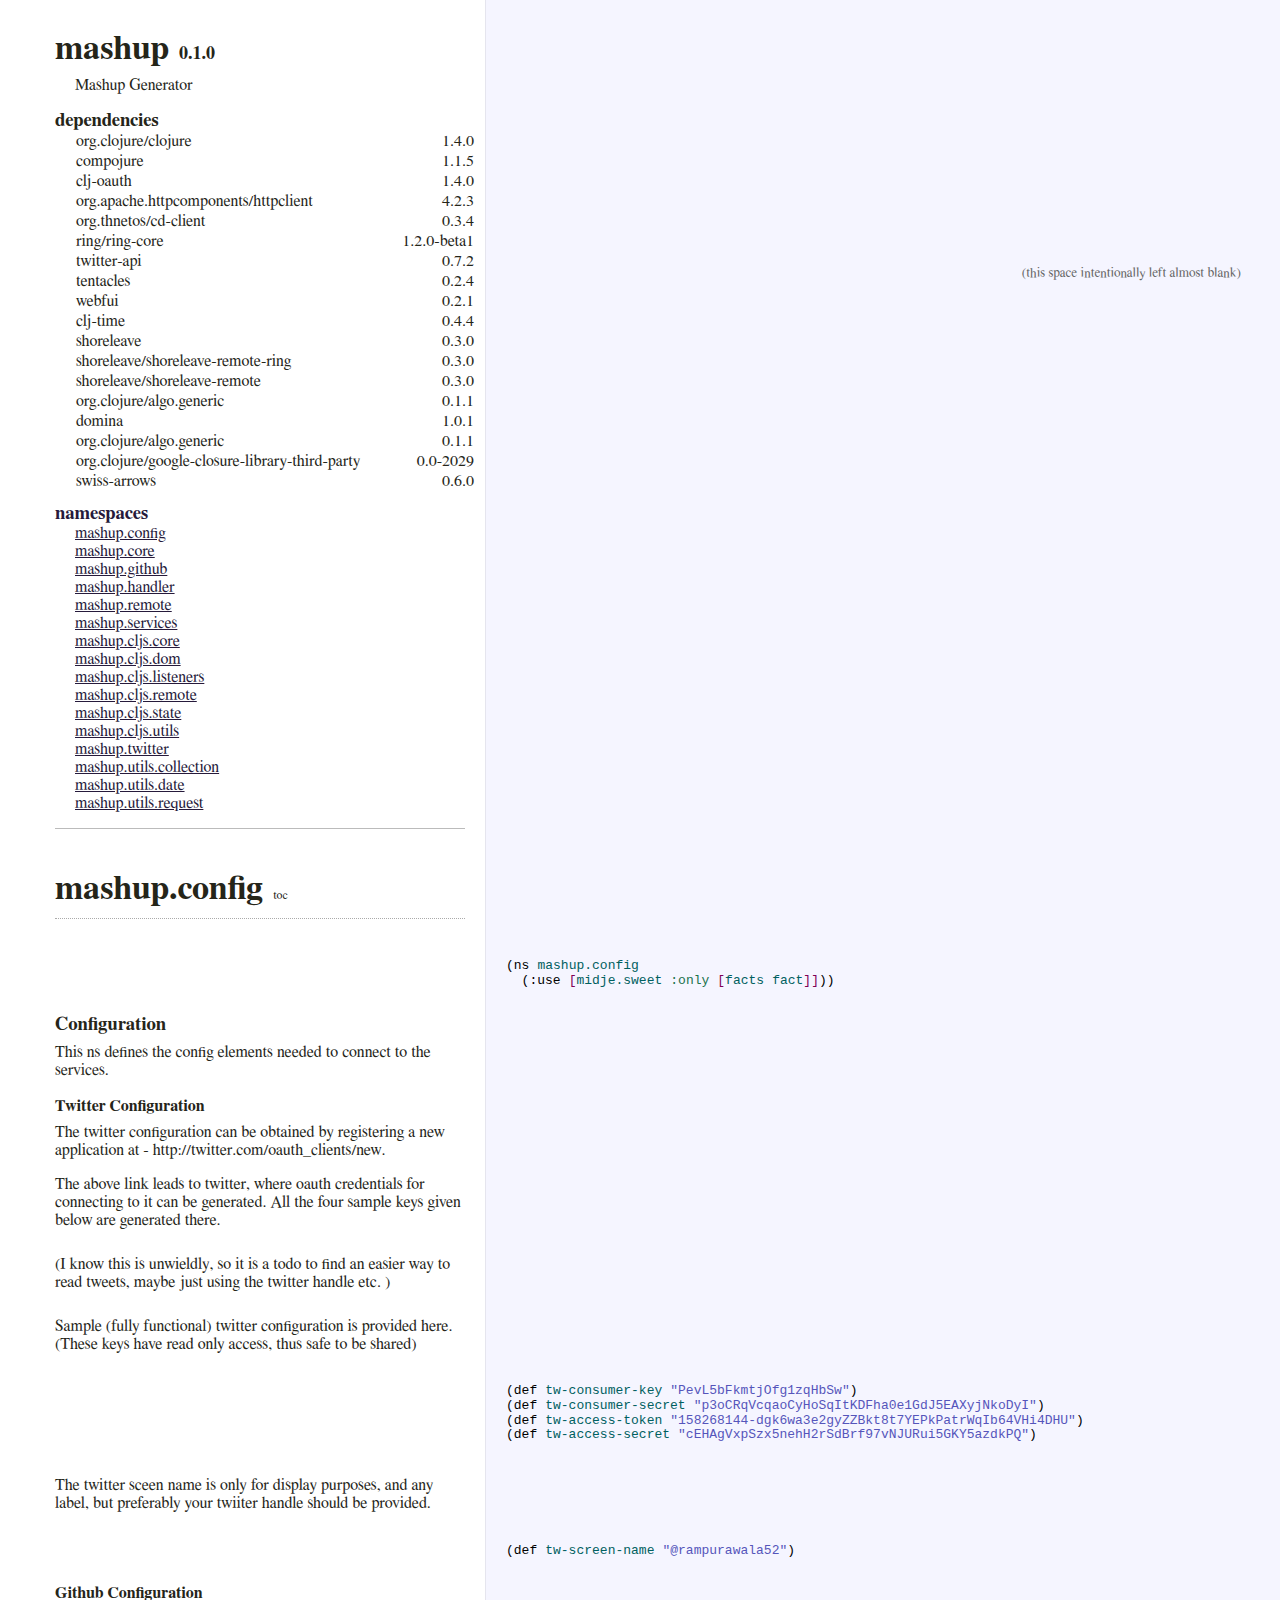
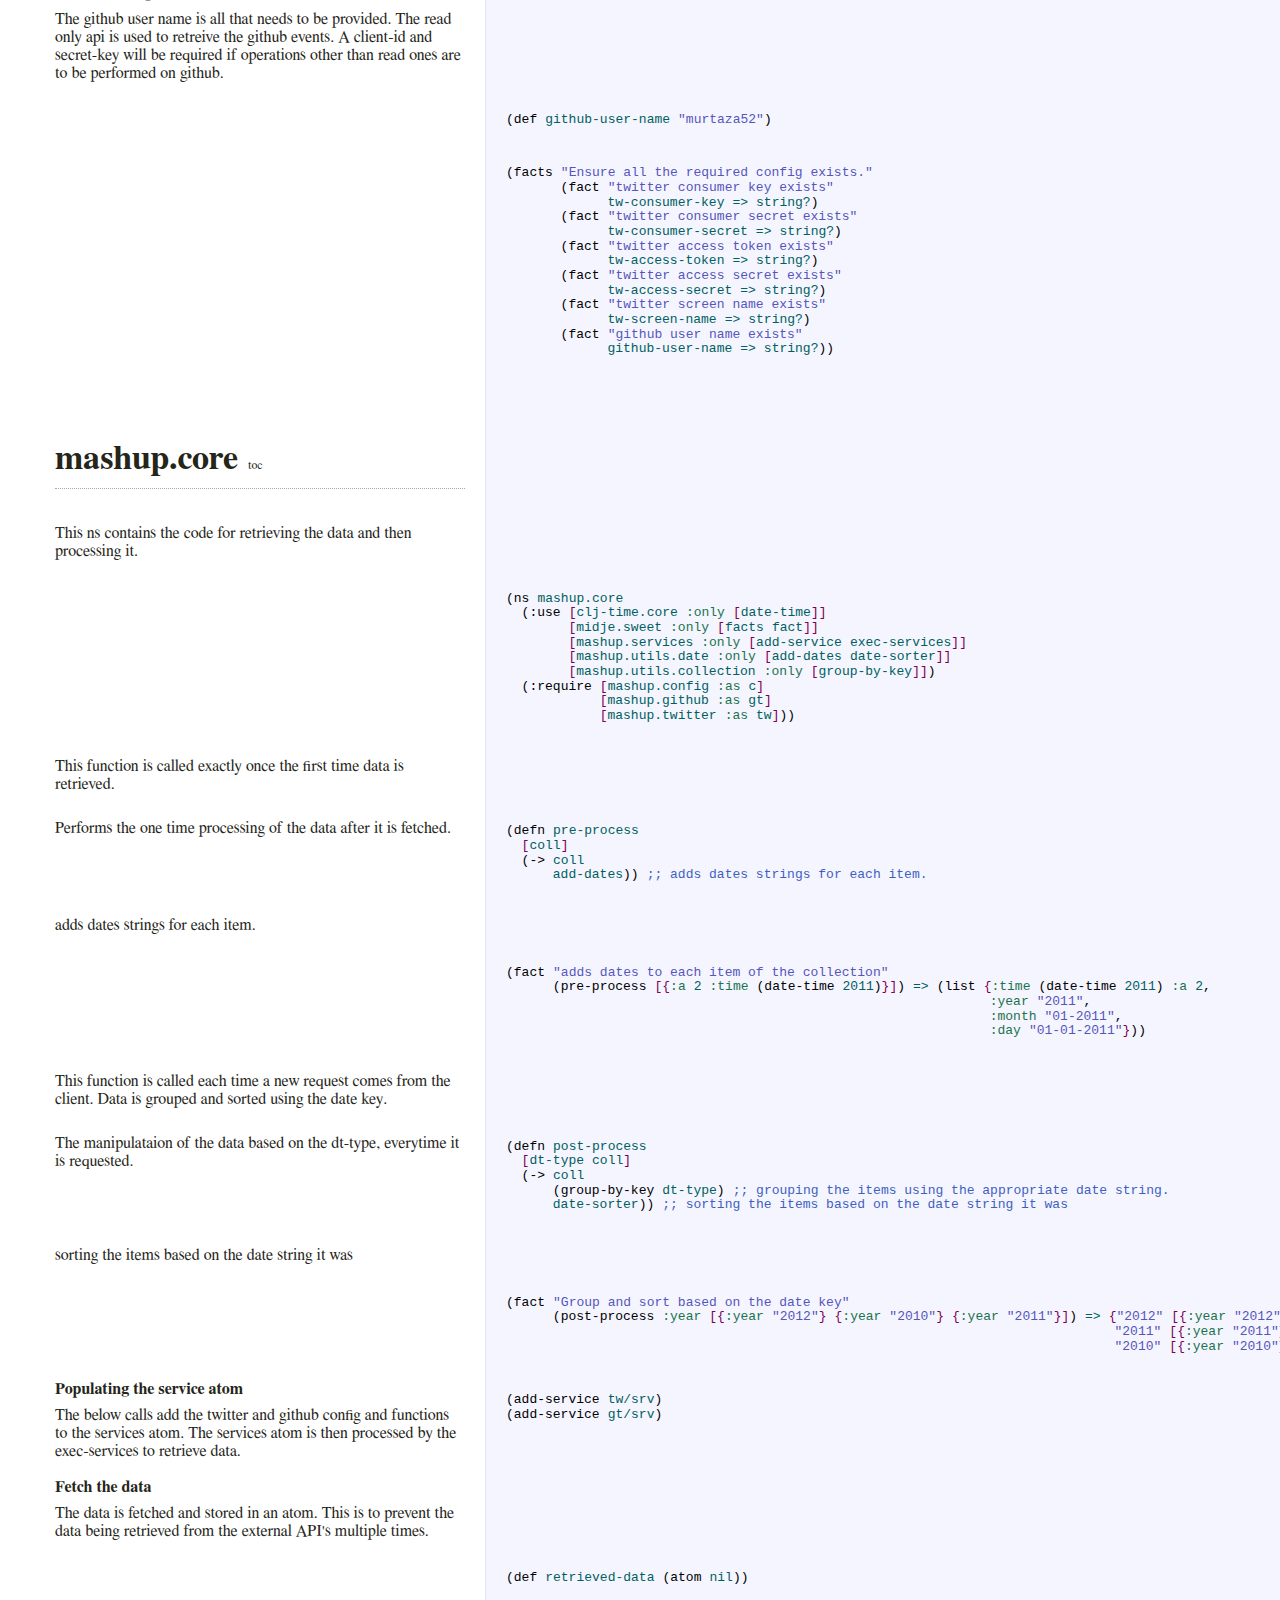
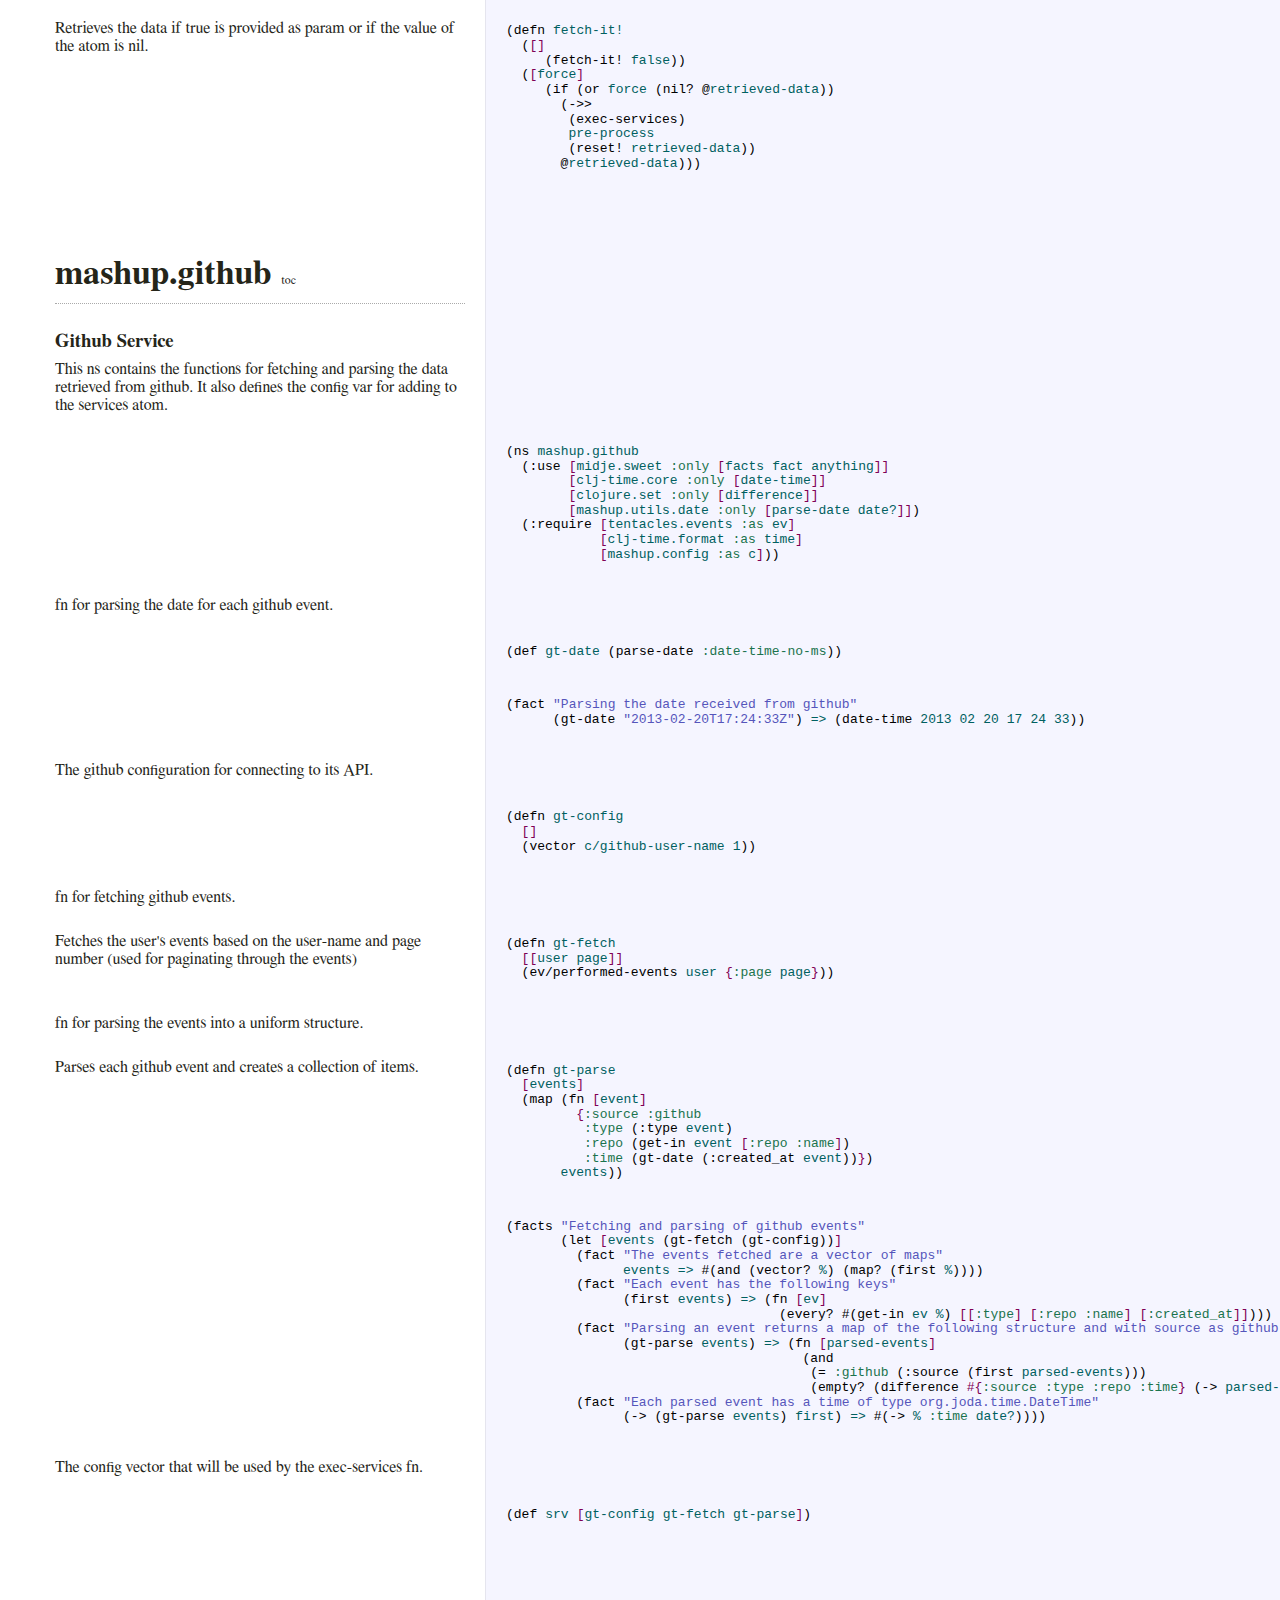
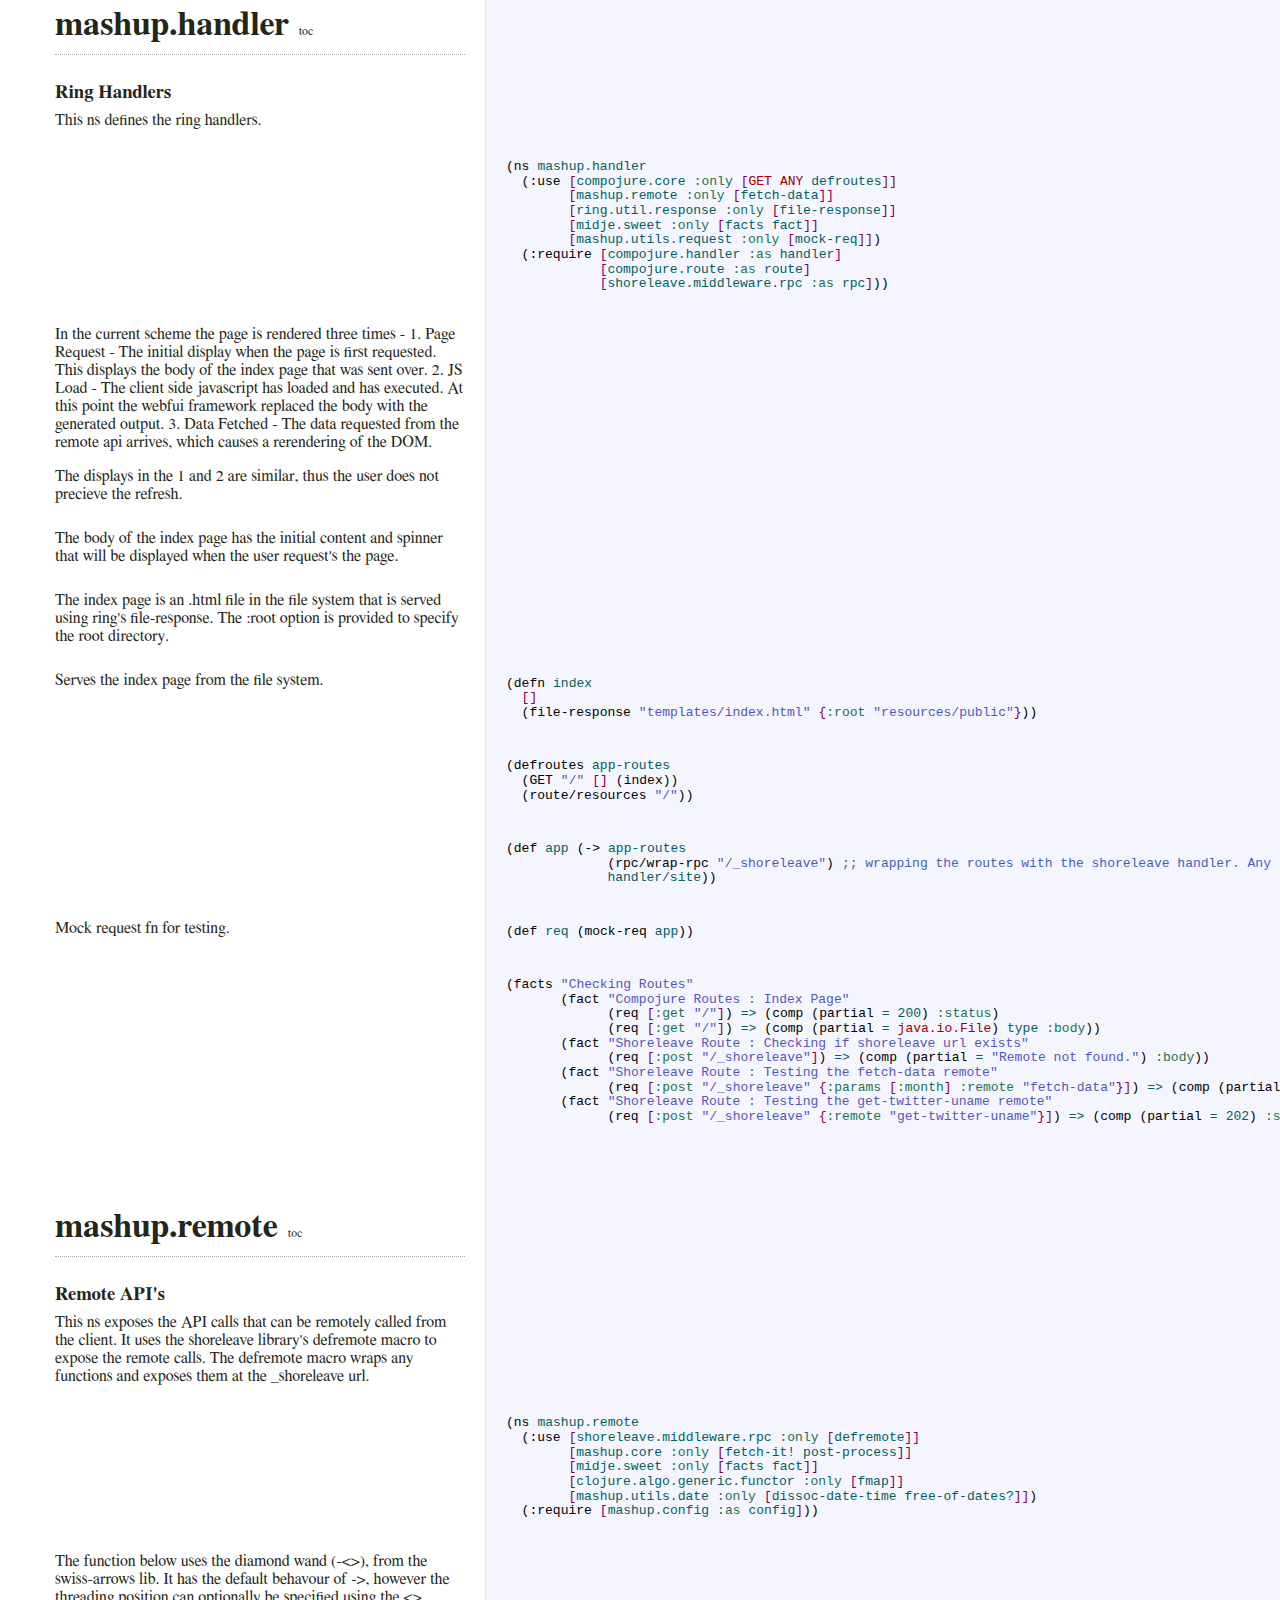
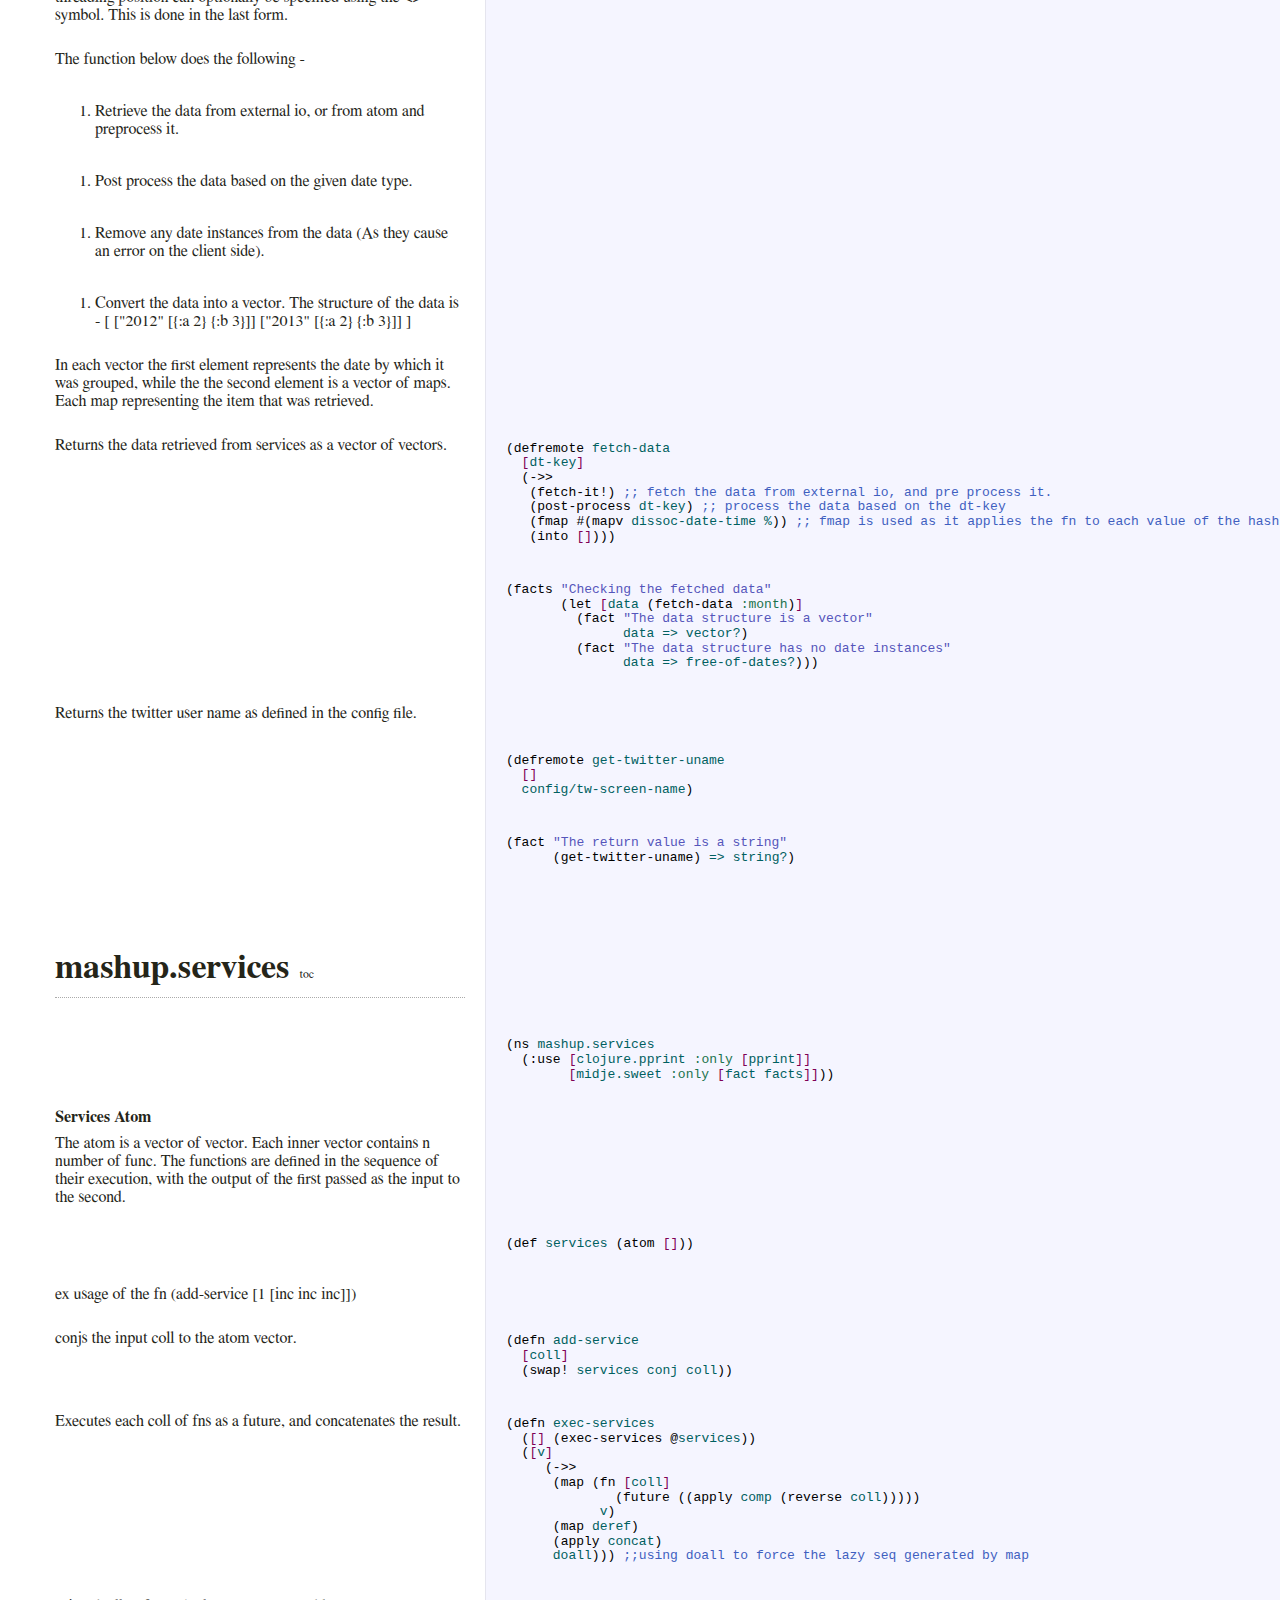
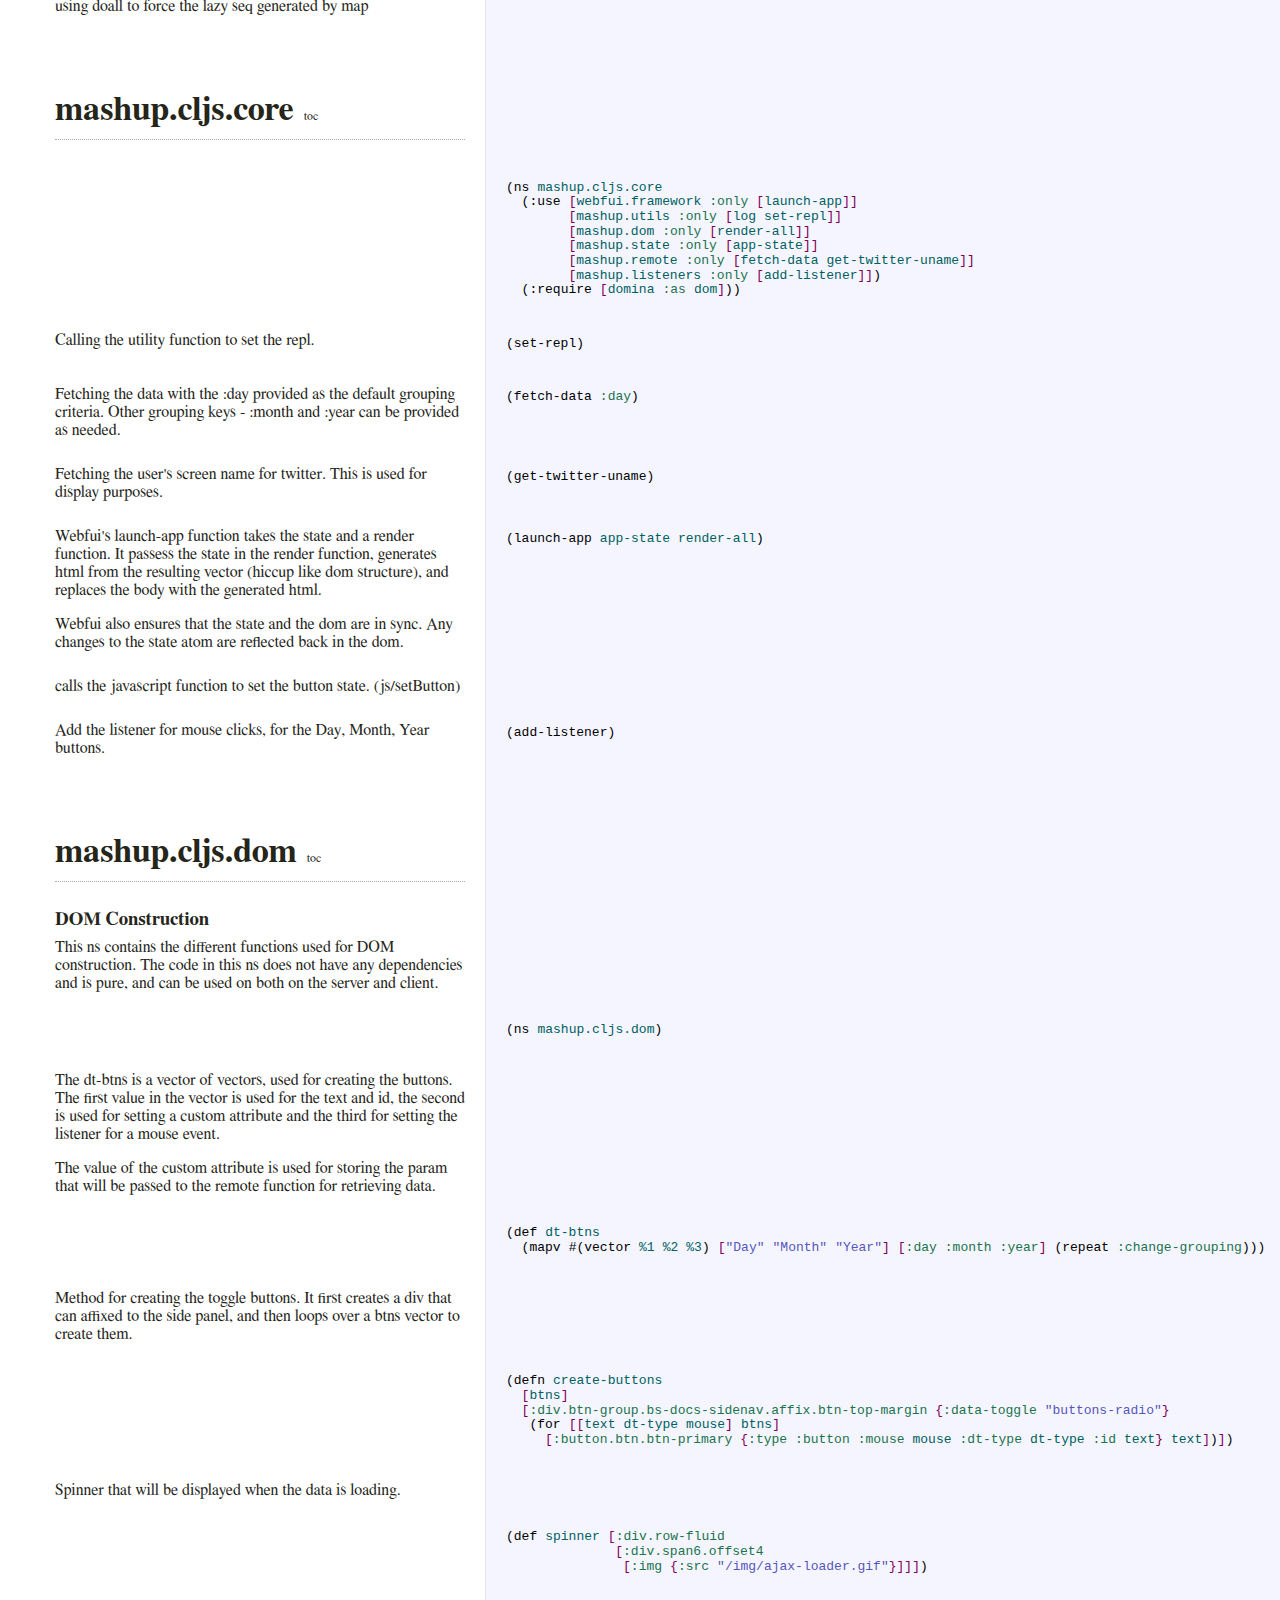
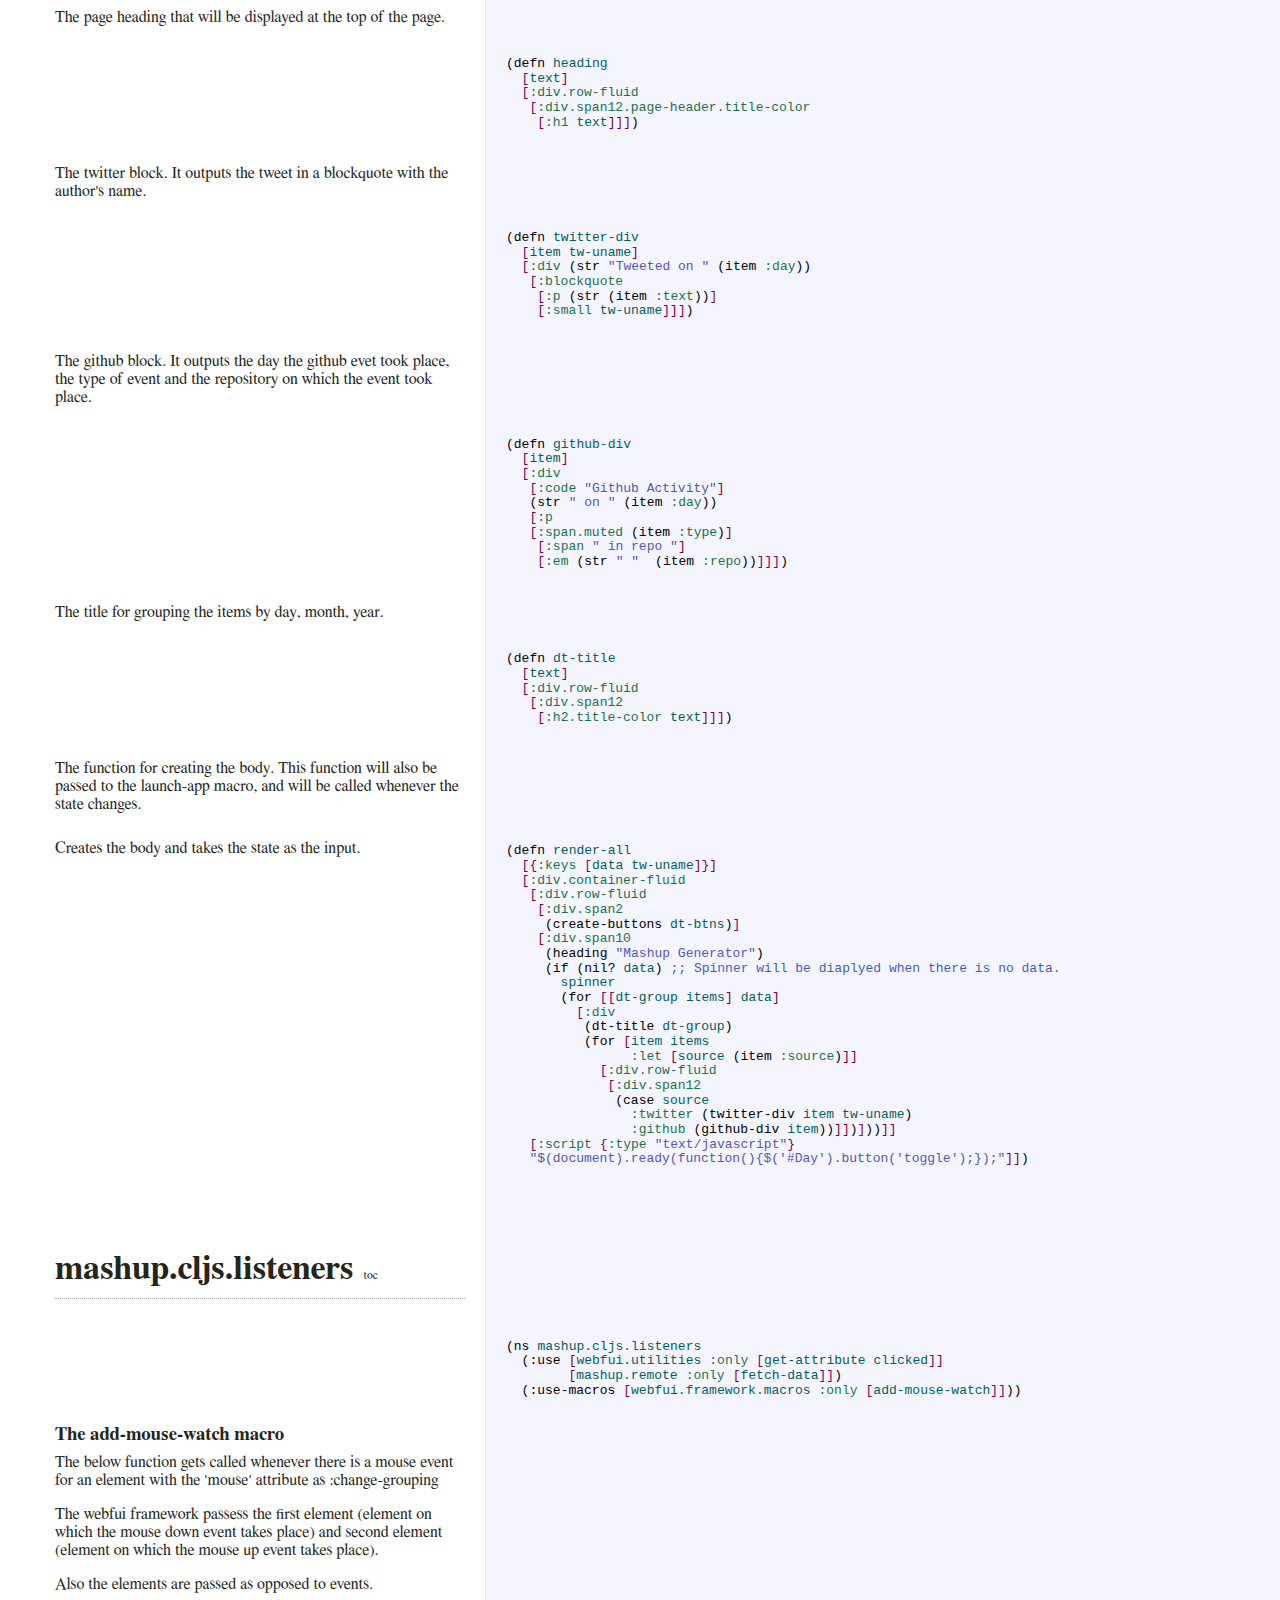
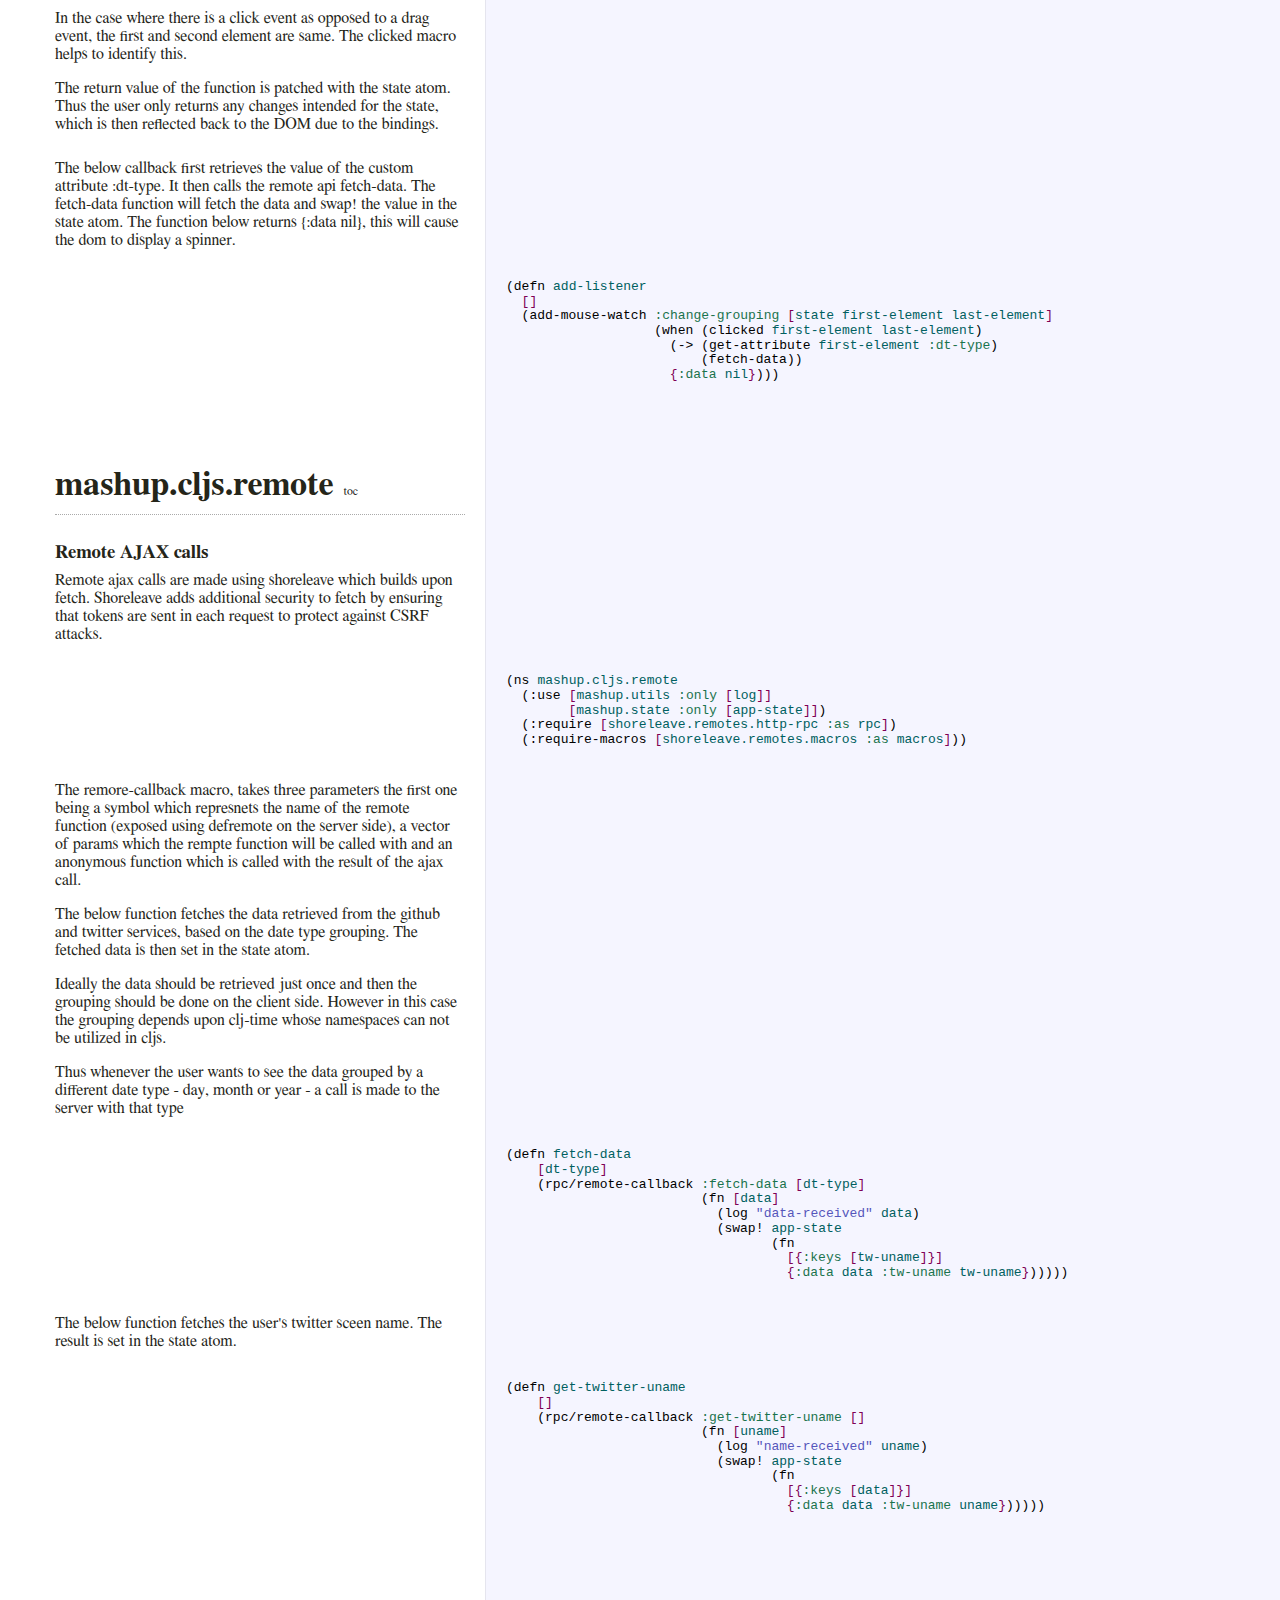
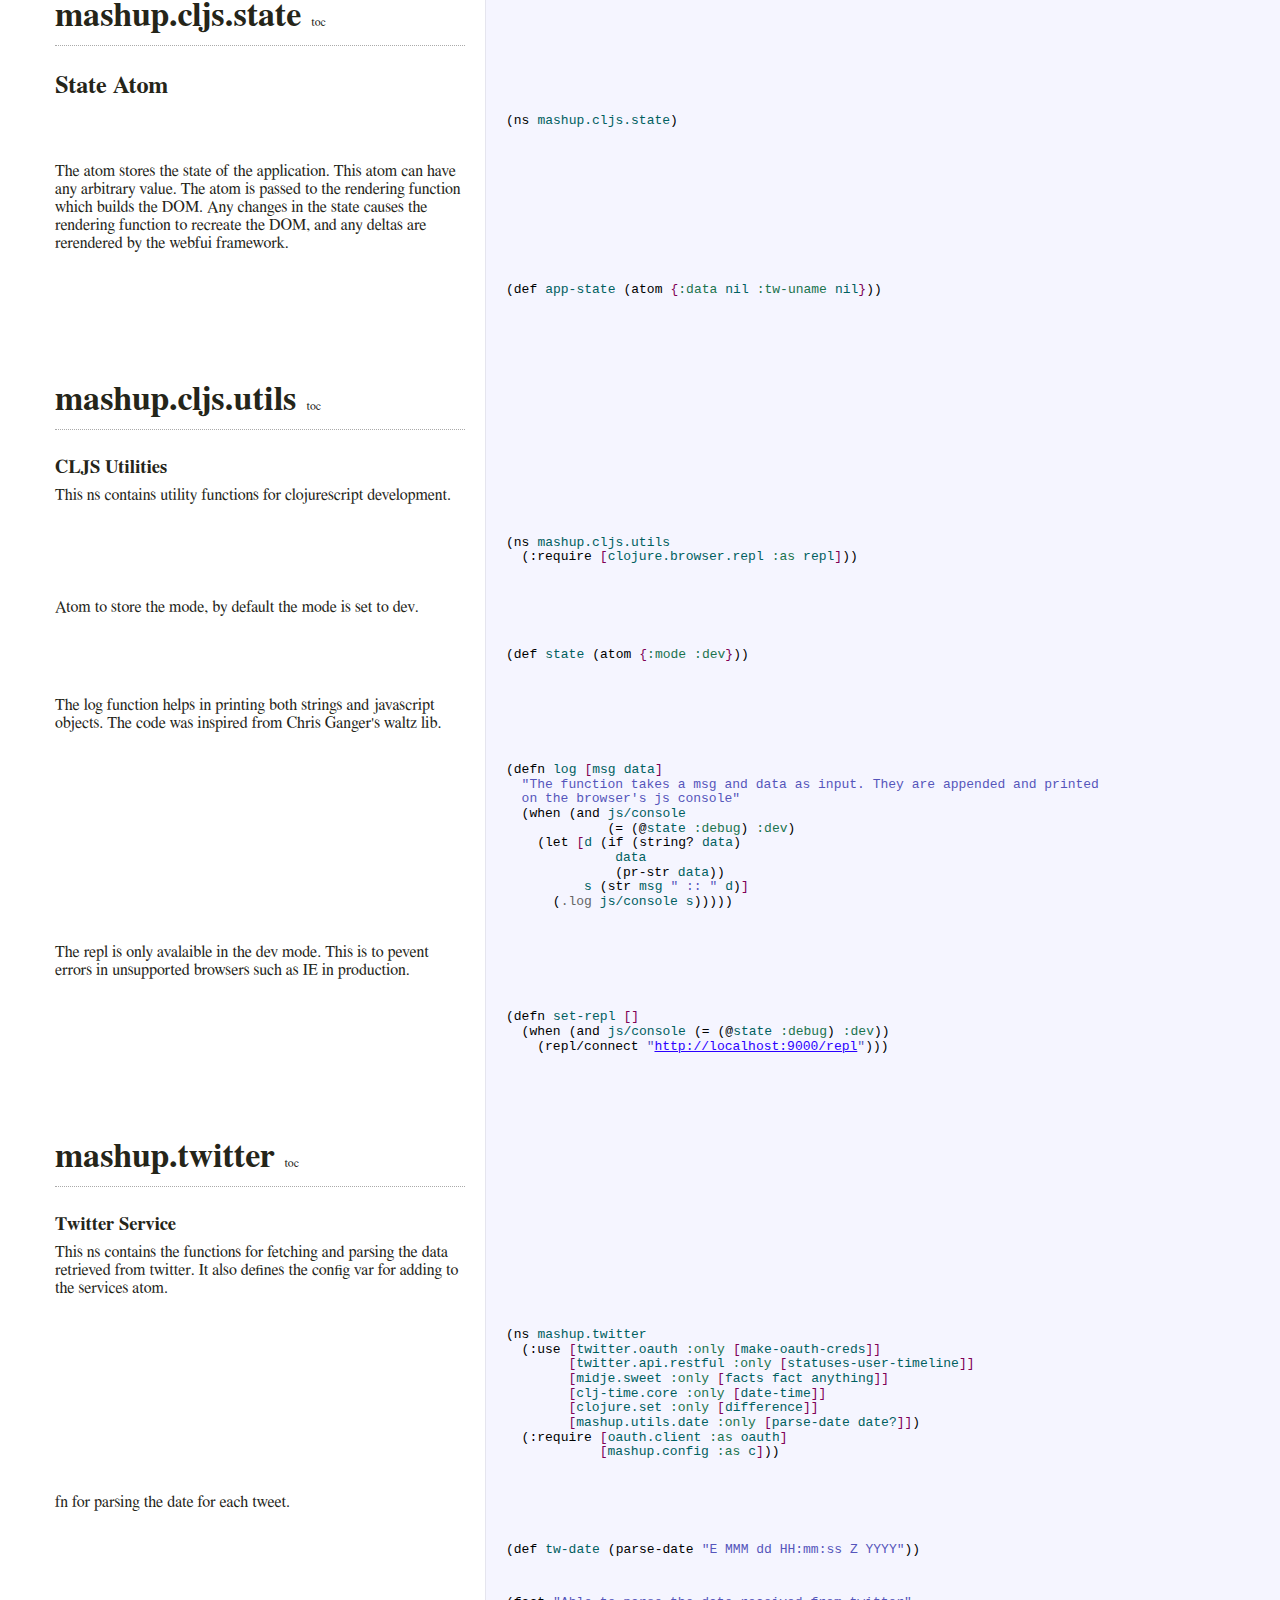
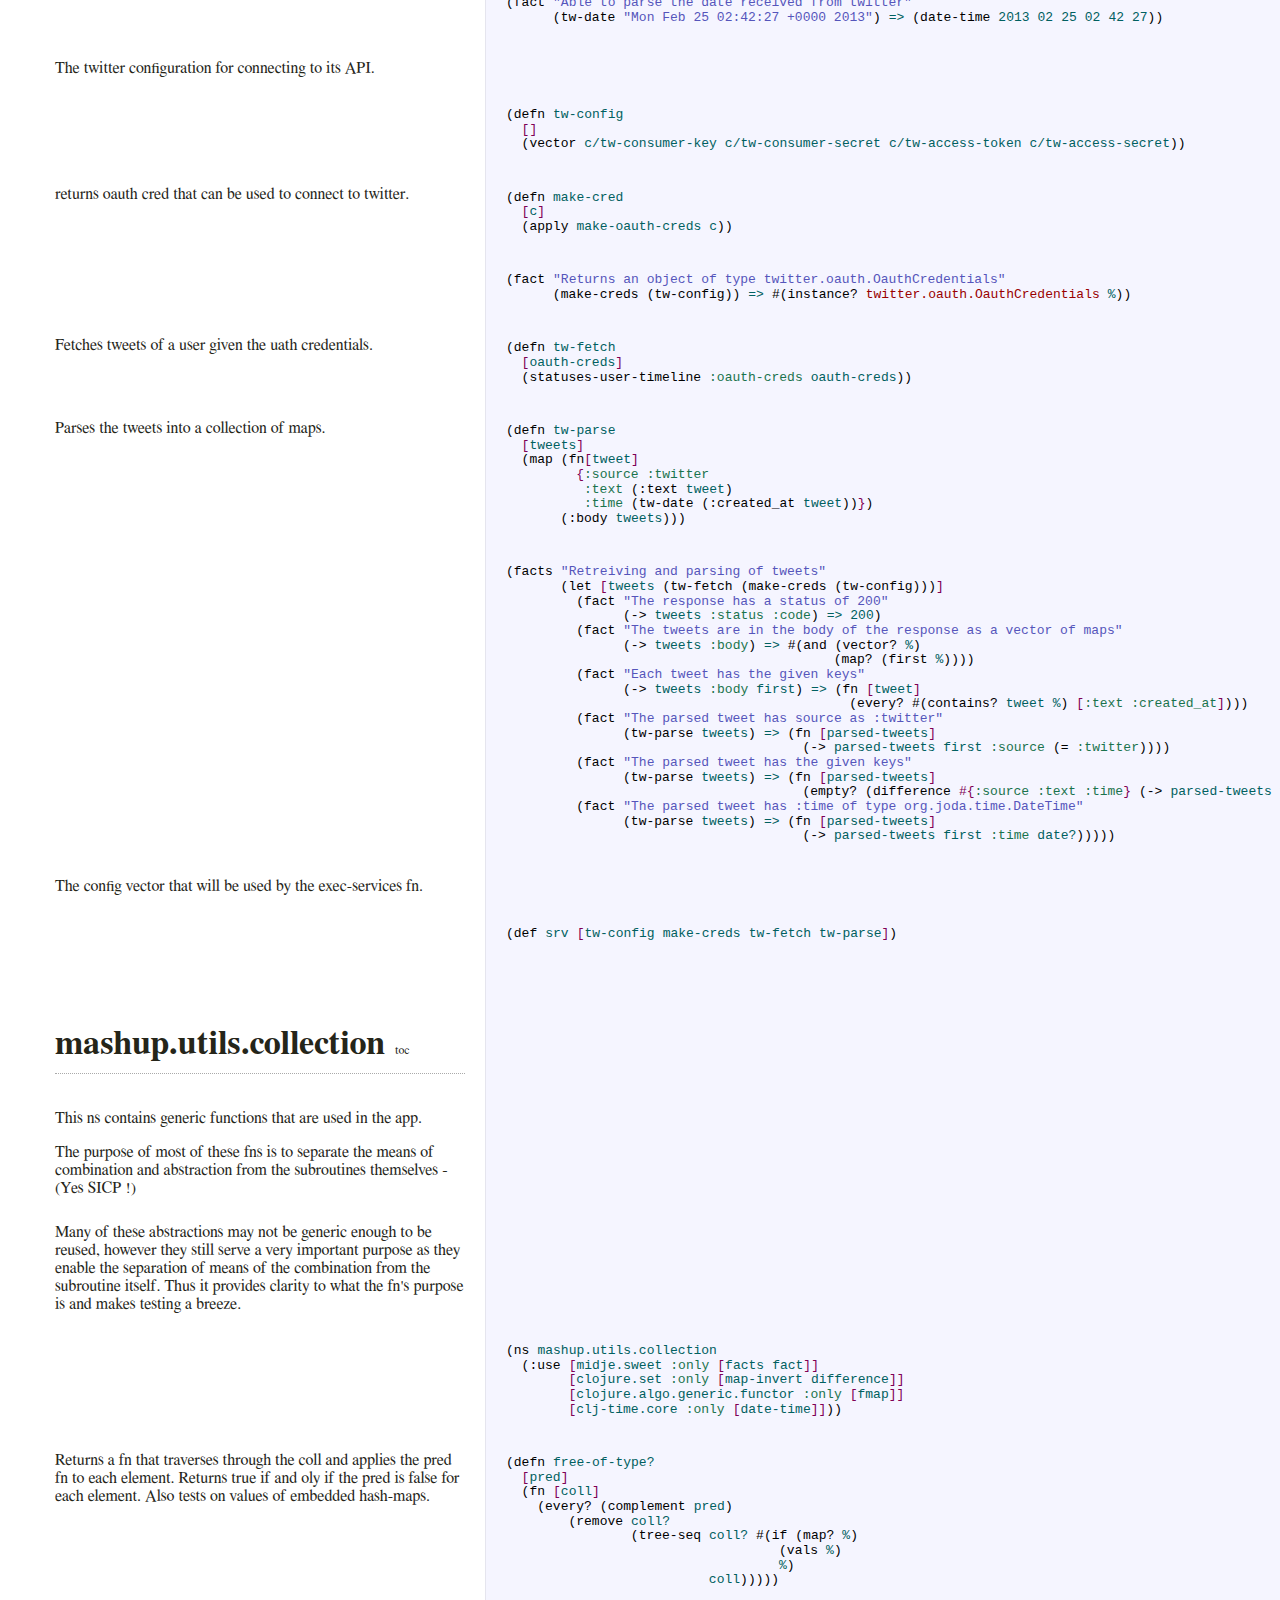
<file: index.html>
<!DOCTYPE html>
<html><head><meta charset="utf-8" content="text/html" http-equiv="Content-Type" /><meta content="Mashup Generator" name="description" /><style type="text/css">/**
 * SyntaxHighlighter
 * http://alexgorbatchev.com/SyntaxHighlighter
 *
 * SyntaxHighlighter is donationware. If you are using it, please donate.
 * http://alexgorbatchev.com/SyntaxHighlighter/donate.html
 *
 * @version
 * 3.0.83 (July 02 2010)
 * 
 * @copyright
 * Copyright (C) 2004-2010 Alex Gorbatchev.
 *
 * @license
 * Dual licensed under the MIT and GPL licenses.
 */
.syntaxhighlighter a,
.syntaxhighlighter div,
.syntaxhighlighter code,
.syntaxhighlighter table,
.syntaxhighlighter table td,
.syntaxhighlighter table tr,
.syntaxhighlighter table tbody,
.syntaxhighlighter table thead,
.syntaxhighlighter table caption,
.syntaxhighlighter textarea {
  -moz-border-radius: 0 0 0 0 !important;
  -webkit-border-radius: 0 0 0 0 !important;
  background: none !important;
  border: 0 !important;
  bottom: auto !important;
  float: none !important;
  height: auto !important;
  left: auto !important;
  line-height: 1.1em !important;
/*  margin: 0 !important; */
  outline: 0 !important;
  overflow: visible !important;
  padding: 0 !important;
  position: static !important;
  right: auto !important;
  text-align: left !important;
  top: auto !important;
  vertical-align: baseline !important;
  width: auto !important;
  box-sizing: content-box !important;
  font-family: "Consolas", "Bitstream Vera Sans Mono", "Courier New", Courier, monospace !important;
  font-weight: normal !important;
  font-style: normal !important;
  min-height: inherit !important;
  min-height: auto !important;
}

.syntaxhighlighter {
/*  width: 100% !important; */
  margin: 1em 0 1em 0 !important;
  position: relative !important;
  overflow: auto !important;
}
.syntaxhighlighter.source {
  overflow: hidden !important;
}
.syntaxhighlighter .bold {
  font-weight: bold !important;
}
.syntaxhighlighter .italic {
  font-style: italic !important;
}
.syntaxhighlighter .line {
  white-space: pre !important;
}
.syntaxhighlighter table {
/*    width: 100% !important;*/
}
.syntaxhighlighter table caption {
  text-align: left !important;
  padding: .5em 0 0.5em 1em !important;
}
.syntaxhighlighter table td.code {
  width: 100% !important;
}
.syntaxhighlighter table td.code .container {
  position: relative !important;
}
.syntaxhighlighter table td.code .container textarea {
  box-sizing: border-box !important;
  position: absolute !important;
  left: 0 !important;
  top: 0 !important;
  width: 100% !important;
  height: 100% !important;
  border: none !important;
  background: white !important;
  padding-left: 1em !important;
  overflow: hidden !important;
  white-space: pre !important;
}
.syntaxhighlighter table td.gutter .line {
  text-align: right !important;
  padding: 0 0.5em 0 1em !important;
}
.syntaxhighlighter table td.code .line {
  padding: 0 1em !important;
}
.syntaxhighlighter.nogutter td.code .container textarea, .syntaxhighlighter.nogutter td.code .line {
  padding-left: 0em !important;
}
.syntaxhighlighter.show {
  display: block !important;
}
.syntaxhighlighter.collapsed table {
  display: none !important;
}
.syntaxhighlighter.collapsed .toolbar {
    display: none;
/*  padding: 0.1em 0.8em 0em 0.8em !important;
  font-size: 1em !important;
  position: static !important;
  width: auto !important;
  height: auto !important;*/
}
.syntaxhighlighter.collapsed .toolbar span {
  display: inline !important;
  margin-right: 1em !important;
}
.syntaxhighlighter.collapsed .toolbar span a {
  padding: 0 !important;
  display: none !important;
}
.syntaxhighlighter.collapsed .toolbar span a.expandSource {
  display: inline !important;
}
.syntaxhighlighter .toolbar {
    display: none;
/*  position: absolute !important;
  right: 1px !important;
  top: 1px !important;
  width: 11px !important;
  height: 11px !important;
  font-size: 10px !important;
  z-index: 10 !important;*/
}
.syntaxhighlighter .toolbar span.title {
  display: inline !important;
}
.syntaxhighlighter .toolbar a {
  display: block !important;
  text-align: center !important;
  text-decoration: none !important;
  padding-top: 1px !important;
}
.syntaxhighlighter .toolbar a.expandSource {
  display: none !important;
}
.syntaxhighlighter.ie {
  font-size: .9em !important;
  padding: 1px 0 1px 0 !important;
}
.syntaxhighlighter.ie .toolbar {
  line-height: 8px !important;
}
.syntaxhighlighter.ie .toolbar a {
  padding-top: 0px !important;
}
.syntaxhighlighter.printing .line.alt1 .content,
.syntaxhighlighter.printing .line.alt2 .content,
.syntaxhighlighter.printing .line.highlighted .number,
.syntaxhighlighter.printing .line.highlighted.alt1 .content,
.syntaxhighlighter.printing .line.highlighted.alt2 .content {
  background: none !important;
}
.syntaxhighlighter.printing .line .number {
  color: #bbbbbb !important;
}
.syntaxhighlighter.printing .line .content {
  color: black !important;
}
.syntaxhighlighter.printing .toolbar {
  display: none !important;
}
.syntaxhighlighter.printing a {
  text-decoration: none !important;
}
.syntaxhighlighter.printing .plain, .syntaxhighlighter.printing .plain a {
  color: black !important;
}
.syntaxhighlighter.printing .comments, .syntaxhighlighter.printing .comments a {
  color: #008200 !important;
}
.syntaxhighlighter.printing .string, .syntaxhighlighter.printing .string a {
  color: blue !important;
}
.syntaxhighlighter.printing .keyword {
  color: #006699 !important;
  font-weight: bold !important;
}
.syntaxhighlighter.printing .preprocessor {
  color: gray !important;
}
.syntaxhighlighter.printing .variable {
  color: #aa7700 !important;
}
.syntaxhighlighter.printing .value {
  color: #009900 !important;
}
.syntaxhighlighter.printing .functions {
  color: #ff1493 !important;
}
.syntaxhighlighter.printing .constants {
  color: #0066cc !important;
}
.syntaxhighlighter.printing .script {
  font-weight: bold !important;
}
.syntaxhighlighter.printing .color1, .syntaxhighlighter.printing .color1 a {
  color: gray !important;
}
.syntaxhighlighter.printing .color2, .syntaxhighlighter.printing .color2 a {
  color: #ff1493 !important;
}
.syntaxhighlighter.printing .color3, .syntaxhighlighter.printing .color3 a {
  color: red !important;
}
.syntaxhighlighter.printing .break, .syntaxhighlighter.printing .break a {
  color: black !important;
}
</style><style type="text/css">.syntaxhighlighter{overflow:hidden !important;}</style><style type="text/css">/**
 * http://alexgorbatchev.com/SyntaxHighlighter/donate.html
 *
 * @version
 * 3.0.83 (July 02 2010)
 * 
 * @copyright
 * Copyright (C) 2004-2010 Alex Gorbatchev.
 *
 * @license
 * Dual licensed under the MIT and GPL licenses.
 */
.syntaxhighlighter {
  background-color: transparent !important;
}
.syntaxhighlighter .line.alt1 {
  background-color: transparent !important;
}
.syntaxhighlighter .line.alt2 {
  background-color: transparent !important;
}
.syntaxhighlighter .line.highlighted.alt1, .syntaxhighlighter .line.highlighted.alt2 {
  background-color: #c3defe !important;
}
.syntaxhighlighter .line.highlighted.number {
  color: white !important;
}
.syntaxhighlighter table caption {
  color: black !important;
}
.syntaxhighlighter .gutter {
  color: #787878 !important;
}
.syntaxhighlighter .gutter .line {
  border-right: 3px solid #d4d0c8 !important;
}
.syntaxhighlighter .gutter .line.highlighted {
  background-color: #d4d0c8 !important;
  color: white !important;
}
.syntaxhighlighter.printing .line .content {
  border: none !important;
}
.syntaxhighlighter.collapsed {
  overflow: visible !important;
}
.syntaxhighlighter.collapsed .toolbar {
  color: #3f5fbf !important;
  background: white !important;
  border: 1px solid #d4d0c8 !important;
}
.syntaxhighlighter.collapsed .toolbar a {
  color: #3f5fbf !important;
}
.syntaxhighlighter.collapsed .toolbar a:hover {
  color: #aa7700 !important;
}
.syntaxhighlighter .toolbar {
  color: #a0a0a0 !important;
  background: #d4d0c8 !important;
  border: none !important;
}
.syntaxhighlighter .toolbar a {
  color: #a0a0a0 !important;
}
.syntaxhighlighter .toolbar a:hover {
  color: red !important;
}
.syntaxhighlighter .plain, .syntaxhighlighter .plain a {
  color: black !important;
}
.syntaxhighlighter .comments, .syntaxhighlighter .comments a {
  color: #3f5fbf !important;
}
.syntaxhighlighter .string, .syntaxhighlighter .string a {
  color: #2a00ff !important;
}
.syntaxhighlighter .keyword {
  color: #7f0055 !important;
}
.syntaxhighlighter .preprocessor {
  color: #646464 !important;
}
.syntaxhighlighter .variable {
  color: #aa7700 !important;
}
.syntaxhighlighter .value {
  color: #009900 !important;
}
.syntaxhighlighter .functions {
  color: #ff1493 !important;
}
.syntaxhighlighter .constants {
  color: #0066cc !important;
}
.syntaxhighlighter .script {
  font-weight: bold !important;
  color: #7f0055 !important;
  background-color: none !important;
}
.syntaxhighlighter .color1, .syntaxhighlighter .color1 a {
  color: gray !important;
}
.syntaxhighlighter .color2, .syntaxhighlighter .color2 a {
  color: #ff1493 !important;
}
.syntaxhighlighter .color3, .syntaxhighlighter .color3 a {
  color: red !important;
}

.syntaxhighlighter .xml .keyword {
  color: #3f7f7f !important;
  font-weight: normal !important;
}
.syntaxhighlighter .xml .color1, .syntaxhighlighter .xml .color1 a {
  color: #7f007f !important;
}
.syntaxhighlighter .xml .string {
  font-style: italic !important;
  color: #2a00ff !important;
}

.clojure.syntaxhighlighter .invalid { 
   background-color: #FAA !important;
}

.clojure.syntaxhighlighter .quoted {      
    font-style: italic !important;
}

.syntaxhighlighter .clojure.variable,
.syntaxhighlighter .clojure.symbol,
.syntaxhighlighter .clojure.value
{
    color: #006060 !important;
}

.syntaxhighlighter .clojure.string {
    color: #55B !important;
}

.syntaxhighlighter .clojure.functions {
    color: black !important;
}

.syntaxhighlighter .clojure.color1 {
    color: #666 !important;
}

.syntaxhighlighter .clojure.color3 {
    color: #900 !important;
}

.syntaxhighlighter .clojure.constants {
    color: #1A734D !important;
}

</style><style type="text/css">html{margin:0;padding:0;}h1{margin:0;padding:0;}h2{margin:0;padding:0;}h3{margin:0;padding:0;}h4{margin:0;padding:0;}a{color:#261A3B;}a:visited{color:#261A3B;}</style><style type="text/css">.header{margin-top:30px;}h1.project-name{display:inline;font-size:34px;}h2.project-version{display:inline;margin-left:10px;margin-top:0;font-size:18px;}.toc-link{margin-left:10px;color:#252519;font-size:12px;text-decoration:none;}.toc-link:hover{color:#5050A6;}.toc h1{margin:0;font-size:34px;}.docs-header{margin-bottom:25px;padding-bottom:10px;border-bottom:dotted #aaa 1px;}.toc h1{font-size:24px;}.toc{margin-bottom:40px;border-bottom:solid #bbb 1px;}.toc ul{padding-left:0px;margin-left:20px;margin-top:0;padding-top:0;}.toc li{padding-left:0;list-style-type:none;}.dependencies{}.dependencies table{border:none;width:99.99%;margin-left:20px;font-size:16px;}.dependencies td{padding-right:20px;;white-space:nowrap;}.dependencies .dotted{width:99%;}.dependencies .dotted hr{margin-bottom:-6px;noshade:noshade;border-top:none;color:transparent;border-left:none;border-bottom:dotted #bbb 1px;border-right:none;background-color:transparent;height:0;}.dependencies .dep-version{text-align:right;}.plugins ul{padding-left:0px;margin-left:20px;margin-top:0;padding-top:0;}.plugins li{padding-left:0;list-style-type:none;}.header p{margin-left:20px;}</style><style type="text/css">#floating-toc{position:fixed;text-align:right;overflow:hidden;top:10px;right:20px;height:20px;}#floating-toc li{margin:0;padding:0;list-style-type:none;}</style><style type="text/css">body{margin:0;padding:0;color:#252519;font-size:16px;background-color:#F5F5FF;font-family:'Palatino Linotype', 'Book Antiqua', Palatino, FreeSerif, serif;;}h1{margin-top:0;font-size:20px;}a.anchor{color:#252519;text-decoration:none;}a.anchor:hover{color:#5050A6;}table{margin-bottom:10px;border-bottom:solid #ddd 1px;;border-spacing:0;}code{display:inline;}p{margin-top:8px;}tr{margin:0px;padding:0px;}td.docs{border:none;margin:0px;padding-left:55px;width:410px;padding-right:20px;vertical-align:top;max-width:410px;background-color:#FFF;}td.docs pre{font-size:12px;overflow:hidden;}td.codes{border:none;margin:0px;padding-left:20px;width:55%;border-left:solid #E5E5EE 1px;font-size:10pt;vertical-align:top;overflow:hidden;background-color:#F5F5FF;}td.spacer{padding-bottom:40px;}pre code{display:block;padding:4px;}code{border:solid #DEDEDE 1px;padding-left:3px;padding-right:3px;font-size:14px;background-color:ghostWhite;}.syntaxhighlighter code{font-size:13px;}.footer{text-align:center;}</style><script type="text/javascript">/*!
 * jQuery JavaScript Library v1.4.4
 * http://jquery.com/
 *
 * Copyright 2010, John Resig
 * Dual licensed under the MIT or GPL Version 2 licenses.
 * http://jquery.org/license
 *
 * Includes Sizzle.js
 * http://sizzlejs.com/
 * Copyright 2010, The Dojo Foundation
 * Released under the MIT, BSD, and GPL Licenses.
 *
 * Date: Thu Nov 11 19:04:53 2010 -0500
 */
(function(E,B){function ka(a,b,d){if(d===B&&a.nodeType===1){d=a.getAttribute("data-"+b);if(typeof d==="string"){try{d=d==="true"?true:d==="false"?false:d==="null"?null:!c.isNaN(d)?parseFloat(d):Ja.test(d)?c.parseJSON(d):d}catch(e){}c.data(a,b,d)}else d=B}return d}function U(){return false}function ca(){return true}function la(a,b,d){d[0].type=a;return c.event.handle.apply(b,d)}function Ka(a){var b,d,e,f,h,l,k,o,x,r,A,C=[];f=[];h=c.data(this,this.nodeType?"events":"__events__");if(typeof h==="function")h=
h.events;if(!(a.liveFired===this||!h||!h.live||a.button&&a.type==="click")){if(a.namespace)A=RegExp("(^|\\.)"+a.namespace.split(".").join("\\.(?:.*\\.)?")+"(\\.|$)");a.liveFired=this;var J=h.live.slice(0);for(k=0;k<J.length;k++){h=J[k];h.origType.replace(X,"")===a.type?f.push(h.selector):J.splice(k--,1)}f=c(a.target).closest(f,a.currentTarget);o=0;for(x=f.length;o<x;o++){r=f[o];for(k=0;k<J.length;k++){h=J[k];if(r.selector===h.selector&&(!A||A.test(h.namespace))){l=r.elem;e=null;if(h.preType==="mouseenter"||
h.preType==="mouseleave"){a.type=h.preType;e=c(a.relatedTarget).closest(h.selector)[0]}if(!e||e!==l)C.push({elem:l,handleObj:h,level:r.level})}}}o=0;for(x=C.length;o<x;o++){f=C[o];if(d&&f.level>d)break;a.currentTarget=f.elem;a.data=f.handleObj.data;a.handleObj=f.handleObj;A=f.handleObj.origHandler.apply(f.elem,arguments);if(A===false||a.isPropagationStopped()){d=f.level;if(A===false)b=false;if(a.isImmediatePropagationStopped())break}}return b}}function Y(a,b){return(a&&a!=="*"?a+".":"")+b.replace(La,
"`").replace(Ma,"&")}function ma(a,b,d){if(c.isFunction(b))return c.grep(a,function(f,h){return!!b.call(f,h,f)===d});else if(b.nodeType)return c.grep(a,function(f){return f===b===d});else if(typeof b==="string"){var e=c.grep(a,function(f){return f.nodeType===1});if(Na.test(b))return c.filter(b,e,!d);else b=c.filter(b,e)}return c.grep(a,function(f){return c.inArray(f,b)>=0===d})}function na(a,b){var d=0;b.each(function(){if(this.nodeName===(a[d]&&a[d].nodeName)){var e=c.data(a[d++]),f=c.data(this,
e);if(e=e&&e.events){delete f.handle;f.events={};for(var h in e)for(var l in e[h])c.event.add(this,h,e[h][l],e[h][l].data)}}})}function Oa(a,b){b.src?c.ajax({url:b.src,async:false,dataType:"script"}):c.globalEval(b.text||b.textContent||b.innerHTML||"");b.parentNode&&b.parentNode.removeChild(b)}function oa(a,b,d){var e=b==="width"?a.offsetWidth:a.offsetHeight;if(d==="border")return e;c.each(b==="width"?Pa:Qa,function(){d||(e-=parseFloat(c.css(a,"padding"+this))||0);if(d==="margin")e+=parseFloat(c.css(a,
"margin"+this))||0;else e-=parseFloat(c.css(a,"border"+this+"Width"))||0});return e}function da(a,b,d,e){if(c.isArray(b)&&b.length)c.each(b,function(f,h){d||Ra.test(a)?e(a,h):da(a+"["+(typeof h==="object"||c.isArray(h)?f:"")+"]",h,d,e)});else if(!d&&b!=null&&typeof b==="object")c.isEmptyObject(b)?e(a,""):c.each(b,function(f,h){da(a+"["+f+"]",h,d,e)});else e(a,b)}function S(a,b){var d={};c.each(pa.concat.apply([],pa.slice(0,b)),function(){d[this]=a});return d}function qa(a){if(!ea[a]){var b=c("<"+
a+">").appendTo("body"),d=b.css("display");b.remove();if(d==="none"||d==="")d="block";ea[a]=d}return ea[a]}function fa(a){return c.isWindow(a)?a:a.nodeType===9?a.defaultView||a.parentWindow:false}var t=E.document,c=function(){function a(){if(!b.isReady){try{t.documentElement.doScroll("left")}catch(j){setTimeout(a,1);return}b.ready()}}var b=function(j,s){return new b.fn.init(j,s)},d=E.jQuery,e=E.$,f,h=/^(?:[^<]*(<[\w\W]+>)[^>]*$|#([\w\-]+)$)/,l=/\S/,k=/^\s+/,o=/\s+$/,x=/\W/,r=/\d/,A=/^<(\w+)\s*\/?>(?:<\/\1>)?$/,
C=/^[\],:{}\s]*$/,J=/\\(?:["\\\/bfnrt]|u[0-9a-fA-F]{4})/g,w=/"[^"\\\n\r]*"|true|false|null|-?\d+(?:\.\d*)?(?:[eE][+\-]?\d+)?/g,I=/(?:^|:|,)(?:\s*\[)+/g,L=/(webkit)[ \/]([\w.]+)/,g=/(opera)(?:.*version)?[ \/]([\w.]+)/,i=/(msie) ([\w.]+)/,n=/(mozilla)(?:.*? rv:([\w.]+))?/,m=navigator.userAgent,p=false,q=[],u,y=Object.prototype.toString,F=Object.prototype.hasOwnProperty,M=Array.prototype.push,N=Array.prototype.slice,O=String.prototype.trim,D=Array.prototype.indexOf,R={};b.fn=b.prototype={init:function(j,
s){var v,z,H;if(!j)return this;if(j.nodeType){this.context=this[0]=j;this.length=1;return this}if(j==="body"&&!s&&t.body){this.context=t;this[0]=t.body;this.selector="body";this.length=1;return this}if(typeof j==="string")if((v=h.exec(j))&&(v[1]||!s))if(v[1]){H=s?s.ownerDocument||s:t;if(z=A.exec(j))if(b.isPlainObject(s)){j=[t.createElement(z[1])];b.fn.attr.call(j,s,true)}else j=[H.createElement(z[1])];else{z=b.buildFragment([v[1]],[H]);j=(z.cacheable?z.fragment.cloneNode(true):z.fragment).childNodes}return b.merge(this,
j)}else{if((z=t.getElementById(v[2]))&&z.parentNode){if(z.id!==v[2])return f.find(j);this.length=1;this[0]=z}this.context=t;this.selector=j;return this}else if(!s&&!x.test(j)){this.selector=j;this.context=t;j=t.getElementsByTagName(j);return b.merge(this,j)}else return!s||s.jquery?(s||f).find(j):b(s).find(j);else if(b.isFunction(j))return f.ready(j);if(j.selector!==B){this.selector=j.selector;this.context=j.context}return b.makeArray(j,this)},selector:"",jquery:"1.4.4",length:0,size:function(){return this.length},
toArray:function(){return N.call(this,0)},get:function(j){return j==null?this.toArray():j<0?this.slice(j)[0]:this[j]},pushStack:function(j,s,v){var z=b();b.isArray(j)?M.apply(z,j):b.merge(z,j);z.prevObject=this;z.context=this.context;if(s==="find")z.selector=this.selector+(this.selector?" ":"")+v;else if(s)z.selector=this.selector+"."+s+"("+v+")";return z},each:function(j,s){return b.each(this,j,s)},ready:function(j){b.bindReady();if(b.isReady)j.call(t,b);else q&&q.push(j);return this},eq:function(j){return j===
-1?this.slice(j):this.slice(j,+j+1)},first:function(){return this.eq(0)},last:function(){return this.eq(-1)},slice:function(){return this.pushStack(N.apply(this,arguments),"slice",N.call(arguments).join(","))},map:function(j){return this.pushStack(b.map(this,function(s,v){return j.call(s,v,s)}))},end:function(){return this.prevObject||b(null)},push:M,sort:[].sort,splice:[].splice};b.fn.init.prototype=b.fn;b.extend=b.fn.extend=function(){var j,s,v,z,H,G=arguments[0]||{},K=1,Q=arguments.length,ga=false;
if(typeof G==="boolean"){ga=G;G=arguments[1]||{};K=2}if(typeof G!=="object"&&!b.isFunction(G))G={};if(Q===K){G=this;--K}for(;K<Q;K++)if((j=arguments[K])!=null)for(s in j){v=G[s];z=j[s];if(G!==z)if(ga&&z&&(b.isPlainObject(z)||(H=b.isArray(z)))){if(H){H=false;v=v&&b.isArray(v)?v:[]}else v=v&&b.isPlainObject(v)?v:{};G[s]=b.extend(ga,v,z)}else if(z!==B)G[s]=z}return G};b.extend({noConflict:function(j){E.$=e;if(j)E.jQuery=d;return b},isReady:false,readyWait:1,ready:function(j){j===true&&b.readyWait--;
if(!b.readyWait||j!==true&&!b.isReady){if(!t.body)return setTimeout(b.ready,1);b.isReady=true;if(!(j!==true&&--b.readyWait>0))if(q){var s=0,v=q;for(q=null;j=v[s++];)j.call(t,b);b.fn.trigger&&b(t).trigger("ready").unbind("ready")}}},bindReady:function(){if(!p){p=true;if(t.readyState==="complete")return setTimeout(b.ready,1);if(t.addEventListener){t.addEventListener("DOMContentLoaded",u,false);E.addEventListener("load",b.ready,false)}else if(t.attachEvent){t.attachEvent("onreadystatechange",u);E.attachEvent("onload",
b.ready);var j=false;try{j=E.frameElement==null}catch(s){}t.documentElement.doScroll&&j&&a()}}},isFunction:function(j){return b.type(j)==="function"},isArray:Array.isArray||function(j){return b.type(j)==="array"},isWindow:function(j){return j&&typeof j==="object"&&"setInterval"in j},isNaN:function(j){return j==null||!r.test(j)||isNaN(j)},type:function(j){return j==null?String(j):R[y.call(j)]||"object"},isPlainObject:function(j){if(!j||b.type(j)!=="object"||j.nodeType||b.isWindow(j))return false;if(j.constructor&&
!F.call(j,"constructor")&&!F.call(j.constructor.prototype,"isPrototypeOf"))return false;for(var s in j);return s===B||F.call(j,s)},isEmptyObject:function(j){for(var s in j)return false;return true},error:function(j){throw j;},parseJSON:function(j){if(typeof j!=="string"||!j)return null;j=b.trim(j);if(C.test(j.replace(J,"@").replace(w,"]").replace(I,"")))return E.JSON&&E.JSON.parse?E.JSON.parse(j):(new Function("return "+j))();else b.error("Invalid JSON: "+j)},noop:function(){},globalEval:function(j){if(j&&
l.test(j)){var s=t.getElementsByTagName("head")[0]||t.documentElement,v=t.createElement("script");v.type="text/javascript";if(b.support.scriptEval)v.appendChild(t.createTextNode(j));else v.text=j;s.insertBefore(v,s.firstChild);s.removeChild(v)}},nodeName:function(j,s){return j.nodeName&&j.nodeName.toUpperCase()===s.toUpperCase()},each:function(j,s,v){var z,H=0,G=j.length,K=G===B||b.isFunction(j);if(v)if(K)for(z in j){if(s.apply(j[z],v)===false)break}else for(;H<G;){if(s.apply(j[H++],v)===false)break}else if(K)for(z in j){if(s.call(j[z],
z,j[z])===false)break}else for(v=j[0];H<G&&s.call(v,H,v)!==false;v=j[++H]);return j},trim:O?function(j){return j==null?"":O.call(j)}:function(j){return j==null?"":j.toString().replace(k,"").replace(o,"")},makeArray:function(j,s){var v=s||[];if(j!=null){var z=b.type(j);j.length==null||z==="string"||z==="function"||z==="regexp"||b.isWindow(j)?M.call(v,j):b.merge(v,j)}return v},inArray:function(j,s){if(s.indexOf)return s.indexOf(j);for(var v=0,z=s.length;v<z;v++)if(s[v]===j)return v;return-1},merge:function(j,
s){var v=j.length,z=0;if(typeof s.length==="number")for(var H=s.length;z<H;z++)j[v++]=s[z];else for(;s[z]!==B;)j[v++]=s[z++];j.length=v;return j},grep:function(j,s,v){var z=[],H;v=!!v;for(var G=0,K=j.length;G<K;G++){H=!!s(j[G],G);v!==H&&z.push(j[G])}return z},map:function(j,s,v){for(var z=[],H,G=0,K=j.length;G<K;G++){H=s(j[G],G,v);if(H!=null)z[z.length]=H}return z.concat.apply([],z)},guid:1,proxy:function(j,s,v){if(arguments.length===2)if(typeof s==="string"){v=j;j=v[s];s=B}else if(s&&!b.isFunction(s)){v=
s;s=B}if(!s&&j)s=function(){return j.apply(v||this,arguments)};if(j)s.guid=j.guid=j.guid||s.guid||b.guid++;return s},access:function(j,s,v,z,H,G){var K=j.length;if(typeof s==="object"){for(var Q in s)b.access(j,Q,s[Q],z,H,v);return j}if(v!==B){z=!G&&z&&b.isFunction(v);for(Q=0;Q<K;Q++)H(j[Q],s,z?v.call(j[Q],Q,H(j[Q],s)):v,G);return j}return K?H(j[0],s):B},now:function(){return(new Date).getTime()},uaMatch:function(j){j=j.toLowerCase();j=L.exec(j)||g.exec(j)||i.exec(j)||j.indexOf("compatible")<0&&n.exec(j)||
[];return{browser:j[1]||"",version:j[2]||"0"}},browser:{}});b.each("Boolean Number String Function Array Date RegExp Object".split(" "),function(j,s){R["[object "+s+"]"]=s.toLowerCase()});m=b.uaMatch(m);if(m.browser){b.browser[m.browser]=true;b.browser.version=m.version}if(b.browser.webkit)b.browser.safari=true;if(D)b.inArray=function(j,s){return D.call(s,j)};if(!/\s/.test("\u00a0")){k=/^[\s\xA0]+/;o=/[\s\xA0]+$/}f=b(t);if(t.addEventListener)u=function(){t.removeEventListener("DOMContentLoaded",u,
false);b.ready()};else if(t.attachEvent)u=function(){if(t.readyState==="complete"){t.detachEvent("onreadystatechange",u);b.ready()}};return E.jQuery=E.$=b}();(function(){c.support={};var a=t.documentElement,b=t.createElement("script"),d=t.createElement("div"),e="script"+c.now();d.style.display="none";d.innerHTML="   <link/><table></table><a href='/a' style='color:red;float:left;opacity:.55;'>a</a><input type='checkbox'/>";var f=d.getElementsByTagName("*"),h=d.getElementsByTagName("a")[0],l=t.createElement("select"),
k=l.appendChild(t.createElement("option"));if(!(!f||!f.length||!h)){c.support={leadingWhitespace:d.firstChild.nodeType===3,tbody:!d.getElementsByTagName("tbody").length,htmlSerialize:!!d.getElementsByTagName("link").length,style:/red/.test(h.getAttribute("style")),hrefNormalized:h.getAttribute("href")==="/a",opacity:/^0.55$/.test(h.style.opacity),cssFloat:!!h.style.cssFloat,checkOn:d.getElementsByTagName("input")[0].value==="on",optSelected:k.selected,deleteExpando:true,optDisabled:false,checkClone:false,
scriptEval:false,noCloneEvent:true,boxModel:null,inlineBlockNeedsLayout:false,shrinkWrapBlocks:false,reliableHiddenOffsets:true};l.disabled=true;c.support.optDisabled=!k.disabled;b.type="text/javascript";try{b.appendChild(t.createTextNode("window."+e+"=1;"))}catch(o){}a.insertBefore(b,a.firstChild);if(E[e]){c.support.scriptEval=true;delete E[e]}try{delete b.test}catch(x){c.support.deleteExpando=false}a.removeChild(b);if(d.attachEvent&&d.fireEvent){d.attachEvent("onclick",function r(){c.support.noCloneEvent=
false;d.detachEvent("onclick",r)});d.cloneNode(true).fireEvent("onclick")}d=t.createElement("div");d.innerHTML="<input type='radio' name='radiotest' checked='checked'/>";a=t.createDocumentFragment();a.appendChild(d.firstChild);c.support.checkClone=a.cloneNode(true).cloneNode(true).lastChild.checked;c(function(){var r=t.createElement("div");r.style.width=r.style.paddingLeft="1px";t.body.appendChild(r);c.boxModel=c.support.boxModel=r.offsetWidth===2;if("zoom"in r.style){r.style.display="inline";r.style.zoom=
1;c.support.inlineBlockNeedsLayout=r.offsetWidth===2;r.style.display="";r.innerHTML="<div style='width:4px;'></div>";c.support.shrinkWrapBlocks=r.offsetWidth!==2}r.innerHTML="<table><tr><td style='padding:0;display:none'></td><td>t</td></tr></table>";var A=r.getElementsByTagName("td");c.support.reliableHiddenOffsets=A[0].offsetHeight===0;A[0].style.display="";A[1].style.display="none";c.support.reliableHiddenOffsets=c.support.reliableHiddenOffsets&&A[0].offsetHeight===0;r.innerHTML="";t.body.removeChild(r).style.display=
"none"});a=function(r){var A=t.createElement("div");r="on"+r;var C=r in A;if(!C){A.setAttribute(r,"return;");C=typeof A[r]==="function"}return C};c.support.submitBubbles=a("submit");c.support.changeBubbles=a("change");a=b=d=f=h=null}})();var ra={},Ja=/^(?:\{.*\}|\[.*\])$/;c.extend({cache:{},uuid:0,expando:"jQuery"+c.now(),noData:{embed:true,object:"clsid:D27CDB6E-AE6D-11cf-96B8-444553540000",applet:true},data:function(a,b,d){if(c.acceptData(a)){a=a==E?ra:a;var e=a.nodeType,f=e?a[c.expando]:null,h=
c.cache;if(!(e&&!f&&typeof b==="string"&&d===B)){if(e)f||(a[c.expando]=f=++c.uuid);else h=a;if(typeof b==="object")if(e)h[f]=c.extend(h[f],b);else c.extend(h,b);else if(e&&!h[f])h[f]={};a=e?h[f]:h;if(d!==B)a[b]=d;return typeof b==="string"?a[b]:a}}},removeData:function(a,b){if(c.acceptData(a)){a=a==E?ra:a;var d=a.nodeType,e=d?a[c.expando]:a,f=c.cache,h=d?f[e]:e;if(b){if(h){delete h[b];d&&c.isEmptyObject(h)&&c.removeData(a)}}else if(d&&c.support.deleteExpando)delete a[c.expando];else if(a.removeAttribute)a.removeAttribute(c.expando);
else if(d)delete f[e];else for(var l in a)delete a[l]}},acceptData:function(a){if(a.nodeName){var b=c.noData[a.nodeName.toLowerCase()];if(b)return!(b===true||a.getAttribute("classid")!==b)}return true}});c.fn.extend({data:function(a,b){var d=null;if(typeof a==="undefined"){if(this.length){var e=this[0].attributes,f;d=c.data(this[0]);for(var h=0,l=e.length;h<l;h++){f=e[h].name;if(f.indexOf("data-")===0){f=f.substr(5);ka(this[0],f,d[f])}}}return d}else if(typeof a==="object")return this.each(function(){c.data(this,
a)});var k=a.split(".");k[1]=k[1]?"."+k[1]:"";if(b===B){d=this.triggerHandler("getData"+k[1]+"!",[k[0]]);if(d===B&&this.length){d=c.data(this[0],a);d=ka(this[0],a,d)}return d===B&&k[1]?this.data(k[0]):d}else return this.each(function(){var o=c(this),x=[k[0],b];o.triggerHandler("setData"+k[1]+"!",x);c.data(this,a,b);o.triggerHandler("changeData"+k[1]+"!",x)})},removeData:function(a){return this.each(function(){c.removeData(this,a)})}});c.extend({queue:function(a,b,d){if(a){b=(b||"fx")+"queue";var e=
c.data(a,b);if(!d)return e||[];if(!e||c.isArray(d))e=c.data(a,b,c.makeArray(d));else e.push(d);return e}},dequeue:function(a,b){b=b||"fx";var d=c.queue(a,b),e=d.shift();if(e==="inprogress")e=d.shift();if(e){b==="fx"&&d.unshift("inprogress");e.call(a,function(){c.dequeue(a,b)})}}});c.fn.extend({queue:function(a,b){if(typeof a!=="string"){b=a;a="fx"}if(b===B)return c.queue(this[0],a);return this.each(function(){var d=c.queue(this,a,b);a==="fx"&&d[0]!=="inprogress"&&c.dequeue(this,a)})},dequeue:function(a){return this.each(function(){c.dequeue(this,
a)})},delay:function(a,b){a=c.fx?c.fx.speeds[a]||a:a;b=b||"fx";return this.queue(b,function(){var d=this;setTimeout(function(){c.dequeue(d,b)},a)})},clearQueue:function(a){return this.queue(a||"fx",[])}});var sa=/[\n\t]/g,ha=/\s+/,Sa=/\r/g,Ta=/^(?:href|src|style)$/,Ua=/^(?:button|input)$/i,Va=/^(?:button|input|object|select|textarea)$/i,Wa=/^a(?:rea)?$/i,ta=/^(?:radio|checkbox)$/i;c.props={"for":"htmlFor","class":"className",readonly:"readOnly",maxlength:"maxLength",cellspacing:"cellSpacing",rowspan:"rowSpan",
colspan:"colSpan",tabindex:"tabIndex",usemap:"useMap",frameborder:"frameBorder"};c.fn.extend({attr:function(a,b){return c.access(this,a,b,true,c.attr)},removeAttr:function(a){return this.each(function(){c.attr(this,a,"");this.nodeType===1&&this.removeAttribute(a)})},addClass:function(a){if(c.isFunction(a))return this.each(function(x){var r=c(this);r.addClass(a.call(this,x,r.attr("class")))});if(a&&typeof a==="string")for(var b=(a||"").split(ha),d=0,e=this.length;d<e;d++){var f=this[d];if(f.nodeType===
1)if(f.className){for(var h=" "+f.className+" ",l=f.className,k=0,o=b.length;k<o;k++)if(h.indexOf(" "+b[k]+" ")<0)l+=" "+b[k];f.className=c.trim(l)}else f.className=a}return this},removeClass:function(a){if(c.isFunction(a))return this.each(function(o){var x=c(this);x.removeClass(a.call(this,o,x.attr("class")))});if(a&&typeof a==="string"||a===B)for(var b=(a||"").split(ha),d=0,e=this.length;d<e;d++){var f=this[d];if(f.nodeType===1&&f.className)if(a){for(var h=(" "+f.className+" ").replace(sa," "),
l=0,k=b.length;l<k;l++)h=h.replace(" "+b[l]+" "," ");f.className=c.trim(h)}else f.className=""}return this},toggleClass:function(a,b){var d=typeof a,e=typeof b==="boolean";if(c.isFunction(a))return this.each(function(f){var h=c(this);h.toggleClass(a.call(this,f,h.attr("class"),b),b)});return this.each(function(){if(d==="string")for(var f,h=0,l=c(this),k=b,o=a.split(ha);f=o[h++];){k=e?k:!l.hasClass(f);l[k?"addClass":"removeClass"](f)}else if(d==="undefined"||d==="boolean"){this.className&&c.data(this,
"__className__",this.className);this.className=this.className||a===false?"":c.data(this,"__className__")||""}})},hasClass:function(a){a=" "+a+" ";for(var b=0,d=this.length;b<d;b++)if((" "+this[b].className+" ").replace(sa," ").indexOf(a)>-1)return true;return false},val:function(a){if(!arguments.length){var b=this[0];if(b){if(c.nodeName(b,"option")){var d=b.attributes.value;return!d||d.specified?b.value:b.text}if(c.nodeName(b,"select")){var e=b.selectedIndex;d=[];var f=b.options;b=b.type==="select-one";
if(e<0)return null;var h=b?e:0;for(e=b?e+1:f.length;h<e;h++){var l=f[h];if(l.selected&&(c.support.optDisabled?!l.disabled:l.getAttribute("disabled")===null)&&(!l.parentNode.disabled||!c.nodeName(l.parentNode,"optgroup"))){a=c(l).val();if(b)return a;d.push(a)}}return d}if(ta.test(b.type)&&!c.support.checkOn)return b.getAttribute("value")===null?"on":b.value;return(b.value||"").replace(Sa,"")}return B}var k=c.isFunction(a);return this.each(function(o){var x=c(this),r=a;if(this.nodeType===1){if(k)r=
a.call(this,o,x.val());if(r==null)r="";else if(typeof r==="number")r+="";else if(c.isArray(r))r=c.map(r,function(C){return C==null?"":C+""});if(c.isArray(r)&&ta.test(this.type))this.checked=c.inArray(x.val(),r)>=0;else if(c.nodeName(this,"select")){var A=c.makeArray(r);c("option",this).each(function(){this.selected=c.inArray(c(this).val(),A)>=0});if(!A.length)this.selectedIndex=-1}else this.value=r}})}});c.extend({attrFn:{val:true,css:true,html:true,text:true,data:true,width:true,height:true,offset:true},
attr:function(a,b,d,e){if(!a||a.nodeType===3||a.nodeType===8)return B;if(e&&b in c.attrFn)return c(a)[b](d);e=a.nodeType!==1||!c.isXMLDoc(a);var f=d!==B;b=e&&c.props[b]||b;var h=Ta.test(b);if((b in a||a[b]!==B)&&e&&!h){if(f){b==="type"&&Ua.test(a.nodeName)&&a.parentNode&&c.error("type property can't be changed");if(d===null)a.nodeType===1&&a.removeAttribute(b);else a[b]=d}if(c.nodeName(a,"form")&&a.getAttributeNode(b))return a.getAttributeNode(b).nodeValue;if(b==="tabIndex")return(b=a.getAttributeNode("tabIndex"))&&
b.specified?b.value:Va.test(a.nodeName)||Wa.test(a.nodeName)&&a.href?0:B;return a[b]}if(!c.support.style&&e&&b==="style"){if(f)a.style.cssText=""+d;return a.style.cssText}f&&a.setAttribute(b,""+d);if(!a.attributes[b]&&a.hasAttribute&&!a.hasAttribute(b))return B;a=!c.support.hrefNormalized&&e&&h?a.getAttribute(b,2):a.getAttribute(b);return a===null?B:a}});var X=/\.(.*)$/,ia=/^(?:textarea|input|select)$/i,La=/\./g,Ma=/ /g,Xa=/[^\w\s.|`]/g,Ya=function(a){return a.replace(Xa,"\\$&")},ua={focusin:0,focusout:0};
c.event={add:function(a,b,d,e){if(!(a.nodeType===3||a.nodeType===8)){if(c.isWindow(a)&&a!==E&&!a.frameElement)a=E;if(d===false)d=U;else if(!d)return;var f,h;if(d.handler){f=d;d=f.handler}if(!d.guid)d.guid=c.guid++;if(h=c.data(a)){var l=a.nodeType?"events":"__events__",k=h[l],o=h.handle;if(typeof k==="function"){o=k.handle;k=k.events}else if(!k){a.nodeType||(h[l]=h=function(){});h.events=k={}}if(!o)h.handle=o=function(){return typeof c!=="undefined"&&!c.event.triggered?c.event.handle.apply(o.elem,
arguments):B};o.elem=a;b=b.split(" ");for(var x=0,r;l=b[x++];){h=f?c.extend({},f):{handler:d,data:e};if(l.indexOf(".")>-1){r=l.split(".");l=r.shift();h.namespace=r.slice(0).sort().join(".")}else{r=[];h.namespace=""}h.type=l;if(!h.guid)h.guid=d.guid;var A=k[l],C=c.event.special[l]||{};if(!A){A=k[l]=[];if(!C.setup||C.setup.call(a,e,r,o)===false)if(a.addEventListener)a.addEventListener(l,o,false);else a.attachEvent&&a.attachEvent("on"+l,o)}if(C.add){C.add.call(a,h);if(!h.handler.guid)h.handler.guid=
d.guid}A.push(h);c.event.global[l]=true}a=null}}},global:{},remove:function(a,b,d,e){if(!(a.nodeType===3||a.nodeType===8)){if(d===false)d=U;var f,h,l=0,k,o,x,r,A,C,J=a.nodeType?"events":"__events__",w=c.data(a),I=w&&w[J];if(w&&I){if(typeof I==="function"){w=I;I=I.events}if(b&&b.type){d=b.handler;b=b.type}if(!b||typeof b==="string"&&b.charAt(0)==="."){b=b||"";for(f in I)c.event.remove(a,f+b)}else{for(b=b.split(" ");f=b[l++];){r=f;k=f.indexOf(".")<0;o=[];if(!k){o=f.split(".");f=o.shift();x=RegExp("(^|\\.)"+
c.map(o.slice(0).sort(),Ya).join("\\.(?:.*\\.)?")+"(\\.|$)")}if(A=I[f])if(d){r=c.event.special[f]||{};for(h=e||0;h<A.length;h++){C=A[h];if(d.guid===C.guid){if(k||x.test(C.namespace)){e==null&&A.splice(h--,1);r.remove&&r.remove.call(a,C)}if(e!=null)break}}if(A.length===0||e!=null&&A.length===1){if(!r.teardown||r.teardown.call(a,o)===false)c.removeEvent(a,f,w.handle);delete I[f]}}else for(h=0;h<A.length;h++){C=A[h];if(k||x.test(C.namespace)){c.event.remove(a,r,C.handler,h);A.splice(h--,1)}}}if(c.isEmptyObject(I)){if(b=
w.handle)b.elem=null;delete w.events;delete w.handle;if(typeof w==="function")c.removeData(a,J);else c.isEmptyObject(w)&&c.removeData(a)}}}}},trigger:function(a,b,d,e){var f=a.type||a;if(!e){a=typeof a==="object"?a[c.expando]?a:c.extend(c.Event(f),a):c.Event(f);if(f.indexOf("!")>=0){a.type=f=f.slice(0,-1);a.exclusive=true}if(!d){a.stopPropagation();c.event.global[f]&&c.each(c.cache,function(){this.events&&this.events[f]&&c.event.trigger(a,b,this.handle.elem)})}if(!d||d.nodeType===3||d.nodeType===
8)return B;a.result=B;a.target=d;b=c.makeArray(b);b.unshift(a)}a.currentTarget=d;(e=d.nodeType?c.data(d,"handle"):(c.data(d,"__events__")||{}).handle)&&e.apply(d,b);e=d.parentNode||d.ownerDocument;try{if(!(d&&d.nodeName&&c.noData[d.nodeName.toLowerCase()]))if(d["on"+f]&&d["on"+f].apply(d,b)===false){a.result=false;a.preventDefault()}}catch(h){}if(!a.isPropagationStopped()&&e)c.event.trigger(a,b,e,true);else if(!a.isDefaultPrevented()){var l;e=a.target;var k=f.replace(X,""),o=c.nodeName(e,"a")&&k===
"click",x=c.event.special[k]||{};if((!x._default||x._default.call(d,a)===false)&&!o&&!(e&&e.nodeName&&c.noData[e.nodeName.toLowerCase()])){try{if(e[k]){if(l=e["on"+k])e["on"+k]=null;c.event.triggered=true;e[k]()}}catch(r){}if(l)e["on"+k]=l;c.event.triggered=false}}},handle:function(a){var b,d,e,f;d=[];var h=c.makeArray(arguments);a=h[0]=c.event.fix(a||E.event);a.currentTarget=this;b=a.type.indexOf(".")<0&&!a.exclusive;if(!b){e=a.type.split(".");a.type=e.shift();d=e.slice(0).sort();e=RegExp("(^|\\.)"+
d.join("\\.(?:.*\\.)?")+"(\\.|$)")}a.namespace=a.namespace||d.join(".");f=c.data(this,this.nodeType?"events":"__events__");if(typeof f==="function")f=f.events;d=(f||{})[a.type];if(f&&d){d=d.slice(0);f=0;for(var l=d.length;f<l;f++){var k=d[f];if(b||e.test(k.namespace)){a.handler=k.handler;a.data=k.data;a.handleObj=k;k=k.handler.apply(this,h);if(k!==B){a.result=k;if(k===false){a.preventDefault();a.stopPropagation()}}if(a.isImmediatePropagationStopped())break}}}return a.result},props:"altKey attrChange attrName bubbles button cancelable charCode clientX clientY ctrlKey currentTarget data detail eventPhase fromElement handler keyCode layerX layerY metaKey newValue offsetX offsetY pageX pageY prevValue relatedNode relatedTarget screenX screenY shiftKey srcElement target toElement view wheelDelta which".split(" "),
fix:function(a){if(a[c.expando])return a;var b=a;a=c.Event(b);for(var d=this.props.length,e;d;){e=this.props[--d];a[e]=b[e]}if(!a.target)a.target=a.srcElement||t;if(a.target.nodeType===3)a.target=a.target.parentNode;if(!a.relatedTarget&&a.fromElement)a.relatedTarget=a.fromElement===a.target?a.toElement:a.fromElement;if(a.pageX==null&&a.clientX!=null){b=t.documentElement;d=t.body;a.pageX=a.clientX+(b&&b.scrollLeft||d&&d.scrollLeft||0)-(b&&b.clientLeft||d&&d.clientLeft||0);a.pageY=a.clientY+(b&&b.scrollTop||
d&&d.scrollTop||0)-(b&&b.clientTop||d&&d.clientTop||0)}if(a.which==null&&(a.charCode!=null||a.keyCode!=null))a.which=a.charCode!=null?a.charCode:a.keyCode;if(!a.metaKey&&a.ctrlKey)a.metaKey=a.ctrlKey;if(!a.which&&a.button!==B)a.which=a.button&1?1:a.button&2?3:a.button&4?2:0;return a},guid:1E8,proxy:c.proxy,special:{ready:{setup:c.bindReady,teardown:c.noop},live:{add:function(a){c.event.add(this,Y(a.origType,a.selector),c.extend({},a,{handler:Ka,guid:a.handler.guid}))},remove:function(a){c.event.remove(this,
Y(a.origType,a.selector),a)}},beforeunload:{setup:function(a,b,d){if(c.isWindow(this))this.onbeforeunload=d},teardown:function(a,b){if(this.onbeforeunload===b)this.onbeforeunload=null}}}};c.removeEvent=t.removeEventListener?function(a,b,d){a.removeEventListener&&a.removeEventListener(b,d,false)}:function(a,b,d){a.detachEvent&&a.detachEvent("on"+b,d)};c.Event=function(a){if(!this.preventDefault)return new c.Event(a);if(a&&a.type){this.originalEvent=a;this.type=a.type}else this.type=a;this.timeStamp=
c.now();this[c.expando]=true};c.Event.prototype={preventDefault:function(){this.isDefaultPrevented=ca;var a=this.originalEvent;if(a)if(a.preventDefault)a.preventDefault();else a.returnValue=false},stopPropagation:function(){this.isPropagationStopped=ca;var a=this.originalEvent;if(a){a.stopPropagation&&a.stopPropagation();a.cancelBubble=true}},stopImmediatePropagation:function(){this.isImmediatePropagationStopped=ca;this.stopPropagation()},isDefaultPrevented:U,isPropagationStopped:U,isImmediatePropagationStopped:U};
var va=function(a){var b=a.relatedTarget;try{for(;b&&b!==this;)b=b.parentNode;if(b!==this){a.type=a.data;c.event.handle.apply(this,arguments)}}catch(d){}},wa=function(a){a.type=a.data;c.event.handle.apply(this,arguments)};c.each({mouseenter:"mouseover",mouseleave:"mouseout"},function(a,b){c.event.special[a]={setup:function(d){c.event.add(this,b,d&&d.selector?wa:va,a)},teardown:function(d){c.event.remove(this,b,d&&d.selector?wa:va)}}});if(!c.support.submitBubbles)c.event.special.submit={setup:function(){if(this.nodeName.toLowerCase()!==
"form"){c.event.add(this,"click.specialSubmit",function(a){var b=a.target,d=b.type;if((d==="submit"||d==="image")&&c(b).closest("form").length){a.liveFired=B;return la("submit",this,arguments)}});c.event.add(this,"keypress.specialSubmit",function(a){var b=a.target,d=b.type;if((d==="text"||d==="password")&&c(b).closest("form").length&&a.keyCode===13){a.liveFired=B;return la("submit",this,arguments)}})}else return false},teardown:function(){c.event.remove(this,".specialSubmit")}};if(!c.support.changeBubbles){var V,
xa=function(a){var b=a.type,d=a.value;if(b==="radio"||b==="checkbox")d=a.checked;else if(b==="select-multiple")d=a.selectedIndex>-1?c.map(a.options,function(e){return e.selected}).join("-"):"";else if(a.nodeName.toLowerCase()==="select")d=a.selectedIndex;return d},Z=function(a,b){var d=a.target,e,f;if(!(!ia.test(d.nodeName)||d.readOnly)){e=c.data(d,"_change_data");f=xa(d);if(a.type!=="focusout"||d.type!=="radio")c.data(d,"_change_data",f);if(!(e===B||f===e))if(e!=null||f){a.type="change";a.liveFired=
B;return c.event.trigger(a,b,d)}}};c.event.special.change={filters:{focusout:Z,beforedeactivate:Z,click:function(a){var b=a.target,d=b.type;if(d==="radio"||d==="checkbox"||b.nodeName.toLowerCase()==="select")return Z.call(this,a)},keydown:function(a){var b=a.target,d=b.type;if(a.keyCode===13&&b.nodeName.toLowerCase()!=="textarea"||a.keyCode===32&&(d==="checkbox"||d==="radio")||d==="select-multiple")return Z.call(this,a)},beforeactivate:function(a){a=a.target;c.data(a,"_change_data",xa(a))}},setup:function(){if(this.type===
"file")return false;for(var a in V)c.event.add(this,a+".specialChange",V[a]);return ia.test(this.nodeName)},teardown:function(){c.event.remove(this,".specialChange");return ia.test(this.nodeName)}};V=c.event.special.change.filters;V.focus=V.beforeactivate}t.addEventListener&&c.each({focus:"focusin",blur:"focusout"},function(a,b){function d(e){e=c.event.fix(e);e.type=b;return c.event.trigger(e,null,e.target)}c.event.special[b]={setup:function(){ua[b]++===0&&t.addEventListener(a,d,true)},teardown:function(){--ua[b]===
0&&t.removeEventListener(a,d,true)}}});c.each(["bind","one"],function(a,b){c.fn[b]=function(d,e,f){if(typeof d==="object"){for(var h in d)this[b](h,e,d[h],f);return this}if(c.isFunction(e)||e===false){f=e;e=B}var l=b==="one"?c.proxy(f,function(o){c(this).unbind(o,l);return f.apply(this,arguments)}):f;if(d==="unload"&&b!=="one")this.one(d,e,f);else{h=0;for(var k=this.length;h<k;h++)c.event.add(this[h],d,l,e)}return this}});c.fn.extend({unbind:function(a,b){if(typeof a==="object"&&!a.preventDefault)for(var d in a)this.unbind(d,
a[d]);else{d=0;for(var e=this.length;d<e;d++)c.event.remove(this[d],a,b)}return this},delegate:function(a,b,d,e){return this.live(b,d,e,a)},undelegate:function(a,b,d){return arguments.length===0?this.unbind("live"):this.die(b,null,d,a)},trigger:function(a,b){return this.each(function(){c.event.trigger(a,b,this)})},triggerHandler:function(a,b){if(this[0]){var d=c.Event(a);d.preventDefault();d.stopPropagation();c.event.trigger(d,b,this[0]);return d.result}},toggle:function(a){for(var b=arguments,d=
1;d<b.length;)c.proxy(a,b[d++]);return this.click(c.proxy(a,function(e){var f=(c.data(this,"lastToggle"+a.guid)||0)%d;c.data(this,"lastToggle"+a.guid,f+1);e.preventDefault();return b[f].apply(this,arguments)||false}))},hover:function(a,b){return this.mouseenter(a).mouseleave(b||a)}});var ya={focus:"focusin",blur:"focusout",mouseenter:"mouseover",mouseleave:"mouseout"};c.each(["live","die"],function(a,b){c.fn[b]=function(d,e,f,h){var l,k=0,o,x,r=h||this.selector;h=h?this:c(this.context);if(typeof d===
"object"&&!d.preventDefault){for(l in d)h[b](l,e,d[l],r);return this}if(c.isFunction(e)){f=e;e=B}for(d=(d||"").split(" ");(l=d[k++])!=null;){o=X.exec(l);x="";if(o){x=o[0];l=l.replace(X,"")}if(l==="hover")d.push("mouseenter"+x,"mouseleave"+x);else{o=l;if(l==="focus"||l==="blur"){d.push(ya[l]+x);l+=x}else l=(ya[l]||l)+x;if(b==="live"){x=0;for(var A=h.length;x<A;x++)c.event.add(h[x],"live."+Y(l,r),{data:e,selector:r,handler:f,origType:l,origHandler:f,preType:o})}else h.unbind("live."+Y(l,r),f)}}return this}});
c.each("blur focus focusin focusout load resize scroll unload click dblclick mousedown mouseup mousemove mouseover mouseout mouseenter mouseleave change select submit keydown keypress keyup error".split(" "),function(a,b){c.fn[b]=function(d,e){if(e==null){e=d;d=null}return arguments.length>0?this.bind(b,d,e):this.trigger(b)};if(c.attrFn)c.attrFn[b]=true});E.attachEvent&&!E.addEventListener&&c(E).bind("unload",function(){for(var a in c.cache)if(c.cache[a].handle)try{c.event.remove(c.cache[a].handle.elem)}catch(b){}});
(function(){function a(g,i,n,m,p,q){p=0;for(var u=m.length;p<u;p++){var y=m[p];if(y){var F=false;for(y=y[g];y;){if(y.sizcache===n){F=m[y.sizset];break}if(y.nodeType===1&&!q){y.sizcache=n;y.sizset=p}if(y.nodeName.toLowerCase()===i){F=y;break}y=y[g]}m[p]=F}}}function b(g,i,n,m,p,q){p=0;for(var u=m.length;p<u;p++){var y=m[p];if(y){var F=false;for(y=y[g];y;){if(y.sizcache===n){F=m[y.sizset];break}if(y.nodeType===1){if(!q){y.sizcache=n;y.sizset=p}if(typeof i!=="string"){if(y===i){F=true;break}}else if(k.filter(i,
[y]).length>0){F=y;break}}y=y[g]}m[p]=F}}}var d=/((?:\((?:\([^()]+\)|[^()]+)+\)|\[(?:\[[^\[\]]*\]|['"][^'"]*['"]|[^\[\]'"]+)+\]|\\.|[^ >+~,(\[\\]+)+|[>+~])(\s*,\s*)?((?:.|\r|\n)*)/g,e=0,f=Object.prototype.toString,h=false,l=true;[0,0].sort(function(){l=false;return 0});var k=function(g,i,n,m){n=n||[];var p=i=i||t;if(i.nodeType!==1&&i.nodeType!==9)return[];if(!g||typeof g!=="string")return n;var q,u,y,F,M,N=true,O=k.isXML(i),D=[],R=g;do{d.exec("");if(q=d.exec(R)){R=q[3];D.push(q[1]);if(q[2]){F=q[3];
break}}}while(q);if(D.length>1&&x.exec(g))if(D.length===2&&o.relative[D[0]])u=L(D[0]+D[1],i);else for(u=o.relative[D[0]]?[i]:k(D.shift(),i);D.length;){g=D.shift();if(o.relative[g])g+=D.shift();u=L(g,u)}else{if(!m&&D.length>1&&i.nodeType===9&&!O&&o.match.ID.test(D[0])&&!o.match.ID.test(D[D.length-1])){q=k.find(D.shift(),i,O);i=q.expr?k.filter(q.expr,q.set)[0]:q.set[0]}if(i){q=m?{expr:D.pop(),set:C(m)}:k.find(D.pop(),D.length===1&&(D[0]==="~"||D[0]==="+")&&i.parentNode?i.parentNode:i,O);u=q.expr?k.filter(q.expr,
q.set):q.set;if(D.length>0)y=C(u);else N=false;for(;D.length;){q=M=D.pop();if(o.relative[M])q=D.pop();else M="";if(q==null)q=i;o.relative[M](y,q,O)}}else y=[]}y||(y=u);y||k.error(M||g);if(f.call(y)==="[object Array]")if(N)if(i&&i.nodeType===1)for(g=0;y[g]!=null;g++){if(y[g]&&(y[g]===true||y[g].nodeType===1&&k.contains(i,y[g])))n.push(u[g])}else for(g=0;y[g]!=null;g++)y[g]&&y[g].nodeType===1&&n.push(u[g]);else n.push.apply(n,y);else C(y,n);if(F){k(F,p,n,m);k.uniqueSort(n)}return n};k.uniqueSort=function(g){if(w){h=
l;g.sort(w);if(h)for(var i=1;i<g.length;i++)g[i]===g[i-1]&&g.splice(i--,1)}return g};k.matches=function(g,i){return k(g,null,null,i)};k.matchesSelector=function(g,i){return k(i,null,null,[g]).length>0};k.find=function(g,i,n){var m;if(!g)return[];for(var p=0,q=o.order.length;p<q;p++){var u,y=o.order[p];if(u=o.leftMatch[y].exec(g)){var F=u[1];u.splice(1,1);if(F.substr(F.length-1)!=="\\"){u[1]=(u[1]||"").replace(/\\/g,"");m=o.find[y](u,i,n);if(m!=null){g=g.replace(o.match[y],"");break}}}}m||(m=i.getElementsByTagName("*"));
return{set:m,expr:g}};k.filter=function(g,i,n,m){for(var p,q,u=g,y=[],F=i,M=i&&i[0]&&k.isXML(i[0]);g&&i.length;){for(var N in o.filter)if((p=o.leftMatch[N].exec(g))!=null&&p[2]){var O,D,R=o.filter[N];D=p[1];q=false;p.splice(1,1);if(D.substr(D.length-1)!=="\\"){if(F===y)y=[];if(o.preFilter[N])if(p=o.preFilter[N](p,F,n,y,m,M)){if(p===true)continue}else q=O=true;if(p)for(var j=0;(D=F[j])!=null;j++)if(D){O=R(D,p,j,F);var s=m^!!O;if(n&&O!=null)if(s)q=true;else F[j]=false;else if(s){y.push(D);q=true}}if(O!==
B){n||(F=y);g=g.replace(o.match[N],"");if(!q)return[];break}}}if(g===u)if(q==null)k.error(g);else break;u=g}return F};k.error=function(g){throw"Syntax error, unrecognized expression: "+g;};var o=k.selectors={order:["ID","NAME","TAG"],match:{ID:/#((?:[\w\u00c0-\uFFFF\-]|\\.)+)/,CLASS:/\.((?:[\w\u00c0-\uFFFF\-]|\\.)+)/,NAME:/\[name=['"]*((?:[\w\u00c0-\uFFFF\-]|\\.)+)['"]*\]/,ATTR:/\[\s*((?:[\w\u00c0-\uFFFF\-]|\\.)+)\s*(?:(\S?=)\s*(['"]*)(.*?)\3|)\s*\]/,TAG:/^((?:[\w\u00c0-\uFFFF\*\-]|\\.)+)/,CHILD:/:(only|nth|last|first)-child(?:\((even|odd|[\dn+\-]*)\))?/,
POS:/:(nth|eq|gt|lt|first|last|even|odd)(?:\((\d*)\))?(?=[^\-]|$)/,PSEUDO:/:((?:[\w\u00c0-\uFFFF\-]|\\.)+)(?:\((['"]?)((?:\([^\)]+\)|[^\(\)]*)+)\2\))?/},leftMatch:{},attrMap:{"class":"className","for":"htmlFor"},attrHandle:{href:function(g){return g.getAttribute("href")}},relative:{"+":function(g,i){var n=typeof i==="string",m=n&&!/\W/.test(i);n=n&&!m;if(m)i=i.toLowerCase();m=0;for(var p=g.length,q;m<p;m++)if(q=g[m]){for(;(q=q.previousSibling)&&q.nodeType!==1;);g[m]=n||q&&q.nodeName.toLowerCase()===
i?q||false:q===i}n&&k.filter(i,g,true)},">":function(g,i){var n,m=typeof i==="string",p=0,q=g.length;if(m&&!/\W/.test(i))for(i=i.toLowerCase();p<q;p++){if(n=g[p]){n=n.parentNode;g[p]=n.nodeName.toLowerCase()===i?n:false}}else{for(;p<q;p++)if(n=g[p])g[p]=m?n.parentNode:n.parentNode===i;m&&k.filter(i,g,true)}},"":function(g,i,n){var m,p=e++,q=b;if(typeof i==="string"&&!/\W/.test(i)){m=i=i.toLowerCase();q=a}q("parentNode",i,p,g,m,n)},"~":function(g,i,n){var m,p=e++,q=b;if(typeof i==="string"&&!/\W/.test(i)){m=
i=i.toLowerCase();q=a}q("previousSibling",i,p,g,m,n)}},find:{ID:function(g,i,n){if(typeof i.getElementById!=="undefined"&&!n)return(g=i.getElementById(g[1]))&&g.parentNode?[g]:[]},NAME:function(g,i){if(typeof i.getElementsByName!=="undefined"){for(var n=[],m=i.getElementsByName(g[1]),p=0,q=m.length;p<q;p++)m[p].getAttribute("name")===g[1]&&n.push(m[p]);return n.length===0?null:n}},TAG:function(g,i){return i.getElementsByTagName(g[1])}},preFilter:{CLASS:function(g,i,n,m,p,q){g=" "+g[1].replace(/\\/g,
"")+" ";if(q)return g;q=0;for(var u;(u=i[q])!=null;q++)if(u)if(p^(u.className&&(" "+u.className+" ").replace(/[\t\n]/g," ").indexOf(g)>=0))n||m.push(u);else if(n)i[q]=false;return false},ID:function(g){return g[1].replace(/\\/g,"")},TAG:function(g){return g[1].toLowerCase()},CHILD:function(g){if(g[1]==="nth"){var i=/(-?)(\d*)n((?:\+|-)?\d*)/.exec(g[2]==="even"&&"2n"||g[2]==="odd"&&"2n+1"||!/\D/.test(g[2])&&"0n+"+g[2]||g[2]);g[2]=i[1]+(i[2]||1)-0;g[3]=i[3]-0}g[0]=e++;return g},ATTR:function(g,i,n,
m,p,q){i=g[1].replace(/\\/g,"");if(!q&&o.attrMap[i])g[1]=o.attrMap[i];if(g[2]==="~=")g[4]=" "+g[4]+" ";return g},PSEUDO:function(g,i,n,m,p){if(g[1]==="not")if((d.exec(g[3])||"").length>1||/^\w/.test(g[3]))g[3]=k(g[3],null,null,i);else{g=k.filter(g[3],i,n,true^p);n||m.push.apply(m,g);return false}else if(o.match.POS.test(g[0])||o.match.CHILD.test(g[0]))return true;return g},POS:function(g){g.unshift(true);return g}},filters:{enabled:function(g){return g.disabled===false&&g.type!=="hidden"},disabled:function(g){return g.disabled===
true},checked:function(g){return g.checked===true},selected:function(g){return g.selected===true},parent:function(g){return!!g.firstChild},empty:function(g){return!g.firstChild},has:function(g,i,n){return!!k(n[3],g).length},header:function(g){return/h\d/i.test(g.nodeName)},text:function(g){return"text"===g.type},radio:function(g){return"radio"===g.type},checkbox:function(g){return"checkbox"===g.type},file:function(g){return"file"===g.type},password:function(g){return"password"===g.type},submit:function(g){return"submit"===
g.type},image:function(g){return"image"===g.type},reset:function(g){return"reset"===g.type},button:function(g){return"button"===g.type||g.nodeName.toLowerCase()==="button"},input:function(g){return/input|select|textarea|button/i.test(g.nodeName)}},setFilters:{first:function(g,i){return i===0},last:function(g,i,n,m){return i===m.length-1},even:function(g,i){return i%2===0},odd:function(g,i){return i%2===1},lt:function(g,i,n){return i<n[3]-0},gt:function(g,i,n){return i>n[3]-0},nth:function(g,i,n){return n[3]-
0===i},eq:function(g,i,n){return n[3]-0===i}},filter:{PSEUDO:function(g,i,n,m){var p=i[1],q=o.filters[p];if(q)return q(g,n,i,m);else if(p==="contains")return(g.textContent||g.innerText||k.getText([g])||"").indexOf(i[3])>=0;else if(p==="not"){i=i[3];n=0;for(m=i.length;n<m;n++)if(i[n]===g)return false;return true}else k.error("Syntax error, unrecognized expression: "+p)},CHILD:function(g,i){var n=i[1],m=g;switch(n){case "only":case "first":for(;m=m.previousSibling;)if(m.nodeType===1)return false;if(n===
"first")return true;m=g;case "last":for(;m=m.nextSibling;)if(m.nodeType===1)return false;return true;case "nth":n=i[2];var p=i[3];if(n===1&&p===0)return true;var q=i[0],u=g.parentNode;if(u&&(u.sizcache!==q||!g.nodeIndex)){var y=0;for(m=u.firstChild;m;m=m.nextSibling)if(m.nodeType===1)m.nodeIndex=++y;u.sizcache=q}m=g.nodeIndex-p;return n===0?m===0:m%n===0&&m/n>=0}},ID:function(g,i){return g.nodeType===1&&g.getAttribute("id")===i},TAG:function(g,i){return i==="*"&&g.nodeType===1||g.nodeName.toLowerCase()===
i},CLASS:function(g,i){return(" "+(g.className||g.getAttribute("class"))+" ").indexOf(i)>-1},ATTR:function(g,i){var n=i[1];n=o.attrHandle[n]?o.attrHandle[n](g):g[n]!=null?g[n]:g.getAttribute(n);var m=n+"",p=i[2],q=i[4];return n==null?p==="!=":p==="="?m===q:p==="*="?m.indexOf(q)>=0:p==="~="?(" "+m+" ").indexOf(q)>=0:!q?m&&n!==false:p==="!="?m!==q:p==="^="?m.indexOf(q)===0:p==="$="?m.substr(m.length-q.length)===q:p==="|="?m===q||m.substr(0,q.length+1)===q+"-":false},POS:function(g,i,n,m){var p=o.setFilters[i[2]];
if(p)return p(g,n,i,m)}}},x=o.match.POS,r=function(g,i){return"\\"+(i-0+1)},A;for(A in o.match){o.match[A]=RegExp(o.match[A].source+/(?![^\[]*\])(?![^\(]*\))/.source);o.leftMatch[A]=RegExp(/(^(?:.|\r|\n)*?)/.source+o.match[A].source.replace(/\\(\d+)/g,r))}var C=function(g,i){g=Array.prototype.slice.call(g,0);if(i){i.push.apply(i,g);return i}return g};try{Array.prototype.slice.call(t.documentElement.childNodes,0)}catch(J){C=function(g,i){var n=0,m=i||[];if(f.call(g)==="[object Array]")Array.prototype.push.apply(m,
g);else if(typeof g.length==="number")for(var p=g.length;n<p;n++)m.push(g[n]);else for(;g[n];n++)m.push(g[n]);return m}}var w,I;if(t.documentElement.compareDocumentPosition)w=function(g,i){if(g===i){h=true;return 0}if(!g.compareDocumentPosition||!i.compareDocumentPosition)return g.compareDocumentPosition?-1:1;return g.compareDocumentPosition(i)&4?-1:1};else{w=function(g,i){var n,m,p=[],q=[];n=g.parentNode;m=i.parentNode;var u=n;if(g===i){h=true;return 0}else if(n===m)return I(g,i);else if(n){if(!m)return 1}else return-1;
for(;u;){p.unshift(u);u=u.parentNode}for(u=m;u;){q.unshift(u);u=u.parentNode}n=p.length;m=q.length;for(u=0;u<n&&u<m;u++)if(p[u]!==q[u])return I(p[u],q[u]);return u===n?I(g,q[u],-1):I(p[u],i,1)};I=function(g,i,n){if(g===i)return n;for(g=g.nextSibling;g;){if(g===i)return-1;g=g.nextSibling}return 1}}k.getText=function(g){for(var i="",n,m=0;g[m];m++){n=g[m];if(n.nodeType===3||n.nodeType===4)i+=n.nodeValue;else if(n.nodeType!==8)i+=k.getText(n.childNodes)}return i};(function(){var g=t.createElement("div"),
i="script"+(new Date).getTime(),n=t.documentElement;g.innerHTML="<a name='"+i+"'/>";n.insertBefore(g,n.firstChild);if(t.getElementById(i)){o.find.ID=function(m,p,q){if(typeof p.getElementById!=="undefined"&&!q)return(p=p.getElementById(m[1]))?p.id===m[1]||typeof p.getAttributeNode!=="undefined"&&p.getAttributeNode("id").nodeValue===m[1]?[p]:B:[]};o.filter.ID=function(m,p){var q=typeof m.getAttributeNode!=="undefined"&&m.getAttributeNode("id");return m.nodeType===1&&q&&q.nodeValue===p}}n.removeChild(g);
n=g=null})();(function(){var g=t.createElement("div");g.appendChild(t.createComment(""));if(g.getElementsByTagName("*").length>0)o.find.TAG=function(i,n){var m=n.getElementsByTagName(i[1]);if(i[1]==="*"){for(var p=[],q=0;m[q];q++)m[q].nodeType===1&&p.push(m[q]);m=p}return m};g.innerHTML="<a href='#'></a>";if(g.firstChild&&typeof g.firstChild.getAttribute!=="undefined"&&g.firstChild.getAttribute("href")!=="#")o.attrHandle.href=function(i){return i.getAttribute("href",2)};g=null})();t.querySelectorAll&&
function(){var g=k,i=t.createElement("div");i.innerHTML="<p class='TEST'></p>";if(!(i.querySelectorAll&&i.querySelectorAll(".TEST").length===0)){k=function(m,p,q,u){p=p||t;m=m.replace(/\=\s*([^'"\]]*)\s*\]/g,"='$1']");if(!u&&!k.isXML(p))if(p.nodeType===9)try{return C(p.querySelectorAll(m),q)}catch(y){}else if(p.nodeType===1&&p.nodeName.toLowerCase()!=="object"){var F=p.getAttribute("id"),M=F||"__sizzle__";F||p.setAttribute("id",M);try{return C(p.querySelectorAll("#"+M+" "+m),q)}catch(N){}finally{F||
p.removeAttribute("id")}}return g(m,p,q,u)};for(var n in g)k[n]=g[n];i=null}}();(function(){var g=t.documentElement,i=g.matchesSelector||g.mozMatchesSelector||g.webkitMatchesSelector||g.msMatchesSelector,n=false;try{i.call(t.documentElement,"[test!='']:sizzle")}catch(m){n=true}if(i)k.matchesSelector=function(p,q){q=q.replace(/\=\s*([^'"\]]*)\s*\]/g,"='$1']");if(!k.isXML(p))try{if(n||!o.match.PSEUDO.test(q)&&!/!=/.test(q))return i.call(p,q)}catch(u){}return k(q,null,null,[p]).length>0}})();(function(){var g=
t.createElement("div");g.innerHTML="<div class='test e'></div><div class='test'></div>";if(!(!g.getElementsByClassName||g.getElementsByClassName("e").length===0)){g.lastChild.className="e";if(g.getElementsByClassName("e").length!==1){o.order.splice(1,0,"CLASS");o.find.CLASS=function(i,n,m){if(typeof n.getElementsByClassName!=="undefined"&&!m)return n.getElementsByClassName(i[1])};g=null}}})();k.contains=t.documentElement.contains?function(g,i){return g!==i&&(g.contains?g.contains(i):true)}:t.documentElement.compareDocumentPosition?
function(g,i){return!!(g.compareDocumentPosition(i)&16)}:function(){return false};k.isXML=function(g){return(g=(g?g.ownerDocument||g:0).documentElement)?g.nodeName!=="HTML":false};var L=function(g,i){for(var n,m=[],p="",q=i.nodeType?[i]:i;n=o.match.PSEUDO.exec(g);){p+=n[0];g=g.replace(o.match.PSEUDO,"")}g=o.relative[g]?g+"*":g;n=0;for(var u=q.length;n<u;n++)k(g,q[n],m);return k.filter(p,m)};c.find=k;c.expr=k.selectors;c.expr[":"]=c.expr.filters;c.unique=k.uniqueSort;c.text=k.getText;c.isXMLDoc=k.isXML;
c.contains=k.contains})();var Za=/Until$/,$a=/^(?:parents|prevUntil|prevAll)/,ab=/,/,Na=/^.[^:#\[\.,]*$/,bb=Array.prototype.slice,cb=c.expr.match.POS;c.fn.extend({find:function(a){for(var b=this.pushStack("","find",a),d=0,e=0,f=this.length;e<f;e++){d=b.length;c.find(a,this[e],b);if(e>0)for(var h=d;h<b.length;h++)for(var l=0;l<d;l++)if(b[l]===b[h]){b.splice(h--,1);break}}return b},has:function(a){var b=c(a);return this.filter(function(){for(var d=0,e=b.length;d<e;d++)if(c.contains(this,b[d]))return true})},
not:function(a){return this.pushStack(ma(this,a,false),"not",a)},filter:function(a){return this.pushStack(ma(this,a,true),"filter",a)},is:function(a){return!!a&&c.filter(a,this).length>0},closest:function(a,b){var d=[],e,f,h=this[0];if(c.isArray(a)){var l,k={},o=1;if(h&&a.length){e=0;for(f=a.length;e<f;e++){l=a[e];k[l]||(k[l]=c.expr.match.POS.test(l)?c(l,b||this.context):l)}for(;h&&h.ownerDocument&&h!==b;){for(l in k){e=k[l];if(e.jquery?e.index(h)>-1:c(h).is(e))d.push({selector:l,elem:h,level:o})}h=
h.parentNode;o++}}return d}l=cb.test(a)?c(a,b||this.context):null;e=0;for(f=this.length;e<f;e++)for(h=this[e];h;)if(l?l.index(h)>-1:c.find.matchesSelector(h,a)){d.push(h);break}else{h=h.parentNode;if(!h||!h.ownerDocument||h===b)break}d=d.length>1?c.unique(d):d;return this.pushStack(d,"closest",a)},index:function(a){if(!a||typeof a==="string")return c.inArray(this[0],a?c(a):this.parent().children());return c.inArray(a.jquery?a[0]:a,this)},add:function(a,b){var d=typeof a==="string"?c(a,b||this.context):
c.makeArray(a),e=c.merge(this.get(),d);return this.pushStack(!d[0]||!d[0].parentNode||d[0].parentNode.nodeType===11||!e[0]||!e[0].parentNode||e[0].parentNode.nodeType===11?e:c.unique(e))},andSelf:function(){return this.add(this.prevObject)}});c.each({parent:function(a){return(a=a.parentNode)&&a.nodeType!==11?a:null},parents:function(a){return c.dir(a,"parentNode")},parentsUntil:function(a,b,d){return c.dir(a,"parentNode",d)},next:function(a){return c.nth(a,2,"nextSibling")},prev:function(a){return c.nth(a,
2,"previousSibling")},nextAll:function(a){return c.dir(a,"nextSibling")},prevAll:function(a){return c.dir(a,"previousSibling")},nextUntil:function(a,b,d){return c.dir(a,"nextSibling",d)},prevUntil:function(a,b,d){return c.dir(a,"previousSibling",d)},siblings:function(a){return c.sibling(a.parentNode.firstChild,a)},children:function(a){return c.sibling(a.firstChild)},contents:function(a){return c.nodeName(a,"iframe")?a.contentDocument||a.contentWindow.document:c.makeArray(a.childNodes)}},function(a,
b){c.fn[a]=function(d,e){var f=c.map(this,b,d);Za.test(a)||(e=d);if(e&&typeof e==="string")f=c.filter(e,f);f=this.length>1?c.unique(f):f;if((this.length>1||ab.test(e))&&$a.test(a))f=f.reverse();return this.pushStack(f,a,bb.call(arguments).join(","))}});c.extend({filter:function(a,b,d){if(d)a=":not("+a+")";return b.length===1?c.find.matchesSelector(b[0],a)?[b[0]]:[]:c.find.matches(a,b)},dir:function(a,b,d){var e=[];for(a=a[b];a&&a.nodeType!==9&&(d===B||a.nodeType!==1||!c(a).is(d));){a.nodeType===1&&
e.push(a);a=a[b]}return e},nth:function(a,b,d){b=b||1;for(var e=0;a;a=a[d])if(a.nodeType===1&&++e===b)break;return a},sibling:function(a,b){for(var d=[];a;a=a.nextSibling)a.nodeType===1&&a!==b&&d.push(a);return d}});var za=/ jQuery\d+="(?:\d+|null)"/g,$=/^\s+/,Aa=/<(?!area|br|col|embed|hr|img|input|link|meta|param)(([\w:]+)[^>]*)\/>/ig,Ba=/<([\w:]+)/,db=/<tbody/i,eb=/<|&#?\w+;/,Ca=/<(?:script|object|embed|option|style)/i,Da=/checked\s*(?:[^=]|=\s*.checked.)/i,fb=/\=([^="'>\s]+\/)>/g,P={option:[1,
"<select multiple='multiple'>","</select>"],legend:[1,"<fieldset>","</fieldset>"],thead:[1,"<table>","</table>"],tr:[2,"<table><tbody>","</tbody></table>"],td:[3,"<table><tbody><tr>","</tr></tbody></table>"],col:[2,"<table><tbody></tbody><colgroup>","</colgroup></table>"],area:[1,"<map>","</map>"],_default:[0,"",""]};P.optgroup=P.option;P.tbody=P.tfoot=P.colgroup=P.caption=P.thead;P.th=P.td;if(!c.support.htmlSerialize)P._default=[1,"div<div>","</div>"];c.fn.extend({text:function(a){if(c.isFunction(a))return this.each(function(b){var d=
c(this);d.text(a.call(this,b,d.text()))});if(typeof a!=="object"&&a!==B)return this.empty().append((this[0]&&this[0].ownerDocument||t).createTextNode(a));return c.text(this)},wrapAll:function(a){if(c.isFunction(a))return this.each(function(d){c(this).wrapAll(a.call(this,d))});if(this[0]){var b=c(a,this[0].ownerDocument).eq(0).clone(true);this[0].parentNode&&b.insertBefore(this[0]);b.map(function(){for(var d=this;d.firstChild&&d.firstChild.nodeType===1;)d=d.firstChild;return d}).append(this)}return this},
wrapInner:function(a){if(c.isFunction(a))return this.each(function(b){c(this).wrapInner(a.call(this,b))});return this.each(function(){var b=c(this),d=b.contents();d.length?d.wrapAll(a):b.append(a)})},wrap:function(a){return this.each(function(){c(this).wrapAll(a)})},unwrap:function(){return this.parent().each(function(){c.nodeName(this,"body")||c(this).replaceWith(this.childNodes)}).end()},append:function(){return this.domManip(arguments,true,function(a){this.nodeType===1&&this.appendChild(a)})},
prepend:function(){return this.domManip(arguments,true,function(a){this.nodeType===1&&this.insertBefore(a,this.firstChild)})},before:function(){if(this[0]&&this[0].parentNode)return this.domManip(arguments,false,function(b){this.parentNode.insertBefore(b,this)});else if(arguments.length){var a=c(arguments[0]);a.push.apply(a,this.toArray());return this.pushStack(a,"before",arguments)}},after:function(){if(this[0]&&this[0].parentNode)return this.domManip(arguments,false,function(b){this.parentNode.insertBefore(b,
this.nextSibling)});else if(arguments.length){var a=this.pushStack(this,"after",arguments);a.push.apply(a,c(arguments[0]).toArray());return a}},remove:function(a,b){for(var d=0,e;(e=this[d])!=null;d++)if(!a||c.filter(a,[e]).length){if(!b&&e.nodeType===1){c.cleanData(e.getElementsByTagName("*"));c.cleanData([e])}e.parentNode&&e.parentNode.removeChild(e)}return this},empty:function(){for(var a=0,b;(b=this[a])!=null;a++)for(b.nodeType===1&&c.cleanData(b.getElementsByTagName("*"));b.firstChild;)b.removeChild(b.firstChild);
return this},clone:function(a){var b=this.map(function(){if(!c.support.noCloneEvent&&!c.isXMLDoc(this)){var d=this.outerHTML,e=this.ownerDocument;if(!d){d=e.createElement("div");d.appendChild(this.cloneNode(true));d=d.innerHTML}return c.clean([d.replace(za,"").replace(fb,'="$1">').replace($,"")],e)[0]}else return this.cloneNode(true)});if(a===true){na(this,b);na(this.find("*"),b.find("*"))}return b},html:function(a){if(a===B)return this[0]&&this[0].nodeType===1?this[0].innerHTML.replace(za,""):null;
else if(typeof a==="string"&&!Ca.test(a)&&(c.support.leadingWhitespace||!$.test(a))&&!P[(Ba.exec(a)||["",""])[1].toLowerCase()]){a=a.replace(Aa,"<$1></$2>");try{for(var b=0,d=this.length;b<d;b++)if(this[b].nodeType===1){c.cleanData(this[b].getElementsByTagName("*"));this[b].innerHTML=a}}catch(e){this.empty().append(a)}}else c.isFunction(a)?this.each(function(f){var h=c(this);h.html(a.call(this,f,h.html()))}):this.empty().append(a);return this},replaceWith:function(a){if(this[0]&&this[0].parentNode){if(c.isFunction(a))return this.each(function(b){var d=
c(this),e=d.html();d.replaceWith(a.call(this,b,e))});if(typeof a!=="string")a=c(a).detach();return this.each(function(){var b=this.nextSibling,d=this.parentNode;c(this).remove();b?c(b).before(a):c(d).append(a)})}else return this.pushStack(c(c.isFunction(a)?a():a),"replaceWith",a)},detach:function(a){return this.remove(a,true)},domManip:function(a,b,d){var e,f,h,l=a[0],k=[];if(!c.support.checkClone&&arguments.length===3&&typeof l==="string"&&Da.test(l))return this.each(function(){c(this).domManip(a,
b,d,true)});if(c.isFunction(l))return this.each(function(x){var r=c(this);a[0]=l.call(this,x,b?r.html():B);r.domManip(a,b,d)});if(this[0]){e=l&&l.parentNode;e=c.support.parentNode&&e&&e.nodeType===11&&e.childNodes.length===this.length?{fragment:e}:c.buildFragment(a,this,k);h=e.fragment;if(f=h.childNodes.length===1?h=h.firstChild:h.firstChild){b=b&&c.nodeName(f,"tr");f=0;for(var o=this.length;f<o;f++)d.call(b?c.nodeName(this[f],"table")?this[f].getElementsByTagName("tbody")[0]||this[f].appendChild(this[f].ownerDocument.createElement("tbody")):
this[f]:this[f],f>0||e.cacheable||this.length>1?h.cloneNode(true):h)}k.length&&c.each(k,Oa)}return this}});c.buildFragment=function(a,b,d){var e,f,h;b=b&&b[0]?b[0].ownerDocument||b[0]:t;if(a.length===1&&typeof a[0]==="string"&&a[0].length<512&&b===t&&!Ca.test(a[0])&&(c.support.checkClone||!Da.test(a[0]))){f=true;if(h=c.fragments[a[0]])if(h!==1)e=h}if(!e){e=b.createDocumentFragment();c.clean(a,b,e,d)}if(f)c.fragments[a[0]]=h?e:1;return{fragment:e,cacheable:f}};c.fragments={};c.each({appendTo:"append",
prependTo:"prepend",insertBefore:"before",insertAfter:"after",replaceAll:"replaceWith"},function(a,b){c.fn[a]=function(d){var e=[];d=c(d);var f=this.length===1&&this[0].parentNode;if(f&&f.nodeType===11&&f.childNodes.length===1&&d.length===1){d[b](this[0]);return this}else{f=0;for(var h=d.length;f<h;f++){var l=(f>0?this.clone(true):this).get();c(d[f])[b](l);e=e.concat(l)}return this.pushStack(e,a,d.selector)}}});c.extend({clean:function(a,b,d,e){b=b||t;if(typeof b.createElement==="undefined")b=b.ownerDocument||
b[0]&&b[0].ownerDocument||t;for(var f=[],h=0,l;(l=a[h])!=null;h++){if(typeof l==="number")l+="";if(l){if(typeof l==="string"&&!eb.test(l))l=b.createTextNode(l);else if(typeof l==="string"){l=l.replace(Aa,"<$1></$2>");var k=(Ba.exec(l)||["",""])[1].toLowerCase(),o=P[k]||P._default,x=o[0],r=b.createElement("div");for(r.innerHTML=o[1]+l+o[2];x--;)r=r.lastChild;if(!c.support.tbody){x=db.test(l);k=k==="table"&&!x?r.firstChild&&r.firstChild.childNodes:o[1]==="<table>"&&!x?r.childNodes:[];for(o=k.length-
1;o>=0;--o)c.nodeName(k[o],"tbody")&&!k[o].childNodes.length&&k[o].parentNode.removeChild(k[o])}!c.support.leadingWhitespace&&$.test(l)&&r.insertBefore(b.createTextNode($.exec(l)[0]),r.firstChild);l=r.childNodes}if(l.nodeType)f.push(l);else f=c.merge(f,l)}}if(d)for(h=0;f[h];h++)if(e&&c.nodeName(f[h],"script")&&(!f[h].type||f[h].type.toLowerCase()==="text/javascript"))e.push(f[h].parentNode?f[h].parentNode.removeChild(f[h]):f[h]);else{f[h].nodeType===1&&f.splice.apply(f,[h+1,0].concat(c.makeArray(f[h].getElementsByTagName("script"))));
d.appendChild(f[h])}return f},cleanData:function(a){for(var b,d,e=c.cache,f=c.event.special,h=c.support.deleteExpando,l=0,k;(k=a[l])!=null;l++)if(!(k.nodeName&&c.noData[k.nodeName.toLowerCase()]))if(d=k[c.expando]){if((b=e[d])&&b.events)for(var o in b.events)f[o]?c.event.remove(k,o):c.removeEvent(k,o,b.handle);if(h)delete k[c.expando];else k.removeAttribute&&k.removeAttribute(c.expando);delete e[d]}}});var Ea=/alpha\([^)]*\)/i,gb=/opacity=([^)]*)/,hb=/-([a-z])/ig,ib=/([A-Z])/g,Fa=/^-?\d+(?:px)?$/i,
jb=/^-?\d/,kb={position:"absolute",visibility:"hidden",display:"block"},Pa=["Left","Right"],Qa=["Top","Bottom"],W,Ga,aa,lb=function(a,b){return b.toUpperCase()};c.fn.css=function(a,b){if(arguments.length===2&&b===B)return this;return c.access(this,a,b,true,function(d,e,f){return f!==B?c.style(d,e,f):c.css(d,e)})};c.extend({cssHooks:{opacity:{get:function(a,b){if(b){var d=W(a,"opacity","opacity");return d===""?"1":d}else return a.style.opacity}}},cssNumber:{zIndex:true,fontWeight:true,opacity:true,
zoom:true,lineHeight:true},cssProps:{"float":c.support.cssFloat?"cssFloat":"styleFloat"},style:function(a,b,d,e){if(!(!a||a.nodeType===3||a.nodeType===8||!a.style)){var f,h=c.camelCase(b),l=a.style,k=c.cssHooks[h];b=c.cssProps[h]||h;if(d!==B){if(!(typeof d==="number"&&isNaN(d)||d==null)){if(typeof d==="number"&&!c.cssNumber[h])d+="px";if(!k||!("set"in k)||(d=k.set(a,d))!==B)try{l[b]=d}catch(o){}}}else{if(k&&"get"in k&&(f=k.get(a,false,e))!==B)return f;return l[b]}}},css:function(a,b,d){var e,f=c.camelCase(b),
h=c.cssHooks[f];b=c.cssProps[f]||f;if(h&&"get"in h&&(e=h.get(a,true,d))!==B)return e;else if(W)return W(a,b,f)},swap:function(a,b,d){var e={},f;for(f in b){e[f]=a.style[f];a.style[f]=b[f]}d.call(a);for(f in b)a.style[f]=e[f]},camelCase:function(a){return a.replace(hb,lb)}});c.curCSS=c.css;c.each(["height","width"],function(a,b){c.cssHooks[b]={get:function(d,e,f){var h;if(e){if(d.offsetWidth!==0)h=oa(d,b,f);else c.swap(d,kb,function(){h=oa(d,b,f)});if(h<=0){h=W(d,b,b);if(h==="0px"&&aa)h=aa(d,b,b);
if(h!=null)return h===""||h==="auto"?"0px":h}if(h<0||h==null){h=d.style[b];return h===""||h==="auto"?"0px":h}return typeof h==="string"?h:h+"px"}},set:function(d,e){if(Fa.test(e)){e=parseFloat(e);if(e>=0)return e+"px"}else return e}}});if(!c.support.opacity)c.cssHooks.opacity={get:function(a,b){return gb.test((b&&a.currentStyle?a.currentStyle.filter:a.style.filter)||"")?parseFloat(RegExp.$1)/100+"":b?"1":""},set:function(a,b){var d=a.style;d.zoom=1;var e=c.isNaN(b)?"":"alpha(opacity="+b*100+")",f=
d.filter||"";d.filter=Ea.test(f)?f.replace(Ea,e):d.filter+" "+e}};if(t.defaultView&&t.defaultView.getComputedStyle)Ga=function(a,b,d){var e;d=d.replace(ib,"-$1").toLowerCase();if(!(b=a.ownerDocument.defaultView))return B;if(b=b.getComputedStyle(a,null)){e=b.getPropertyValue(d);if(e===""&&!c.contains(a.ownerDocument.documentElement,a))e=c.style(a,d)}return e};if(t.documentElement.currentStyle)aa=function(a,b){var d,e,f=a.currentStyle&&a.currentStyle[b],h=a.style;if(!Fa.test(f)&&jb.test(f)){d=h.left;
e=a.runtimeStyle.left;a.runtimeStyle.left=a.currentStyle.left;h.left=b==="fontSize"?"1em":f||0;f=h.pixelLeft+"px";h.left=d;a.runtimeStyle.left=e}return f===""?"auto":f};W=Ga||aa;if(c.expr&&c.expr.filters){c.expr.filters.hidden=function(a){var b=a.offsetHeight;return a.offsetWidth===0&&b===0||!c.support.reliableHiddenOffsets&&(a.style.display||c.css(a,"display"))==="none"};c.expr.filters.visible=function(a){return!c.expr.filters.hidden(a)}}var mb=c.now(),nb=/<script\b[^<]*(?:(?!<\/script>)<[^<]*)*<\/script>/gi,
ob=/^(?:select|textarea)/i,pb=/^(?:color|date|datetime|email|hidden|month|number|password|range|search|tel|text|time|url|week)$/i,qb=/^(?:GET|HEAD)$/,Ra=/\[\]$/,T=/\=\?(&|$)/,ja=/\?/,rb=/([?&])_=[^&]*/,sb=/^(\w+:)?\/\/([^\/?#]+)/,tb=/%20/g,ub=/#.*$/,Ha=c.fn.load;c.fn.extend({load:function(a,b,d){if(typeof a!=="string"&&Ha)return Ha.apply(this,arguments);else if(!this.length)return this;var e=a.indexOf(" ");if(e>=0){var f=a.slice(e,a.length);a=a.slice(0,e)}e="GET";if(b)if(c.isFunction(b)){d=b;b=null}else if(typeof b===
"object"){b=c.param(b,c.ajaxSettings.traditional);e="POST"}var h=this;c.ajax({url:a,type:e,dataType:"html",data:b,complete:function(l,k){if(k==="success"||k==="notmodified")h.html(f?c("<div>").append(l.responseText.replace(nb,"")).find(f):l.responseText);d&&h.each(d,[l.responseText,k,l])}});return this},serialize:function(){return c.param(this.serializeArray())},serializeArray:function(){return this.map(function(){return this.elements?c.makeArray(this.elements):this}).filter(function(){return this.name&&
!this.disabled&&(this.checked||ob.test(this.nodeName)||pb.test(this.type))}).map(function(a,b){var d=c(this).val();return d==null?null:c.isArray(d)?c.map(d,function(e){return{name:b.name,value:e}}):{name:b.name,value:d}}).get()}});c.each("ajaxStart ajaxStop ajaxComplete ajaxError ajaxSuccess ajaxSend".split(" "),function(a,b){c.fn[b]=function(d){return this.bind(b,d)}});c.extend({get:function(a,b,d,e){if(c.isFunction(b)){e=e||d;d=b;b=null}return c.ajax({type:"GET",url:a,data:b,success:d,dataType:e})},
getScript:function(a,b){return c.get(a,null,b,"script")},getJSON:function(a,b,d){return c.get(a,b,d,"json")},post:function(a,b,d,e){if(c.isFunction(b)){e=e||d;d=b;b={}}return c.ajax({type:"POST",url:a,data:b,success:d,dataType:e})},ajaxSetup:function(a){c.extend(c.ajaxSettings,a)},ajaxSettings:{url:location.href,global:true,type:"GET",contentType:"application/x-www-form-urlencoded",processData:true,async:true,xhr:function(){return new E.XMLHttpRequest},accepts:{xml:"application/xml, text/xml",html:"text/html",
script:"text/javascript, application/javascript",json:"application/json, text/javascript",text:"text/plain",_default:"*/*"}},ajax:function(a){var b=c.extend(true,{},c.ajaxSettings,a),d,e,f,h=b.type.toUpperCase(),l=qb.test(h);b.url=b.url.replace(ub,"");b.context=a&&a.context!=null?a.context:b;if(b.data&&b.processData&&typeof b.data!=="string")b.data=c.param(b.data,b.traditional);if(b.dataType==="jsonp"){if(h==="GET")T.test(b.url)||(b.url+=(ja.test(b.url)?"&":"?")+(b.jsonp||"callback")+"=?");else if(!b.data||
!T.test(b.data))b.data=(b.data?b.data+"&":"")+(b.jsonp||"callback")+"=?";b.dataType="json"}if(b.dataType==="json"&&(b.data&&T.test(b.data)||T.test(b.url))){d=b.jsonpCallback||"jsonp"+mb++;if(b.data)b.data=(b.data+"").replace(T,"="+d+"$1");b.url=b.url.replace(T,"="+d+"$1");b.dataType="script";var k=E[d];E[d]=function(m){if(c.isFunction(k))k(m);else{E[d]=B;try{delete E[d]}catch(p){}}f=m;c.handleSuccess(b,w,e,f);c.handleComplete(b,w,e,f);r&&r.removeChild(A)}}if(b.dataType==="script"&&b.cache===null)b.cache=
false;if(b.cache===false&&l){var o=c.now(),x=b.url.replace(rb,"$1_="+o);b.url=x+(x===b.url?(ja.test(b.url)?"&":"?")+"_="+o:"")}if(b.data&&l)b.url+=(ja.test(b.url)?"&":"?")+b.data;b.global&&c.active++===0&&c.event.trigger("ajaxStart");o=(o=sb.exec(b.url))&&(o[1]&&o[1].toLowerCase()!==location.protocol||o[2].toLowerCase()!==location.host);if(b.dataType==="script"&&h==="GET"&&o){var r=t.getElementsByTagName("head")[0]||t.documentElement,A=t.createElement("script");if(b.scriptCharset)A.charset=b.scriptCharset;
A.src=b.url;if(!d){var C=false;A.onload=A.onreadystatechange=function(){if(!C&&(!this.readyState||this.readyState==="loaded"||this.readyState==="complete")){C=true;c.handleSuccess(b,w,e,f);c.handleComplete(b,w,e,f);A.onload=A.onreadystatechange=null;r&&A.parentNode&&r.removeChild(A)}}}r.insertBefore(A,r.firstChild);return B}var J=false,w=b.xhr();if(w){b.username?w.open(h,b.url,b.async,b.username,b.password):w.open(h,b.url,b.async);try{if(b.data!=null&&!l||a&&a.contentType)w.setRequestHeader("Content-Type",
b.contentType);if(b.ifModified){c.lastModified[b.url]&&w.setRequestHeader("If-Modified-Since",c.lastModified[b.url]);c.etag[b.url]&&w.setRequestHeader("If-None-Match",c.etag[b.url])}o||w.setRequestHeader("X-Requested-With","XMLHttpRequest");w.setRequestHeader("Accept",b.dataType&&b.accepts[b.dataType]?b.accepts[b.dataType]+", */*; q=0.01":b.accepts._default)}catch(I){}if(b.beforeSend&&b.beforeSend.call(b.context,w,b)===false){b.global&&c.active--===1&&c.event.trigger("ajaxStop");w.abort();return false}b.global&&
c.triggerGlobal(b,"ajaxSend",[w,b]);var L=w.onreadystatechange=function(m){if(!w||w.readyState===0||m==="abort"){J||c.handleComplete(b,w,e,f);J=true;if(w)w.onreadystatechange=c.noop}else if(!J&&w&&(w.readyState===4||m==="timeout")){J=true;w.onreadystatechange=c.noop;e=m==="timeout"?"timeout":!c.httpSuccess(w)?"error":b.ifModified&&c.httpNotModified(w,b.url)?"notmodified":"success";var p;if(e==="success")try{f=c.httpData(w,b.dataType,b)}catch(q){e="parsererror";p=q}if(e==="success"||e==="notmodified")d||
c.handleSuccess(b,w,e,f);else c.handleError(b,w,e,p);d||c.handleComplete(b,w,e,f);m==="timeout"&&w.abort();if(b.async)w=null}};try{var g=w.abort;w.abort=function(){w&&Function.prototype.call.call(g,w);L("abort")}}catch(i){}b.async&&b.timeout>0&&setTimeout(function(){w&&!J&&L("timeout")},b.timeout);try{w.send(l||b.data==null?null:b.data)}catch(n){c.handleError(b,w,null,n);c.handleComplete(b,w,e,f)}b.async||L();return w}},param:function(a,b){var d=[],e=function(h,l){l=c.isFunction(l)?l():l;d[d.length]=
encodeURIComponent(h)+"="+encodeURIComponent(l)};if(b===B)b=c.ajaxSettings.traditional;if(c.isArray(a)||a.jquery)c.each(a,function(){e(this.name,this.value)});else for(var f in a)da(f,a[f],b,e);return d.join("&").replace(tb,"+")}});c.extend({active:0,lastModified:{},etag:{},handleError:function(a,b,d,e){a.error&&a.error.call(a.context,b,d,e);a.global&&c.triggerGlobal(a,"ajaxError",[b,a,e])},handleSuccess:function(a,b,d,e){a.success&&a.success.call(a.context,e,d,b);a.global&&c.triggerGlobal(a,"ajaxSuccess",
[b,a])},handleComplete:function(a,b,d){a.complete&&a.complete.call(a.context,b,d);a.global&&c.triggerGlobal(a,"ajaxComplete",[b,a]);a.global&&c.active--===1&&c.event.trigger("ajaxStop")},triggerGlobal:function(a,b,d){(a.context&&a.context.url==null?c(a.context):c.event).trigger(b,d)},httpSuccess:function(a){try{return!a.status&&location.protocol==="file:"||a.status>=200&&a.status<300||a.status===304||a.status===1223}catch(b){}return false},httpNotModified:function(a,b){var d=a.getResponseHeader("Last-Modified"),
e=a.getResponseHeader("Etag");if(d)c.lastModified[b]=d;if(e)c.etag[b]=e;return a.status===304},httpData:function(a,b,d){var e=a.getResponseHeader("content-type")||"",f=b==="xml"||!b&&e.indexOf("xml")>=0;a=f?a.responseXML:a.responseText;f&&a.documentElement.nodeName==="parsererror"&&c.error("parsererror");if(d&&d.dataFilter)a=d.dataFilter(a,b);if(typeof a==="string")if(b==="json"||!b&&e.indexOf("json")>=0)a=c.parseJSON(a);else if(b==="script"||!b&&e.indexOf("javascript")>=0)c.globalEval(a);return a}});
if(E.ActiveXObject)c.ajaxSettings.xhr=function(){if(E.location.protocol!=="file:")try{return new E.XMLHttpRequest}catch(a){}try{return new E.ActiveXObject("Microsoft.XMLHTTP")}catch(b){}};c.support.ajax=!!c.ajaxSettings.xhr();var ea={},vb=/^(?:toggle|show|hide)$/,wb=/^([+\-]=)?([\d+.\-]+)(.*)$/,ba,pa=[["height","marginTop","marginBottom","paddingTop","paddingBottom"],["width","marginLeft","marginRight","paddingLeft","paddingRight"],["opacity"]];c.fn.extend({show:function(a,b,d){if(a||a===0)return this.animate(S("show",
3),a,b,d);else{d=0;for(var e=this.length;d<e;d++){a=this[d];b=a.style.display;if(!c.data(a,"olddisplay")&&b==="none")b=a.style.display="";b===""&&c.css(a,"display")==="none"&&c.data(a,"olddisplay",qa(a.nodeName))}for(d=0;d<e;d++){a=this[d];b=a.style.display;if(b===""||b==="none")a.style.display=c.data(a,"olddisplay")||""}return this}},hide:function(a,b,d){if(a||a===0)return this.animate(S("hide",3),a,b,d);else{a=0;for(b=this.length;a<b;a++){d=c.css(this[a],"display");d!=="none"&&c.data(this[a],"olddisplay",
d)}for(a=0;a<b;a++)this[a].style.display="none";return this}},_toggle:c.fn.toggle,toggle:function(a,b,d){var e=typeof a==="boolean";if(c.isFunction(a)&&c.isFunction(b))this._toggle.apply(this,arguments);else a==null||e?this.each(function(){var f=e?a:c(this).is(":hidden");c(this)[f?"show":"hide"]()}):this.animate(S("toggle",3),a,b,d);return this},fadeTo:function(a,b,d,e){return this.filter(":hidden").css("opacity",0).show().end().animate({opacity:b},a,d,e)},animate:function(a,b,d,e){var f=c.speed(b,
d,e);if(c.isEmptyObject(a))return this.each(f.complete);return this[f.queue===false?"each":"queue"](function(){var h=c.extend({},f),l,k=this.nodeType===1,o=k&&c(this).is(":hidden"),x=this;for(l in a){var r=c.camelCase(l);if(l!==r){a[r]=a[l];delete a[l];l=r}if(a[l]==="hide"&&o||a[l]==="show"&&!o)return h.complete.call(this);if(k&&(l==="height"||l==="width")){h.overflow=[this.style.overflow,this.style.overflowX,this.style.overflowY];if(c.css(this,"display")==="inline"&&c.css(this,"float")==="none")if(c.support.inlineBlockNeedsLayout)if(qa(this.nodeName)===
"inline")this.style.display="inline-block";else{this.style.display="inline";this.style.zoom=1}else this.style.display="inline-block"}if(c.isArray(a[l])){(h.specialEasing=h.specialEasing||{})[l]=a[l][1];a[l]=a[l][0]}}if(h.overflow!=null)this.style.overflow="hidden";h.curAnim=c.extend({},a);c.each(a,function(A,C){var J=new c.fx(x,h,A);if(vb.test(C))J[C==="toggle"?o?"show":"hide":C](a);else{var w=wb.exec(C),I=J.cur()||0;if(w){var L=parseFloat(w[2]),g=w[3]||"px";if(g!=="px"){c.style(x,A,(L||1)+g);I=(L||
1)/J.cur()*I;c.style(x,A,I+g)}if(w[1])L=(w[1]==="-="?-1:1)*L+I;J.custom(I,L,g)}else J.custom(I,C,"")}});return true})},stop:function(a,b){var d=c.timers;a&&this.queue([]);this.each(function(){for(var e=d.length-1;e>=0;e--)if(d[e].elem===this){b&&d[e](true);d.splice(e,1)}});b||this.dequeue();return this}});c.each({slideDown:S("show",1),slideUp:S("hide",1),slideToggle:S("toggle",1),fadeIn:{opacity:"show"},fadeOut:{opacity:"hide"},fadeToggle:{opacity:"toggle"}},function(a,b){c.fn[a]=function(d,e,f){return this.animate(b,
d,e,f)}});c.extend({speed:function(a,b,d){var e=a&&typeof a==="object"?c.extend({},a):{complete:d||!d&&b||c.isFunction(a)&&a,duration:a,easing:d&&b||b&&!c.isFunction(b)&&b};e.duration=c.fx.off?0:typeof e.duration==="number"?e.duration:e.duration in c.fx.speeds?c.fx.speeds[e.duration]:c.fx.speeds._default;e.old=e.complete;e.complete=function(){e.queue!==false&&c(this).dequeue();c.isFunction(e.old)&&e.old.call(this)};return e},easing:{linear:function(a,b,d,e){return d+e*a},swing:function(a,b,d,e){return(-Math.cos(a*
Math.PI)/2+0.5)*e+d}},timers:[],fx:function(a,b,d){this.options=b;this.elem=a;this.prop=d;if(!b.orig)b.orig={}}});c.fx.prototype={update:function(){this.options.step&&this.options.step.call(this.elem,this.now,this);(c.fx.step[this.prop]||c.fx.step._default)(this)},cur:function(){if(this.elem[this.prop]!=null&&(!this.elem.style||this.elem.style[this.prop]==null))return this.elem[this.prop];var a=parseFloat(c.css(this.elem,this.prop));return a&&a>-1E4?a:0},custom:function(a,b,d){function e(l){return f.step(l)}
var f=this,h=c.fx;this.startTime=c.now();this.start=a;this.end=b;this.unit=d||this.unit||"px";this.now=this.start;this.pos=this.state=0;e.elem=this.elem;if(e()&&c.timers.push(e)&&!ba)ba=setInterval(h.tick,h.interval)},show:function(){this.options.orig[this.prop]=c.style(this.elem,this.prop);this.options.show=true;this.custom(this.prop==="width"||this.prop==="height"?1:0,this.cur());c(this.elem).show()},hide:function(){this.options.orig[this.prop]=c.style(this.elem,this.prop);this.options.hide=true;
this.custom(this.cur(),0)},step:function(a){var b=c.now(),d=true;if(a||b>=this.options.duration+this.startTime){this.now=this.end;this.pos=this.state=1;this.update();this.options.curAnim[this.prop]=true;for(var e in this.options.curAnim)if(this.options.curAnim[e]!==true)d=false;if(d){if(this.options.overflow!=null&&!c.support.shrinkWrapBlocks){var f=this.elem,h=this.options;c.each(["","X","Y"],function(k,o){f.style["overflow"+o]=h.overflow[k]})}this.options.hide&&c(this.elem).hide();if(this.options.hide||
this.options.show)for(var l in this.options.curAnim)c.style(this.elem,l,this.options.orig[l]);this.options.complete.call(this.elem)}return false}else{a=b-this.startTime;this.state=a/this.options.duration;b=this.options.easing||(c.easing.swing?"swing":"linear");this.pos=c.easing[this.options.specialEasing&&this.options.specialEasing[this.prop]||b](this.state,a,0,1,this.options.duration);this.now=this.start+(this.end-this.start)*this.pos;this.update()}return true}};c.extend(c.fx,{tick:function(){for(var a=
c.timers,b=0;b<a.length;b++)a[b]()||a.splice(b--,1);a.length||c.fx.stop()},interval:13,stop:function(){clearInterval(ba);ba=null},speeds:{slow:600,fast:200,_default:400},step:{opacity:function(a){c.style(a.elem,"opacity",a.now)},_default:function(a){if(a.elem.style&&a.elem.style[a.prop]!=null)a.elem.style[a.prop]=(a.prop==="width"||a.prop==="height"?Math.max(0,a.now):a.now)+a.unit;else a.elem[a.prop]=a.now}}});if(c.expr&&c.expr.filters)c.expr.filters.animated=function(a){return c.grep(c.timers,function(b){return a===
b.elem}).length};var xb=/^t(?:able|d|h)$/i,Ia=/^(?:body|html)$/i;c.fn.offset="getBoundingClientRect"in t.documentElement?function(a){var b=this[0],d;if(a)return this.each(function(l){c.offset.setOffset(this,a,l)});if(!b||!b.ownerDocument)return null;if(b===b.ownerDocument.body)return c.offset.bodyOffset(b);try{d=b.getBoundingClientRect()}catch(e){}var f=b.ownerDocument,h=f.documentElement;if(!d||!c.contains(h,b))return d||{top:0,left:0};b=f.body;f=fa(f);return{top:d.top+(f.pageYOffset||c.support.boxModel&&
h.scrollTop||b.scrollTop)-(h.clientTop||b.clientTop||0),left:d.left+(f.pageXOffset||c.support.boxModel&&h.scrollLeft||b.scrollLeft)-(h.clientLeft||b.clientLeft||0)}}:function(a){var b=this[0];if(a)return this.each(function(x){c.offset.setOffset(this,a,x)});if(!b||!b.ownerDocument)return null;if(b===b.ownerDocument.body)return c.offset.bodyOffset(b);c.offset.initialize();var d,e=b.offsetParent,f=b.ownerDocument,h=f.documentElement,l=f.body;d=(f=f.defaultView)?f.getComputedStyle(b,null):b.currentStyle;
for(var k=b.offsetTop,o=b.offsetLeft;(b=b.parentNode)&&b!==l&&b!==h;){if(c.offset.supportsFixedPosition&&d.position==="fixed")break;d=f?f.getComputedStyle(b,null):b.currentStyle;k-=b.scrollTop;o-=b.scrollLeft;if(b===e){k+=b.offsetTop;o+=b.offsetLeft;if(c.offset.doesNotAddBorder&&!(c.offset.doesAddBorderForTableAndCells&&xb.test(b.nodeName))){k+=parseFloat(d.borderTopWidth)||0;o+=parseFloat(d.borderLeftWidth)||0}e=b.offsetParent}if(c.offset.subtractsBorderForOverflowNotVisible&&d.overflow!=="visible"){k+=
parseFloat(d.borderTopWidth)||0;o+=parseFloat(d.borderLeftWidth)||0}d=d}if(d.position==="relative"||d.position==="static"){k+=l.offsetTop;o+=l.offsetLeft}if(c.offset.supportsFixedPosition&&d.position==="fixed"){k+=Math.max(h.scrollTop,l.scrollTop);o+=Math.max(h.scrollLeft,l.scrollLeft)}return{top:k,left:o}};c.offset={initialize:function(){var a=t.body,b=t.createElement("div"),d,e,f,h=parseFloat(c.css(a,"marginTop"))||0;c.extend(b.style,{position:"absolute",top:0,left:0,margin:0,border:0,width:"1px",
height:"1px",visibility:"hidden"});b.innerHTML="<div style='position:absolute;top:0;left:0;margin:0;border:5px solid #000;padding:0;width:1px;height:1px;'><div></div></div><table style='position:absolute;top:0;left:0;margin:0;border:5px solid #000;padding:0;width:1px;height:1px;' cellpadding='0' cellspacing='0'><tr><td></td></tr></table>";a.insertBefore(b,a.firstChild);d=b.firstChild;e=d.firstChild;f=d.nextSibling.firstChild.firstChild;this.doesNotAddBorder=e.offsetTop!==5;this.doesAddBorderForTableAndCells=
f.offsetTop===5;e.style.position="fixed";e.style.top="20px";this.supportsFixedPosition=e.offsetTop===20||e.offsetTop===15;e.style.position=e.style.top="";d.style.overflow="hidden";d.style.position="relative";this.subtractsBorderForOverflowNotVisible=e.offsetTop===-5;this.doesNotIncludeMarginInBodyOffset=a.offsetTop!==h;a.removeChild(b);c.offset.initialize=c.noop},bodyOffset:function(a){var b=a.offsetTop,d=a.offsetLeft;c.offset.initialize();if(c.offset.doesNotIncludeMarginInBodyOffset){b+=parseFloat(c.css(a,
"marginTop"))||0;d+=parseFloat(c.css(a,"marginLeft"))||0}return{top:b,left:d}},setOffset:function(a,b,d){var e=c.css(a,"position");if(e==="static")a.style.position="relative";var f=c(a),h=f.offset(),l=c.css(a,"top"),k=c.css(a,"left"),o=e==="absolute"&&c.inArray("auto",[l,k])>-1;e={};var x={};if(o)x=f.position();l=o?x.top:parseInt(l,10)||0;k=o?x.left:parseInt(k,10)||0;if(c.isFunction(b))b=b.call(a,d,h);if(b.top!=null)e.top=b.top-h.top+l;if(b.left!=null)e.left=b.left-h.left+k;"using"in b?b.using.call(a,
e):f.css(e)}};c.fn.extend({position:function(){if(!this[0])return null;var a=this[0],b=this.offsetParent(),d=this.offset(),e=Ia.test(b[0].nodeName)?{top:0,left:0}:b.offset();d.top-=parseFloat(c.css(a,"marginTop"))||0;d.left-=parseFloat(c.css(a,"marginLeft"))||0;e.top+=parseFloat(c.css(b[0],"borderTopWidth"))||0;e.left+=parseFloat(c.css(b[0],"borderLeftWidth"))||0;return{top:d.top-e.top,left:d.left-e.left}},offsetParent:function(){return this.map(function(){for(var a=this.offsetParent||t.body;a&&!Ia.test(a.nodeName)&&
c.css(a,"position")==="static";)a=a.offsetParent;return a})}});c.each(["Left","Top"],function(a,b){var d="scroll"+b;c.fn[d]=function(e){var f=this[0],h;if(!f)return null;if(e!==B)return this.each(function(){if(h=fa(this))h.scrollTo(!a?e:c(h).scrollLeft(),a?e:c(h).scrollTop());else this[d]=e});else return(h=fa(f))?"pageXOffset"in h?h[a?"pageYOffset":"pageXOffset"]:c.support.boxModel&&h.document.documentElement[d]||h.document.body[d]:f[d]}});c.each(["Height","Width"],function(a,b){var d=b.toLowerCase();
c.fn["inner"+b]=function(){return this[0]?parseFloat(c.css(this[0],d,"padding")):null};c.fn["outer"+b]=function(e){return this[0]?parseFloat(c.css(this[0],d,e?"margin":"border")):null};c.fn[d]=function(e){var f=this[0];if(!f)return e==null?null:this;if(c.isFunction(e))return this.each(function(l){var k=c(this);k[d](e.call(this,l,k[d]()))});if(c.isWindow(f))return f.document.compatMode==="CSS1Compat"&&f.document.documentElement["client"+b]||f.document.body["client"+b];else if(f.nodeType===9)return Math.max(f.documentElement["client"+
b],f.body["scroll"+b],f.documentElement["scroll"+b],f.body["offset"+b],f.documentElement["offset"+b]);else if(e===B){f=c.css(f,d);var h=parseFloat(f);return c.isNaN(h)?f:h}else return this.css(d,typeof e==="string"?e:e+"px")}})})(window);
</script><script type="text/javascript">//XRegExp 1.5.0 <xregexp.com> MIT License
var XRegExp;if(XRegExp){throw Error("can't load XRegExp twice in the same frame")}(function(){XRegExp=function(w,r){var q=[],u=XRegExp.OUTSIDE_CLASS,x=0,p,s,v,t,y;if(XRegExp.isRegExp(w)){if(r!==undefined){throw TypeError("can't supply flags when constructing one RegExp from another")}return j(w)}if(g){throw Error("can't call the XRegExp constructor within token definition functions")}r=r||"";p={hasNamedCapture:false,captureNames:[],hasFlag:function(z){return r.indexOf(z)>-1},setFlag:function(z){r+=z}};while(x<w.length){s=o(w,x,u,p);if(s){q.push(s.output);x+=(s.match[0].length||1)}else{if(v=m.exec.call(i[u],w.slice(x))){q.push(v[0]);x+=v[0].length}else{t=w.charAt(x);if(t==="["){u=XRegExp.INSIDE_CLASS}else{if(t==="]"){u=XRegExp.OUTSIDE_CLASS}}q.push(t);x++}}}y=RegExp(q.join(""),m.replace.call(r,h,""));y._xregexp={source:w,captureNames:p.hasNamedCapture?p.captureNames:null};return y};XRegExp.version="1.5.0";XRegExp.INSIDE_CLASS=1;XRegExp.OUTSIDE_CLASS=2;var c=/\$(?:(\d\d?|[$&`'])|{([$\w]+)})/g,h=/[^gimy]+|([\s\S])(?=[\s\S]*\1)/g,n=/^(?:[?*+]|{\d+(?:,\d*)?})\??/,g=false,k=[],m={exec:RegExp.prototype.exec,test:RegExp.prototype.test,match:String.prototype.match,replace:String.prototype.replace,split:String.prototype.split},a=m.exec.call(/()??/,"")[1]===undefined,e=function(){var p=/^/g;m.test.call(p,"");return !p.lastIndex}(),f=function(){var p=/x/g;m.replace.call("x",p,"");return !p.lastIndex}(),b=RegExp.prototype.sticky!==undefined,i={};i[XRegExp.INSIDE_CLASS]=/^(?:\\(?:[0-3][0-7]{0,2}|[4-7][0-7]?|x[\dA-Fa-f]{2}|u[\dA-Fa-f]{4}|c[A-Za-z]|[\s\S]))/;i[XRegExp.OUTSIDE_CLASS]=/^(?:\\(?:0(?:[0-3][0-7]{0,2}|[4-7][0-7]?)?|[1-9]\d*|x[\dA-Fa-f]{2}|u[\dA-Fa-f]{4}|c[A-Za-z]|[\s\S])|\(\?[:=!]|[?*+]\?|{\d+(?:,\d*)?}\??)/;XRegExp.addToken=function(s,r,q,p){k.push({pattern:j(s,"g"+(b?"y":"")),handler:r,scope:q||XRegExp.OUTSIDE_CLASS,trigger:p||null})};XRegExp.cache=function(r,p){var q=r+"/"+(p||"");return XRegExp.cache[q]||(XRegExp.cache[q]=XRegExp(r,p))};XRegExp.copyAsGlobal=function(p){return j(p,"g")};XRegExp.escape=function(p){return p.replace(/[-[\]{}()*+?.,\\^$|#\s]/g,"\\$&")};XRegExp.execAt=function(s,r,t,q){r=j(r,"g"+((q&&b)?"y":""));r.lastIndex=t=t||0;var p=r.exec(s);if(q){return(p&&p.index===t)?p:null}else{return p}};XRegExp.freezeTokens=function(){XRegExp.addToken=function(){throw Error("can't run addToken after freezeTokens")}};XRegExp.isRegExp=function(p){return Object.prototype.toString.call(p)==="[object RegExp]"};XRegExp.iterate=function(u,p,v,s){var t=j(p,"g"),r=-1,q;while(q=t.exec(u)){v.call(s,q,++r,u,t);if(t.lastIndex===q.index){t.lastIndex++}}if(p.global){p.lastIndex=0}};XRegExp.matchChain=function(q,p){return function r(s,x){var v=p[x].regex?p[x]:{regex:p[x]},u=j(v.regex,"g"),w=[],t;for(t=0;t<s.length;t++){XRegExp.iterate(s[t],u,function(y){w.push(v.backref?(y[v.backref]||""):y[0])})}return((x===p.length-1)||!w.length)?w:r(w,x+1)}([q],0)};RegExp.prototype.apply=function(q,p){return this.exec(p[0])};RegExp.prototype.call=function(p,q){return this.exec(q)};RegExp.prototype.exec=function(t){var r=m.exec.apply(this,arguments),q,p;if(r){if(!a&&r.length>1&&l(r,"")>-1){p=RegExp(this.source,m.replace.call(d(this),"g",""));m.replace.call(t.slice(r.index),p,function(){for(var u=1;u<arguments.length-2;u++){if(arguments[u]===undefined){r[u]=undefined}}})}if(this._xregexp&&this._xregexp.captureNames){for(var s=1;s<r.length;s++){q=this._xregexp.captureNames[s-1];if(q){r[q]=r[s]}}}if(!e&&this.global&&!r[0].length&&(this.lastIndex>r.index)){this.lastIndex--}}return r};if(!e){RegExp.prototype.test=function(q){var p=m.exec.call(this,q);if(p&&this.global&&!p[0].length&&(this.lastIndex>p.index)){this.lastIndex--}return !!p}}String.prototype.match=function(q){if(!XRegExp.isRegExp(q)){q=RegExp(q)}if(q.global){var p=m.match.apply(this,arguments);q.lastIndex=0;return p}return q.exec(this)};String.prototype.replace=function(r,s){var t=XRegExp.isRegExp(r),q,p,u;if(t&&typeof s.valueOf()==="string"&&s.indexOf("${")===-1&&f){return m.replace.apply(this,arguments)}if(!t){r=r+""}else{if(r._xregexp){q=r._xregexp.captureNames}}if(typeof s==="function"){p=m.replace.call(this,r,function(){if(q){arguments[0]=new String(arguments[0]);for(var v=0;v<q.length;v++){if(q[v]){arguments[0][q[v]]=arguments[v+1]}}}if(t&&r.global){r.lastIndex=arguments[arguments.length-2]+arguments[0].length}return s.apply(null,arguments)})}else{u=this+"";p=m.replace.call(u,r,function(){var v=arguments;return m.replace.call(s,c,function(x,w,A){if(w){switch(w){case"$":return"$";case"&":return v[0];case"`":return v[v.length-1].slice(0,v[v.length-2]);case"'":return v[v.length-1].slice(v[v.length-2]+v[0].length);default:var y="";w=+w;if(!w){return x}while(w>v.length-3){y=String.prototype.slice.call(w,-1)+y;w=Math.floor(w/10)}return(w?v[w]||"":"$")+y}}else{var z=+A;if(z<=v.length-3){return v[z]}z=q?l(q,A):-1;return z>-1?v[z+1]:x}})})}if(t&&r.global){r.lastIndex=0}return p};String.prototype.split=function(u,p){if(!XRegExp.isRegExp(u)){return m.split.apply(this,arguments)}var w=this+"",r=[],v=0,t,q;if(p===undefined||+p<0){p=Infinity}else{p=Math.floor(+p);if(!p){return[]}}u=XRegExp.copyAsGlobal(u);while(t=u.exec(w)){if(u.lastIndex>v){r.push(w.slice(v,t.index));if(t.length>1&&t.index<w.length){Array.prototype.push.apply(r,t.slice(1))}q=t[0].length;v=u.lastIndex;if(r.length>=p){break}}if(u.lastIndex===t.index){u.lastIndex++}}if(v===w.length){if(!m.test.call(u,"")||q){r.push("")}}else{r.push(w.slice(v))}return r.length>p?r.slice(0,p):r};function j(r,q){if(!XRegExp.isRegExp(r)){throw TypeError("type RegExp expected")}var p=r._xregexp;r=XRegExp(r.source,d(r)+(q||""));if(p){r._xregexp={source:p.source,captureNames:p.captureNames?p.captureNames.slice(0):null}}return r}function d(p){return(p.global?"g":"")+(p.ignoreCase?"i":"")+(p.multiline?"m":"")+(p.extended?"x":"")+(p.sticky?"y":"")}function o(v,u,w,p){var r=k.length,y,s,x;g=true;try{while(r--){x=k[r];if((w&x.scope)&&(!x.trigger||x.trigger.call(p))){x.pattern.lastIndex=u;s=x.pattern.exec(v);if(s&&s.index===u){y={output:x.handler.call(p,s,w),match:s};break}}}}catch(q){throw q}finally{g=false}return y}function l(s,q,r){if(Array.prototype.indexOf){return s.indexOf(q,r)}for(var p=r||0;p<s.length;p++){if(s[p]===q){return p}}return -1}XRegExp.addToken(/\(\?#[^)]*\)/,function(p){return m.test.call(n,p.input.slice(p.index+p[0].length))?"":"(?:)"});XRegExp.addToken(/\((?!\?)/,function(){this.captureNames.push(null);return"("});XRegExp.addToken(/\(\?<([$\w]+)>/,function(p){this.captureNames.push(p[1]);this.hasNamedCapture=true;return"("});XRegExp.addToken(/\\k<([\w$]+)>/,function(q){var p=l(this.captureNames,q[1]);return p>-1?"\\"+(p+1)+(isNaN(q.input.charAt(q.index+q[0].length))?"":"(?:)"):q[0]});XRegExp.addToken(/\[\^?]/,function(p){return p[0]==="[]"?"\\b\\B":"[\\s\\S]"});XRegExp.addToken(/^\(\?([imsx]+)\)/,function(p){this.setFlag(p[1]);return""});XRegExp.addToken(/(?:\s+|#.*)+/,function(p){return m.test.call(n,p.input.slice(p.index+p[0].length))?"":"(?:)"},XRegExp.OUTSIDE_CLASS,function(){return this.hasFlag("x")});XRegExp.addToken(/\./,function(){return"[\\s\\S]"},XRegExp.OUTSIDE_CLASS,function(){return this.hasFlag("s")})})();
</script><script type="text/javascript">/**
 * SyntaxHighlighter
 * http://alexgorbatchev.com/SyntaxHighlighter
 *
 * SyntaxHighlighter is donationware. If you are using it, please donate.
 * http://alexgorbatchev.com/SyntaxHighlighter/donate.html
 *
 * @version
 * 3.0.83 (July 02 2010)
 * 
 * @copyright
 * Copyright (C) 2004-2010 Alex Gorbatchev.
 *
 * @license
 * Dual licensed under the MIT and GPL licenses.
 */
//
// Begin anonymous function. This is used to contain local scope variables without polutting global scope.
//
var SyntaxHighlighter = function() { 

// CommonJS
if (typeof(require) != 'undefined' && typeof(XRegExp) == 'undefined')
{
	XRegExp = require('XRegExp').XRegExp;
}

// Shortcut object which will be assigned to the SyntaxHighlighter variable.
// This is a shorthand for local reference in order to avoid long namespace 
// references to SyntaxHighlighter.whatever...
var sh = {
	defaults : {
		/** Additional CSS class names to be added to highlighter elements. */
		'class-name' : '',
		
		/** First line number. */
		'first-line' : 1,
		
		/**
		 * Pads line numbers. Possible values are:
		 *
		 *   false - don't pad line numbers.
		 *   true  - automaticaly pad numbers with minimum required number of leading zeroes.
		 *   [int] - length up to which pad line numbers.
		 */
		'pad-line-numbers' : false,
		
		/** Lines to highlight. */
		'highlight' : null,
		
		/** Title to be displayed above the code block. */
		'title' : null,
		
		/** Enables or disables smart tabs. */
		'smart-tabs' : true,
		
		/** Gets or sets tab size. */
		'tab-size' : 4,
		
		/** Enables or disables gutter. */
		'gutter' : true,
		
		/** Enables or disables toolbar. */
		'toolbar' : true,
		
		/** Enables quick code copy and paste from double click. */
		'quick-code' : true,
		
		/** Forces code view to be collapsed. */
		'collapse' : false,
		
		/** Enables or disables automatic links. */
		'auto-links' : true,
		
		/** Gets or sets light mode. Equavalent to turning off gutter and toolbar. */
		'light' : false,
		
		'html-script' : false
	},
	
	config : {
		space : '&nbsp;',
		
		/** Enables use of <SCRIPT type="syntaxhighlighter" /> tags. */
		useScriptTags : true,
		
		/** Blogger mode flag. */
		bloggerMode : false,
		
		stripBrs : false,
		
		/** Name of the tag that SyntaxHighlighter will automatically look for. */
		tagName : 'pre',
		
		strings : {
			expandSource : 'expand source',
			help : '?',
			alert: 'SyntaxHighlighter\n\n',
			noBrush : 'Can\'t find brush for: ',
			brushNotHtmlScript : 'Brush wasn\'t configured for html-script option: ',
			
			// this is populated by the build script
			aboutDialog : '<!DOCTYPE html PUBLIC "-//W3C//DTD XHTML 1.0 Transitional//EN" "http://www.w3.org/TR/xhtml1/DTD/xhtml1-transitional.dtd"><html xmlns="http://www.w3.org/1999/xhtml"><head><meta http-equiv="Content-Type" content="text/html; charset=utf-8" /><title>About SyntaxHighlighter</title></head><body style="font-family:Geneva,Arial,Helvetica,sans-serif;background-color:#fff;color:#000;font-size:1em;text-align:center;"><div style="text-align:center;margin-top:1.5em;"><div style="font-size:xx-large;">SyntaxHighlighter</div><div style="font-size:.75em;margin-bottom:3em;"><div>version 3.0.83 (July 02 2010)</div><div><a href="http://alexgorbatchev.com/SyntaxHighlighter" target="_blank" style="color:#005896">http://alexgorbatchev.com/SyntaxHighlighter</a></div><div>JavaScript code syntax highlighter.</div><div>Copyright 2004-2010 Alex Gorbatchev.</div></div><div>If you like this script, please <a href="https://www.paypal.com/cgi-bin/webscr?cmd=_s-xclick&hosted_button_id=2930402" style="color:#005896">donate</a> to <br/>keep development active!</div></div></body></html>'
		}
	},
	
	/** Internal 'global' variables. */
	vars : {
		discoveredBrushes : null,
		highlighters : {}
	},
	
	/** This object is populated by user included external brush files. */
	brushes : {},

	/** Common regular expressions. */
	regexLib : {
		multiLineCComments			: /\/\*[\s\S]*?\*\//gm,
		singleLineCComments			: /\/\/.*$/gm,
		singleLinePerlComments		: /#.*$/gm,
		doubleQuotedString			: /"([^\\"\n]|\\.)*"/g,
		singleQuotedString			: /'([^\\'\n]|\\.)*'/g,
		multiLineDoubleQuotedString	: new XRegExp('"([^\\\\"]|\\\\.)*"', 'gs'),
		multiLineSingleQuotedString	: new XRegExp("'([^\\\\']|\\\\.)*'", 'gs'),
		xmlComments					: /(&lt;|<)!--[\s\S]*?--(&gt;|>)/gm,
		url							: /\w+:\/\/[\w-.\/?%&=:@;]*/g,
		
		/** <?= ?> tags. */
		phpScriptTags 				: { left: /(&lt;|<)\?=?/g, right: /\?(&gt;|>)/g },
		
		/** <%= %> tags. */
		aspScriptTags				: { left: /(&lt;|<)%=?/g, right: /%(&gt;|>)/g },
		
		scriptScriptTags			: { left: /(&lt;|<)\s*script.*?(&gt;|>)/gi, right: /(&lt;|<)\/\s*script\s*(&gt;|>)/gi }
	},

	toolbar: {
		/**
		 * Generates HTML markup for the toolbar.
		 * @param {Highlighter} highlighter Highlighter instance.
		 * @return {String} Returns HTML markup.
		 */
		getHtml: function(highlighter)
		{
			var html = '<div class="toolbar">',
				items = sh.toolbar.items,
				list = items.list
				;
			
			function defaultGetHtml(highlighter, name)
			{
				return sh.toolbar.getButtonHtml(highlighter, name, sh.config.strings[name]);
			};
			
			for (var i = 0; i < list.length; i++)
				html += (items[list[i]].getHtml || defaultGetHtml)(highlighter, list[i]);
			
			html += '</div>';
			
			return html;
		},
		
		/**
		 * Generates HTML markup for a regular button in the toolbar.
		 * @param {Highlighter} highlighter Highlighter instance.
		 * @param {String} commandName		Command name that would be executed.
		 * @param {String} label			Label text to display.
		 * @return {String}					Returns HTML markup.
		 */
		getButtonHtml: function(highlighter, commandName, label)
		{
			return '<span><a href="#" class="toolbar_item'
				+ ' command_' + commandName
				+ ' ' + commandName
				+ '">' + label + '</a></span>'
				;
		},
		
		/**
		 * Event handler for a toolbar anchor.
		 */
		handler: function(e)
		{
			var target = e.target,
				className = target.className || ''
				;

			function getValue(name)
			{
				var r = new RegExp(name + '_(\\w+)'),
					match = r.exec(className)
					;

				return match ? match[1] : null;
			};
			
			var highlighter = getHighlighterById(findParentElement(target, '.syntaxhighlighter').id),
				commandName = getValue('command')
				;
			
			// execute the toolbar command
			if (highlighter && commandName)
				sh.toolbar.items[commandName].execute(highlighter);

			// disable default A click behaviour
			e.preventDefault();
		},
		
		/** Collection of toolbar items. */
		items : {
			// Ordered lis of items in the toolbar. Can't expect `for (var n in items)` to be consistent.
			list: ['expandSource', 'help'],

			expandSource: {
				getHtml: function(highlighter)
				{
					if (highlighter.getParam('collapse') != true)
						return '';
						
					var title = highlighter.getParam('title');
					return sh.toolbar.getButtonHtml(highlighter, 'expandSource', title ? title : sh.config.strings.expandSource);
				},
			
				execute: function(highlighter)
				{
					var div = getHighlighterDivById(highlighter.id);
					removeClass(div, 'collapsed');
				}
			},

			/** Command to display the about dialog window. */
			help: {
				execute: function(highlighter)
				{	
					var wnd = popup('', '_blank', 500, 250, 'scrollbars=0'),
						doc = wnd.document
						;
					
					doc.write(sh.config.strings.aboutDialog);
					doc.close();
					wnd.focus();
				}
			}
		}
	},

	/**
	 * Finds all elements on the page which should be processes by SyntaxHighlighter.
	 *
	 * @param {Object} globalParams		Optional parameters which override element's 
	 * 									parameters. Only used if element is specified.
	 * 
	 * @param {Object} element	Optional element to highlight. If none is
	 * 							provided, all elements in the current document 
	 * 							are returned which qualify.
	 *
	 * @return {Array}	Returns list of <code>{ target: DOMElement, params: Object }</code> objects.
	 */
	findElements: function(globalParams, element)
	{
		var elements = element ? [element] : toArray(document.getElementsByTagName(sh.config.tagName)), 
			conf = sh.config,
			result = []
			;

		// support for <SCRIPT TYPE="syntaxhighlighter" /> feature
		if (conf.useScriptTags)
			elements = elements.concat(getSyntaxHighlighterScriptTags());

		if (elements.length === 0) 
			return result;
	
		for (var i = 0; i < elements.length; i++) 
		{
			var item = {
				target: elements[i], 
				// local params take precedence over globals
				params: merge(globalParams, parseParams(elements[i].className))
			};

			if (item.params['brush'] == null)
				continue;
				
			result.push(item);
		}
		
		return result;
	},

	/**
	 * Shorthand to highlight all elements on the page that are marked as 
	 * SyntaxHighlighter source code.
	 * 
	 * @param {Object} globalParams		Optional parameters which override element's 
	 * 									parameters. Only used if element is specified.
	 * 
	 * @param {Object} element	Optional element to highlight. If none is
	 * 							provided, all elements in the current document 
	 * 							are highlighted.
	 */ 
	highlight: function(globalParams, element)
	{
		var elements = this.findElements(globalParams, element),
			propertyName = 'innerHTML', 
			highlighter = null,
			conf = sh.config
			;

		if (elements.length === 0) 
			return;
	
		for (var i = 0; i < elements.length; i++) 
		{
			var element = elements[i],
				target = element.target,
				params = element.params,
				brushName = params.brush,
				code
				;

			if (brushName == null)
				continue;

			// Instantiate a brush
			if (params['html-script'] == 'true' || sh.defaults['html-script'] == true) 
			{
				highlighter = new sh.HtmlScript(brushName);
				brushName = 'htmlscript';
			}
			else
			{
				var brush = findBrush(brushName);
				
				if (brush)
					highlighter = new brush();
				else
					continue;
			}
			
			code = target[propertyName];
			
			// remove CDATA from <SCRIPT/> tags if it's present
			if (conf.useScriptTags)
				code = stripCData(code);
				
			// Inject title if the attribute is present
			if ((target.title || '') != '')
				params.title = target.title;
				
			params['brush'] = brushName;
			highlighter.init(params);
			element = highlighter.getDiv(code);
			
			// carry over ID
			if ((target.id || '') != '')
				element.id = target.id;
			
			target.parentNode.replaceChild(element, target);
		}
	},

	/**
	 * Main entry point for the SyntaxHighlighter.
	 * @param {Object} params Optional params to apply to all highlighted elements.
	 */
	all: function(params)
	{
		attachEvent(
			window,
			'load',
			function() { sh.highlight(params); }
		);
	}
}; // end of sh

sh['all']			= sh.all;
sh['highlight']		= sh.highlight;

/**
 * Checks if target DOM elements has specified CSS class.
 * @param {DOMElement} target Target DOM element to check.
 * @param {String} className Name of the CSS class to check for.
 * @return {Boolean} Returns true if class name is present, false otherwise.
 */
function hasClass(target, className)
{
	return target.className.indexOf(className) != -1;
};

/**
 * Adds CSS class name to the target DOM element.
 * @param {DOMElement} target Target DOM element.
 * @param {String} className New CSS class to add.
 */
function addClass(target, className)
{
	if (!hasClass(target, className))
		target.className += ' ' + className;
};

/**
 * Removes CSS class name from the target DOM element.
 * @param {DOMElement} target Target DOM element.
 * @param {String} className CSS class to remove.
 */
function removeClass(target, className)
{
	target.className = target.className.replace(className, '');
};

/**
 * Converts the source to array object. Mostly used for function arguments and 
 * lists returned by getElementsByTagName() which aren't Array objects.
 * @param {List} source Source list.
 * @return {Array} Returns array.
 */
function toArray(source)
{
	var result = [];
	
	for (var i = 0; i < source.length; i++) 
		result.push(source[i]);
		
	return result;
};

/**
 * Splits block of text into lines.
 * @param {String} block Block of text.
 * @return {Array} Returns array of lines.
 */
function splitLines(block)
{
	return block.split('\n');
}

/**
 * Generates HTML ID for the highlighter.
 * @param {String} highlighterId Highlighter ID.
 * @return {String} Returns HTML ID.
 */
function getHighlighterId(id)
{
	var prefix = 'highlighter_';
	return id.indexOf(prefix) == 0 ? id : prefix + id;
};

/**
 * Finds Highlighter instance by ID.
 * @param {String} highlighterId Highlighter ID.
 * @return {Highlighter} Returns instance of the highlighter.
 */
function getHighlighterById(id)
{
	return sh.vars.highlighters[getHighlighterId(id)];
};

/**
 * Finds highlighter's DIV container.
 * @param {String} highlighterId Highlighter ID.
 * @return {Element} Returns highlighter's DIV element.
 */
function getHighlighterDivById(id)
{
	return document.getElementById(getHighlighterId(id));
};

/**
 * Stores highlighter so that getHighlighterById() can do its thing. Each
 * highlighter must call this method to preserve itself.
 * @param {Highilghter} highlighter Highlighter instance.
 */
function storeHighlighter(highlighter)
{
	sh.vars.highlighters[getHighlighterId(highlighter.id)] = highlighter;
};

/**
 * Looks for a child or parent node which has specified classname.
 * Equivalent to jQuery's $(container).find(".className")
 * @param {Element} target Target element.
 * @param {String} search Class name or node name to look for.
 * @param {Boolean} reverse If set to true, will go up the node tree instead of down.
 * @return {Element} Returns found child or parent element on null.
 */
function findElement(target, search, reverse /* optional */)
{
	if (target == null)
		return null;
		
	var nodes			= reverse != true ? target.childNodes : [ target.parentNode ],
		propertyToFind	= { '#' : 'id', '.' : 'className' }[search.substr(0, 1)] || 'nodeName',
		expectedValue,
		found
		;

	expectedValue = propertyToFind != 'nodeName'
		? search.substr(1)
		: search.toUpperCase()
		;
		
	// main return of the found node
	if ((target[propertyToFind] || '').indexOf(expectedValue) != -1)
		return target;
	
	for (var i = 0; nodes && i < nodes.length && found == null; i++)
		found = findElement(nodes[i], search, reverse);
	
	return found;
};

/**
 * Looks for a parent node which has specified classname.
 * This is an alias to <code>findElement(container, className, true)</code>.
 * @param {Element} target Target element.
 * @param {String} className Class name to look for.
 * @return {Element} Returns found parent element on null.
 */
function findParentElement(target, className)
{
	return findElement(target, className, true);
};

/**
 * Finds an index of element in the array.
 * @ignore
 * @param {Object} searchElement
 * @param {Number} fromIndex
 * @return {Number} Returns index of element if found; -1 otherwise.
 */
function indexOf(array, searchElement, fromIndex)
{
	fromIndex = Math.max(fromIndex || 0, 0);

	for (var i = fromIndex; i < array.length; i++)
		if(array[i] == searchElement)
			return i;
	
	return -1;
};

/**
 * Generates a unique element ID.
 */
function guid(prefix)
{
	return (prefix || '') + Math.round(Math.random() * 1000000).toString();
};

/**
 * Merges two objects. Values from obj2 override values in obj1.
 * Function is NOT recursive and works only for one dimensional objects.
 * @param {Object} obj1 First object.
 * @param {Object} obj2 Second object.
 * @return {Object} Returns combination of both objects.
 */
function merge(obj1, obj2)
{
	var result = {}, name;

	for (name in obj1) 
		result[name] = obj1[name];
	
	for (name in obj2) 
		result[name] = obj2[name];
		
	return result;
};

/**
 * Attempts to convert string to boolean.
 * @param {String} value Input string.
 * @return {Boolean} Returns true if input was "true", false if input was "false" and value otherwise.
 */
function toBoolean(value)
{
	var result = { "true" : true, "false" : false }[value];
	return result == null ? value : result;
};

/**
 * Opens up a centered popup window.
 * @param {String} url		URL to open in the window.
 * @param {String} name		Popup name.
 * @param {int} width		Popup width.
 * @param {int} height		Popup height.
 * @param {String} options	window.open() options.
 * @return {Window}			Returns window instance.
 */
function popup(url, name, width, height, options)
{
	var x = (screen.width - width) / 2,
		y = (screen.height - height) / 2
		;
		
	options +=	', left=' + x + 
				', top=' + y +
				', width=' + width +
				', height=' + height
		;
	options = options.replace(/^,/, '');

	var win = window.open(url, name, options);
	win.focus();
	return win;
};

/**
 * Adds event handler to the target object.
 * @param {Object} obj		Target object.
 * @param {String} type		Name of the event.
 * @param {Function} func	Handling function.
 */
function attachEvent(obj, type, func, scope)
{
	function handler(e)
	{
		e = e || window.event;
		
		if (!e.target)
		{
			e.target = e.srcElement;
			e.preventDefault = function()
			{
				this.returnValue = false;
			};
		}
			
		func.call(scope || window, e);
	};
	
	if (obj.attachEvent) 
	{
		obj.attachEvent('on' + type, handler);
	}
	else 
	{
		obj.addEventListener(type, handler, false);
	}
};

/**
 * Displays an alert.
 * @param {String} str String to display.
 */
function alert(str)
{
	window.alert(sh.config.strings.alert + str);
};

/**
 * Finds a brush by its alias.
 *
 * @param {String} alias		Brush alias.
 * @param {Boolean} showAlert	Suppresses the alert if false.
 * @return {Brush}				Returns bursh constructor if found, null otherwise.
 */
function findBrush(alias, showAlert)
{
	var brushes = sh.vars.discoveredBrushes,
		result = null
		;
	
	if (brushes == null) 
	{
		brushes = {};
		
		// Find all brushes
		for (var brush in sh.brushes) 
		{
			var info = sh.brushes[brush],
				aliases = info.aliases
				;
			
			if (aliases == null) 
				continue;
			
			// keep the brush name
			info.brushName = brush.toLowerCase();
			
			for (var i = 0; i < aliases.length; i++) 
				brushes[aliases[i]] = brush;
		}
		
		sh.vars.discoveredBrushes = brushes;
	}
	
	result = sh.brushes[brushes[alias]];

	if (result == null && showAlert != false)
		alert(sh.config.strings.noBrush + alias);
	
	return result;
};

/**
 * Executes a callback on each line and replaces each line with result from the callback.
 * @param {Object} str			Input string.
 * @param {Object} callback		Callback function taking one string argument and returning a string.
 */
function eachLine(str, callback)
{
	var lines = splitLines(str);
	
	for (var i = 0; i < lines.length; i++)
		lines[i] = callback(lines[i], i);
		
	return lines.join('\n');
};

/**
 * This is a special trim which only removes first and last empty lines
 * and doesn't affect valid leading space on the first line.
 * 
 * @param {String} str   Input string
 * @return {String}      Returns string without empty first and last lines.
 */
function trimFirstAndLastLines(str)
{
	return str.replace(/^[ ]*[\n]+|[\n]*[ ]*$/g, '');
};

/**
 * Parses key/value pairs into hash object.
 * 
 * Understands the following formats:
 * - name: word;
 * - name: [word, word];
 * - name: "string";
 * - name: 'string';
 * 
 * For example:
 *   name1: value; name2: [value, value]; name3: 'value'
 *   
 * @param {String} str    Input string.
 * @return {Object}       Returns deserialized object.
 */
function parseParams(str)
{
	var match, 
		result = {},
		arrayRegex = new XRegExp("^\\[(?<values>(.*?))\\]$"),
		regex = new XRegExp(
			"(?<name>[\\w-]+)" +
			"\\s*:\\s*" +
			"(?<value>" +
				"[\\w-%#]+|" +		// word
				"\\[.*?\\]|" +		// [] array
				'".*?"|' +			// "" string
				"'.*?'" +			// '' string
			")\\s*;?",
			"g"
		)
		;

	while ((match = regex.exec(str)) != null) 
	{
		var value = match.value
			.replace(/^['"]|['"]$/g, '') // strip quotes from end of strings
			;
		
		// try to parse array value
		if (value != null && arrayRegex.test(value))
		{
			var m = arrayRegex.exec(value);
			value = m.values.length > 0 ? m.values.split(/\s*,\s*/) : [];
		}
		
		result[match.name] = value;
	}
	
	return result;
};

/**
 * Wraps each line of the string into <code/> tag with given style applied to it.
 * 
 * @param {String} str   Input string.
 * @param {String} css   Style name to apply to the string.
 * @return {String}      Returns input string with each line surrounded by <span/> tag.
 */
function wrapLinesWithCode(str, css)
{
	if (str == null || str.length == 0 || str == '\n') 
		return str;

	str = str.replace(/</g, '&lt;');

	// Replace two or more sequential spaces with &nbsp; leaving last space untouched.
	str = str.replace(/ {2,}/g, function(m)
	{
		var spaces = '';
		
		for (var i = 0; i < m.length - 1; i++)
			spaces += sh.config.space;
		
		return spaces + ' ';
	});

	// Split each line and apply <span class="...">...</span> to them so that
	// leading spaces aren't included.
	if (css != null) 
		str = eachLine(str, function(line)
		{
			if (line.length == 0) 
				return '';
			
			var spaces = '';
			
			line = line.replace(/^(&nbsp;| )+/, function(s)
			{
				spaces = s;
				return '';
			});
			
			if (line.length == 0) 
				return spaces;
			
			return spaces + '<code class="' + css + '">' + line + '</code>';
		});

	return str;
};

/**
 * Pads number with zeros until it's length is the same as given length.
 * 
 * @param {Number} number	Number to pad.
 * @param {Number} length	Max string length with.
 * @return {String}			Returns a string padded with proper amount of '0'.
 */
function padNumber(number, length)
{
	var result = number.toString();
	
	while (result.length < length)
		result = '0' + result;
	
	return result;
};

/**
 * Replaces tabs with spaces.
 * 
 * @param {String} code		Source code.
 * @param {Number} tabSize	Size of the tab.
 * @return {String}			Returns code with all tabs replaces by spaces.
 */
function processTabs(code, tabSize)
{
	var tab = '';
	
	for (var i = 0; i < tabSize; i++)
		tab += ' ';

	return code.replace(/\t/g, tab);
};

/**
 * Replaces tabs with smart spaces.
 * 
 * @param {String} code    Code to fix the tabs in.
 * @param {Number} tabSize Number of spaces in a column.
 * @return {String}        Returns code with all tabs replaces with roper amount of spaces.
 */
function processSmartTabs(code, tabSize)
{
	var lines = splitLines(code),
		tab = '\t',
		spaces = ''
		;
	
	// Create a string with 1000 spaces to copy spaces from... 
	// It's assumed that there would be no indentation longer than that.
	for (var i = 0; i < 50; i++) 
		spaces += '                    '; // 20 spaces * 50
			
	// This function inserts specified amount of spaces in the string
	// where a tab is while removing that given tab.
	function insertSpaces(line, pos, count)
	{
		return line.substr(0, pos)
			+ spaces.substr(0, count)
			+ line.substr(pos + 1, line.length) // pos + 1 will get rid of the tab
			;
	};

	// Go through all the lines and do the 'smart tabs' magic.
	code = eachLine(code, function(line)
	{
		if (line.indexOf(tab) == -1) 
			return line;
		
		var pos = 0;
		
		while ((pos = line.indexOf(tab)) != -1) 
		{
			// This is pretty much all there is to the 'smart tabs' logic.
			// Based on the position within the line and size of a tab,
			// calculate the amount of spaces we need to insert.
			var spaces = tabSize - pos % tabSize;
			line = insertSpaces(line, pos, spaces);
		}
		
		return line;
	});
	
	return code;
};

/**
 * Performs various string fixes based on configuration.
 */
function fixInputString(str)
{
	var br = /<br\s*\/?>|&lt;br\s*\/?&gt;/gi;
	
	if (sh.config.bloggerMode == true)
		str = str.replace(br, '\n');

	if (sh.config.stripBrs == true)
		str = str.replace(br, '');
		
	return str;
};

/**
 * Removes all white space at the begining and end of a string.
 * 
 * @param {String} str   String to trim.
 * @return {String}      Returns string without leading and following white space characters.
 */
function trim(str)
{
	return str.replace(/^\s+|\s+$/g, '');
};

/**
 * Unindents a block of text by the lowest common indent amount.
 * @param {String} str   Text to unindent.
 * @return {String}      Returns unindented text block.
 */
function unindent(str)
{
	var lines = splitLines(fixInputString(str)),
		indents = new Array(),
		regex = /^\s*/,
		min = 1000
		;
	
	// go through every line and check for common number of indents
	for (var i = 0; i < lines.length && min > 0; i++) 
	{
		var line = lines[i];
		
		if (trim(line).length == 0) 
			continue;
		
		var matches = regex.exec(line);
		
		// In the event that just one line doesn't have leading white space
		// we can't unindent anything, so bail completely.
		if (matches == null) 
			return str;
			
		min = Math.min(matches[0].length, min);
	}
	
	// trim minimum common number of white space from the begining of every line
	if (min > 0) 
		for (var i = 0; i < lines.length; i++) 
			lines[i] = lines[i].substr(min);
	
	return lines.join('\n');
};

/**
 * Callback method for Array.sort() which sorts matches by
 * index position and then by length.
 * 
 * @param {Match} m1	Left object.
 * @param {Match} m2    Right object.
 * @return {Number}     Returns -1, 0 or -1 as a comparison result.
 */
function matchesSortCallback(m1, m2)
{
	// sort matches by index first
	if(m1.index < m2.index)
		return -1;
	else if(m1.index > m2.index)
		return 1;
	else
	{
		// if index is the same, sort by length
		if(m1.length < m2.length)
			return -1;
		else if(m1.length > m2.length)
			return 1;
	}
	
	return 0;
};

/**
 * Executes given regular expression on provided code and returns all
 * matches that are found.
 * 
 * @param {String} code    Code to execute regular expression on.
 * @param {Object} regex   Regular expression item info from <code>regexList</code> collection.
 * @return {Array}         Returns a list of Match objects.
 */ 
function getMatches(code, regexInfo)
{
	function defaultAdd(match, regexInfo)
	{
		return match[0];
	};
	
	var index = 0,
		match = null,
		matches = [],
		func = regexInfo.func ? regexInfo.func : defaultAdd
		;
	
	while((match = regexInfo.regex.exec(code)) != null)
	{
		var resultMatch = func(match, regexInfo);
		
		if (typeof(resultMatch) == 'string')
			resultMatch = [new sh.Match(resultMatch, match.index, regexInfo.css)];

		matches = matches.concat(resultMatch);
	}
	
	return matches;
};

/**
 * Turns all URLs in the code into <a/> tags.
 * @param {String} code Input code.
 * @return {String} Returns code with </a> tags.
 */
function processUrls(code)
{
	var gt = /(.*)((&gt;|&lt;).*)/;
	
	return code.replace(sh.regexLib.url, function(m)
	{
		var suffix = '',
			match = null
			;
		
		// We include &lt; and &gt; in the URL for the common cases like <http://google.com>
		// The problem is that they get transformed into &lt;http://google.com&gt;
		// Where as &gt; easily looks like part of the URL string.
	
		if (match = gt.exec(m))
		{
			m = match[1];
			suffix = match[2];
		}
		
		return '<a href="' + m + '">' + m + '</a>' + suffix;
	});
};

/**
 * Finds all <SCRIPT TYPE="syntaxhighlighter" /> elementss.
 * @return {Array} Returns array of all found SyntaxHighlighter tags.
 */
function getSyntaxHighlighterScriptTags()
{
	var tags = document.getElementsByTagName('script'),
		result = []
		;
	
	for (var i = 0; i < tags.length; i++)
		if (tags[i].type == 'syntaxhighlighter')
			result.push(tags[i]);
			
	return result;
};

/**
 * Strips <![CDATA[]]> from <SCRIPT /> content because it should be used
 * there in most cases for XHTML compliance.
 * @param {String} original	Input code.
 * @return {String} Returns code without leading <![CDATA[]]> tags.
 */
function stripCData(original)
{
	var left = '<![CDATA[',
		right = ']]>',
		// for some reason IE inserts some leading blanks here
		copy = trim(original),
		changed = false,
		leftLength = left.length,
		rightLength = right.length
		;
	
	if (copy.indexOf(left) == 0)
	{
		copy = copy.substring(leftLength);
		changed = true;
	}
	
	var copyLength = copy.length;
	
	if (copy.indexOf(right) == copyLength - rightLength)
	{
		copy = copy.substring(0, copyLength - rightLength);
		changed = true;
	}
	
	return changed ? copy : original;
};


/**
 * Quick code mouse double click handler.
 */
function quickCodeHandler(e)
{
	var target = e.target,
		highlighterDiv = findParentElement(target, '.syntaxhighlighter'),
		container = findParentElement(target, '.container'),
		textarea = document.createElement('textarea'),
		highlighter
		;

	if (!container || !highlighterDiv || findElement(container, 'textarea'))
		return;

	highlighter = getHighlighterById(highlighterDiv.id);
	
	// add source class name
	addClass(highlighterDiv, 'source');

	// Have to go over each line and grab it's text, can't just do it on the
	// container because Firefox loses all \n where as Webkit doesn't.
	var lines = container.childNodes,
		code = []
		;
	
	for (var i = 0; i < lines.length; i++)
		code.push(lines[i].innerText || lines[i].textContent);
	
	// using \r instead of \r or \r\n makes this work equally well on IE, FF and Webkit
	code = code.join('\r');
	
	// inject <textarea/> tag
	textarea.appendChild(document.createTextNode(code));
	container.appendChild(textarea);
	
	// preselect all text
	textarea.focus();
	textarea.select();
	
	// set up handler for lost focus
	attachEvent(textarea, 'blur', function(e)
	{
		textarea.parentNode.removeChild(textarea);
		removeClass(highlighterDiv, 'source');
	});
};

/**
 * Match object.
 */
sh.Match = function(value, index, css)
{
	this.value = value;
	this.index = index;
	this.length = value.length;
	this.css = css;
	this.brushName = null;
};

sh.Match.prototype.toString = function()
{
	return this.value;
};

/**
 * Simulates HTML code with a scripting language embedded.
 * 
 * @param {String} scriptBrushName Brush name of the scripting language.
 */
sh.HtmlScript = function(scriptBrushName)
{
	var brushClass = findBrush(scriptBrushName),
		scriptBrush,
		xmlBrush = new sh.brushes.Xml(),
		bracketsRegex = null,
		ref = this,
		methodsToExpose = 'getDiv getHtml init'.split(' ')
		;

	if (brushClass == null)
		return;
	
	scriptBrush = new brushClass();
	
	for(var i = 0; i < methodsToExpose.length; i++)
		// make a closure so we don't lose the name after i changes
		(function() {
			var name = methodsToExpose[i];
			
			ref[name] = function()
			{
				return xmlBrush[name].apply(xmlBrush, arguments);
			};
		})();
	
	if (scriptBrush.htmlScript == null)
	{
		alert(sh.config.strings.brushNotHtmlScript + scriptBrushName);
		return;
	}
	
	xmlBrush.regexList.push(
		{ regex: scriptBrush.htmlScript.code, func: process }
	);
	
	function offsetMatches(matches, offset)
	{
		for (var j = 0; j < matches.length; j++) 
			matches[j].index += offset;
	}
	
	function process(match, info)
	{
		var code = match.code,
			matches = [],
			regexList = scriptBrush.regexList,
			offset = match.index + match.left.length,
			htmlScript = scriptBrush.htmlScript,
			result
			;

		// add all matches from the code
		for (var i = 0; i < regexList.length; i++)
		{
			result = getMatches(code, regexList[i]);
			offsetMatches(result, offset);
			matches = matches.concat(result);
		}
		
		// add left script bracket
		if (htmlScript.left != null && match.left != null)
		{
			result = getMatches(match.left, htmlScript.left);
			offsetMatches(result, match.index);
			matches = matches.concat(result);
		}
		
		// add right script bracket
		if (htmlScript.right != null && match.right != null)
		{
			result = getMatches(match.right, htmlScript.right);
			offsetMatches(result, match.index + match[0].lastIndexOf(match.right));
			matches = matches.concat(result);
		}
		
		for (var j = 0; j < matches.length; j++)
			matches[j].brushName = brushClass.brushName;
			
		return matches;
	}
};

/**
 * Main Highlither class.
 * @constructor
 */
sh.Highlighter = function()
{
	// not putting any code in here because of the prototype inheritance
};

sh.Highlighter.prototype = {
	/**
	 * Returns value of the parameter passed to the highlighter.
	 * @param {String} name				Name of the parameter.
	 * @param {Object} defaultValue		Default value.
	 * @return {Object}					Returns found value or default value otherwise.
	 */
	getParam: function(name, defaultValue)
	{
		var result = this.params[name];
		return toBoolean(result == null ? defaultValue : result);
	},
	
	/**
	 * Shortcut to document.createElement().
	 * @param {String} name		Name of the element to create (DIV, A, etc).
	 * @return {HTMLElement}	Returns new HTML element.
	 */
	create: function(name)
	{
		return document.createElement(name);
	},
	
	/**
	 * Applies all regular expression to the code and stores all found
	 * matches in the `this.matches` array.
	 * @param {Array} regexList		List of regular expressions.
	 * @param {String} code			Source code.
	 * @return {Array}				Returns list of matches.
	 */
	findMatches: function(regexList, code)
	{
		var result = [];
		
		if (regexList != null)
			for (var i = 0; i < regexList.length; i++) 
				// BUG: length returns len+1 for array if methods added to prototype chain (oising@gmail.com)
				if (typeof (regexList[i]) == "object")
					result = result.concat(getMatches(code, regexList[i]));
		
		// sort and remove nested the matches
		return this.removeNestedMatches(result.sort(matchesSortCallback));
	},
	
	/**
	 * Checks to see if any of the matches are inside of other matches. 
	 * This process would get rid of highligted strings inside comments, 
	 * keywords inside strings and so on.
	 */
	removeNestedMatches: function(matches)
	{
		// Optimized by Jose Prado (http://joseprado.com)
		for (var i = 0; i < matches.length; i++) 
		{ 
			if (matches[i] === null)
				continue;
			
			var itemI = matches[i],
				itemIEndPos = itemI.index + itemI.length
				;
			
			for (var j = i + 1; j < matches.length && matches[i] !== null; j++) 
			{
				var itemJ = matches[j];
				
				if (itemJ === null) 
					continue;
				else if (itemJ.index > itemIEndPos) 
					break;
				else if (itemJ.index == itemI.index && itemJ.length > itemI.length)
					matches[i] = null;
				else if (itemJ.index >= itemI.index && itemJ.index < itemIEndPos) 
					matches[j] = null;
			}
		}
		
		return matches;
	},
	
	/**
	 * Creates an array containing integer line numbers starting from the 'first-line' param.
	 * @return {Array} Returns array of integers.
	 */
	figureOutLineNumbers: function(code)
	{
		var lines = [],
			firstLine = parseInt(this.getParam('first-line'))
			;
		
		eachLine(code, function(line, index)
		{
			lines.push(index + firstLine);
		});
		
		return lines;
	},
	
	/**
	 * Determines if specified line number is in the highlighted list.
	 */
	isLineHighlighted: function(lineNumber)
	{
		var list = this.getParam('highlight', []);
		
		if (typeof(list) != 'object' && list.push == null) 
			list = [ list ];
		
		return indexOf(list, lineNumber.toString()) != -1;
	},
	
	/**
	 * Generates HTML markup for a single line of code while determining alternating line style.
	 * @param {Integer} lineNumber	Line number.
	 * @param {String} code Line	HTML markup.
	 * @return {String}				Returns HTML markup.
	 */
	getLineHtml: function(lineIndex, lineNumber, code)
	{
		var classes = [
			'line',
			'number' + lineNumber,
			'index' + lineIndex,
			'alt' + (lineNumber % 2 == 0 ? 1 : 2).toString()
		];
		
		if (this.isLineHighlighted(lineNumber))
		 	classes.push('highlighted');
		
		if (lineNumber == 0)
			classes.push('break');
			
		return '<div class="' + classes.join(' ') + '">' + code + '</div>';
	},
	
	/**
	 * Generates HTML markup for line number column.
	 * @param {String} code			Complete code HTML markup.
	 * @param {Array} lineNumbers	Calculated line numbers.
	 * @return {String}				Returns HTML markup.
	 */
	getLineNumbersHtml: function(code, lineNumbers)
	{
		var html = '',
			count = splitLines(code).length,
			firstLine = parseInt(this.getParam('first-line')),
			pad = this.getParam('pad-line-numbers')
			;
		
		if (pad == true)
			pad = (firstLine + count - 1).toString().length;
		else if (isNaN(pad) == true)
			pad = 0;
			
		for (var i = 0; i < count; i++)
		{
			var lineNumber = lineNumbers ? lineNumbers[i] : firstLine + i,
				code = lineNumber == 0 ? sh.config.space : padNumber(lineNumber, pad)
				;
				
			html += this.getLineHtml(i, lineNumber, code);
		}
		
		return html;
	},
	
	/**
	 * Splits block of text into individual DIV lines.
	 * @param {String} code			Code to highlight.
	 * @param {Array} lineNumbers	Calculated line numbers.
	 * @return {String}				Returns highlighted code in HTML form.
	 */
	getCodeLinesHtml: function(html, lineNumbers)
	{
		html = trim(html);
		
		var lines = splitLines(html),
			padLength = this.getParam('pad-line-numbers'),
			firstLine = parseInt(this.getParam('first-line')),
			html = '',
			brushName = this.getParam('brush')
			;

		for (var i = 0; i < lines.length; i++)
		{
			var line = lines[i],
				indent = /^(&nbsp;|\s)+/.exec(line),
				spaces = null,
				lineNumber = lineNumbers ? lineNumbers[i] : firstLine + i;
				;

			if (indent != null)
			{
				spaces = indent[0].toString();
				line = line.substr(spaces.length);
				spaces = spaces.replace(' ', sh.config.space);
			}

			line = trim(line);
			
			if (line.length == 0)
				line = sh.config.space;
			
			html += this.getLineHtml(
				i,
				lineNumber, 
				(spaces != null ? '<code class="' + brushName + ' spaces">' + spaces + '</code>' : '') + line
			);
		}
		
		return html;
	},
	
	/**
	 * Returns HTML for the table title or empty string if title is null.
	 */
	getTitleHtml: function(title)
	{
		return title ? '<caption>' + title + '</caption>' : '';
	},
	
	/**
	 * Finds all matches in the source code.
	 * @param {String} code		Source code to process matches in.
	 * @param {Array} matches	Discovered regex matches.
	 * @return {String} Returns formatted HTML with processed mathes.
	 */
	getMatchesHtml: function(code, matches)
	{
		var pos = 0, 
			result = '',
			brushName = this.getParam('brush', '')
			;
		
		function getBrushNameCss(match)
		{
			var result = match ? (match.brushName || brushName) : brushName;
			return result ? result + ' ' : '';
		};
		
		// Finally, go through the final list of matches and pull the all
		// together adding everything in between that isn't a match.
		for (var i = 0; i < matches.length; i++) 
		{
			var match = matches[i],
				matchBrushName
				;
			
			if (match === null || match.length === 0) 
				continue;
			
			matchBrushName = getBrushNameCss(match);
			
			result += wrapLinesWithCode(code.substr(pos, match.index - pos), matchBrushName + 'plain')
					+ wrapLinesWithCode(match.value, matchBrushName + match.css)
					;

			pos = match.index + match.length + (match.offset || 0);
		}

		// don't forget to add whatever's remaining in the string
		result += wrapLinesWithCode(code.substr(pos), getBrushNameCss() + 'plain');

		return result;
	},
	
	/**
	 * Generates HTML markup for the whole syntax highlighter.
	 * @param {String} code Source code.
	 * @return {String} Returns HTML markup.
	 */
	getHtml: function(code)
	{
		var html = '',
			classes = [ 'syntaxhighlighter' ],
			tabSize,
			matches,
			lineNumbers
			;
		
		// process light mode
		if (this.getParam('light') == true)
			this.params.toolbar = this.params.gutter = false;

		className = 'syntaxhighlighter';

		if (this.getParam('collapse') == true)
			classes.push('collapsed');
		
		if ((gutter = this.getParam('gutter')) == false)
			classes.push('nogutter');

		// add custom user style name
		classes.push(this.getParam('class-name'));

		// add brush alias to the class name for custom CSS
		classes.push(this.getParam('brush'));

		code = trimFirstAndLastLines(code)
			.replace(/\r/g, ' ') // IE lets these buggers through
			;

		tabSize = this.getParam('tab-size');

		// replace tabs with spaces
		code = this.getParam('smart-tabs') == true
			? processSmartTabs(code, tabSize)
			: processTabs(code, tabSize)
			;

		// unindent code by the common indentation
		code = unindent(code);

		if (gutter)
			lineNumbers = this.figureOutLineNumbers(code);
		
		// find matches in the code using brushes regex list
		matches = this.findMatches(this.regexList, code);
		// processes found matches into the html
		html = this.getMatchesHtml(code, matches);
		// finally, split all lines so that they wrap well
		html = this.getCodeLinesHtml(html, lineNumbers);

		// finally, process the links
		if (this.getParam('auto-links'))
			html = processUrls(html);
		
		if (typeof(navigator) != 'undefined' && navigator.userAgent && navigator.userAgent.match(/MSIE/))
			classes.push('ie');
		
		html = 
			'<div id="' + getHighlighterId(this.id) + '" class="' + classes.join(' ') + '">'
				+ (this.getParam('toolbar') ? sh.toolbar.getHtml(this) : '')
				+ '<table border="0" cellpadding="0" cellspacing="0">'
					+ this.getTitleHtml(this.getParam('title'))
					+ '<tbody>'
						+ '<tr>'
							+ (gutter ? '<td class="gutter">' + this.getLineNumbersHtml(code) + '</td>' : '')
							+ '<td class="code">'
								+ '<div class="container">'
									+ html
								+ '</div>'
							+ '</td>'
						+ '</tr>'
					+ '</tbody>'
				+ '</table>'
			+ '</div>'
			;
			
		return html;
	},
	
	/**
	 * Highlights the code and returns complete HTML.
	 * @param {String} code     Code to highlight.
	 * @return {Element}        Returns container DIV element with all markup.
	 */
	getDiv: function(code)
	{
		if (code === null) 
			code = '';
		
		this.code = code;

		var div = this.create('div');

		// create main HTML
		div.innerHTML = this.getHtml(code);
		
		// set up click handlers
		if (this.getParam('toolbar'))
			attachEvent(findElement(div, '.toolbar'), 'click', sh.toolbar.handler);
		
		if (this.getParam('quick-code'))
			attachEvent(findElement(div, '.code'), 'dblclick', quickCodeHandler);
		
		return div;
	},
	
	/**
	 * Initializes the highlighter/brush.
	 *
	 * Constructor isn't used for initialization so that nothing executes during necessary
	 * `new SyntaxHighlighter.Highlighter()` call when setting up brush inheritence.
	 *
	 * @param {Hash} params Highlighter parameters.
	 */
	init: function(params)
	{
		this.id = guid();
		
		// register this instance in the highlighters list
		storeHighlighter(this);
		
		// local params take precedence over defaults
		this.params = merge(sh.defaults, params || {})
		
		// process light mode
		if (this.getParam('light') == true)
			this.params.toolbar = this.params.gutter = false;
	},
	
	/**
	 * Converts space separated list of keywords into a regular expression string.
	 * @param {String} str    Space separated keywords.
	 * @return {String}       Returns regular expression string.
	 */
	getKeywords: function(str)
	{
		str = str
			.replace(/^\s+|\s+$/g, '')
			.replace(/\s+/g, '|')
			;
		
		return '\\b(?:' + str + ')\\b';
	},
	
	/**
	 * Makes a brush compatible with the `html-script` functionality.
	 * @param {Object} regexGroup Object containing `left` and `right` regular expressions.
	 */
	forHtmlScript: function(regexGroup)
	{
		this.htmlScript = {
			left : { regex: regexGroup.left, css: 'script' },
			right : { regex: regexGroup.right, css: 'script' },
			code : new XRegExp(
				"(?<left>" + regexGroup.left.source + ")" +
				"(?<code>.*?)" +
				"(?<right>" + regexGroup.right.source + ")",
				"sgi"
				)
		};
	}
}; // end of Highlighter

return sh;
}(); // end of anonymous function

// CommonJS
typeof(exports) != 'undefined' ? exports['SyntaxHighlighter'] = SyntaxHighlighter : null;
</script><script type="text/javascript">// (inc clojure-brush) ;; an improved SyntaxHighlighter brush for clojure
//
// Copyright (C) 2011 Andrew Brehaut
//
// Distributed under the Eclipse Public License, the same as Clojure.
//
// https://github.com/brehaut/inc-clojure-brush
//
// Written by Andrew Brehaut
// V0.9.1, November 2011

if (typeof net == "undefined") net = {};
if (!(net.brehaut)) net.brehaut = {};

net.brehaut.ClojureTools = (function (SH) {
  "use strict";
  // utiliies
  if (!Object.create) Object.create = function object(o) {
    function F() {};
    F.prototype = o;  
    return new F();
  };
        
  // data
  
  function Token(value, index, tag, length) {
    this.value = value;
    this.index = index;
    this.length = length || value.length;
    this.tag = tag;
    this.secondary_tags = {};
  }
  
  // null_token exists so that LispNodes that have not had a closing tag attached
  // can have a dummy token to simplify annotation
  var null_token = new Token("", -1, "null", -1);
  
  /* LispNodes are aggregate nodes for sexpressions. 
   *
   */
  function LispNode(tag, children, opening) {
    this.tag = tag;            // current metadata for syntax inference
    this.parent = null;        // the parent expression
    this.list = children;      // all the child forms in order
    this.opening = opening;    // the token that opens this form.
    this.closing = null_token; // the token that closes this form.
    this.meta = null;          // metadata nodes will be attached here if they are found
  }

  var null_lispnode = new LispNode("null", [], null_token);

  
  function PrefixNode(tag, token, attached_node) {
    this.tag = tag;
    this.token = token;
    this.attached_node = attached_node;
    this.parent = null;
  }

  
  
  // tokenize

  function tokenize(code) {
    var tokens = [];
    var tn = 0;
    
    var zero = "0".charCodeAt(0);
    var nine = "9".charCodeAt(0); 
    var lower_a = "a".charCodeAt(0);
    var lower_f = "f".charCodeAt(0);    
    var upper_a = "A".charCodeAt(0);
    var upper_f = "F".charCodeAt(0);
    
    var dispatch = false; // have we just seen a # character?
    
    // i tracks the start of the current window
    // extent is the window for slicing
    
    for (var i = 0, 
             extent = i, 
             j = code.length; 
             i < j && extent <= j;) {          
                
      var c = code[i];
      
      // we care about capturing the whole token when dispatch is used, so back up the
      // starting index by 1
      if (dispatch) i--; 
      
      switch (c) {
        // dispatch alters the value of the next thing read
        case "#":
          dispatch = true;
          i++;
          extent++;
          continue;
          
        case " ":    // ignore whitespace
        case "\t":
        case "\n":
        case "\r":
        case ",":   
          extent++
          break; 
          
        // simple terms
        case "^":
        case "`":
        case ")":
        case "[":
        case "]":
        case "}":
        case "@":
          tokens[tn++] = new Token(c, i, c, ++extent - i);
          break;
        
        case "'":
          tokens[tn++] = new Token(code.slice(i, ++extent), i, dispatch ? "#'" : "'", extent - i);
          break
        
        case "(":
          tokens[tn++] = new Token(code.slice(i, ++extent), i, "(", extent - i);
          break;          
          
        case "{":
          tokens[tn++] = new Token(code.slice(i, ++extent), i, dispatch ? "#{" : "{", extent - i);
          break;  
        
        case "\\":
          if (code.slice(i + 1, i + 8) === "newline") {
            tokens[tn++] = new Token("\\newline", i, "value", 8);
            extent = i + 9; 
          }
          else if (code.slice(i + 1, i + 6) === "space") {
            tokens[tn++] = new Token("\\space", i, "value", 6);
            extent = i + 6;
          }
          else if (code.slice(i + 1, i + 4) === "tab") {
            tokens[tn++] = new Token("\\tab", i, "value", 4);
            extent = i + 5;
          } // work around fun bug with &,>,< in character literals
          else if (code.slice(i + 1, i + 6) === "&amp;") {
            tokens[tn++] = new Token("\\&amp;", i, "value", 6);
            extent = i + 6; 
          }
          else if (code.slice(i + 1, i + 5) === "&lt;") {
            tokens[tn++] = new Token("\\&lt;", i, "value", 5);
            extent = i + 5;
          }
          else if (code.slice(i + 1, i + 5) === "&gt;") {
            tokens[tn++] = new Token("\\&gt;", i, "value", 5);
            extent = i + 5;
          }
          
          else {
            extent += 2;
            tokens[tn++] = new Token(code.slice(i, extent), i, "value", 2);
          }
          break;
        
        case "~": // slice
          if (code[i + 1] === "@") {
            extent += 2;
            tokens[tn++] = new Token(code.slice(i, extent), i, "splice", 2);
          }
          else {
            tokens[tn++] = new Token(code.slice(i, ++extent), i, "unquote", 2);
          }
          break;
        
        // complicated terms
        case "\"": // strings and regexps
          for (extent++; extent <= j; extent++) {
            if (code[extent] === "\\") extent++;
            else if (code[extent] === "\"") break;
          }
          tokens[tn++] = new Token(code.slice(i, ++extent), i, dispatch ? "regexp" : "string", extent - i);       
          break;
          
        case ";":
          for (; extent <= j && code[extent] !== "\n" && code[extent] !== "\r"; extent++);
          tokens[tn++] = new Token(code.slice(i, ++extent), i, "comments", extent - i);   
          break;
        
        case "+": // numbers; fall through to symbol for + and - not prefixing a number
        case "-":
        case "0":
        case "1":
        case "2":
        case "3":
        case "4":
        case "5":
        case "6":
        case "7":
        case "8":
        case "9":
        // todo: exponents, hex
        // http://my.safaribooksonline.com/9781449310387/14?reader=pf&readerfullscreen=&readerleftmenu=1
          var c2 = code.charCodeAt(i + 1);
          if (((c === "+" || c === "-") && (c2 >= zero && c2 <= nine)) // prefixes
              || (c !== "+" && c !== "-")) {
            if (c === "+" || c === "-") extent++; 
            for (; extent <= j; extent++) {
              var charCode = code.charCodeAt(extent);
              if (charCode < zero || charCode > nine) break;
            }
            
            c = code[extent];
            c2 = code.charCodeAt(extent + 1);
            if ((c === "r" || c === "R" || c === "/" || c === ".") // interstitial characters
                && (c2 >= zero && c2 <= nine)) {
              for (extent++; extent <= j; extent++) {
                var charCode = code.charCodeAt(extent);
                if (charCode < zero || charCode > nine) break;
              }
            }
            
            c = code[extent];
            c2 = code.charCodeAt(extent + 1);
            if ((c === "x" || c === "X") && 
                ((c2 >= zero && c2 <= nine) 
                 || (c2 >= lower_a && c2 <= lower_f)
                 || (c2 >= upper_a && c2 <= upper_f))) {
              for (extent++; extent <= j; extent++) {
                var charCode = code.charCodeAt(extent);
                if (((charCode >= zero && charCode <= nine) 
                    || (charCode >= lower_a && charCode <= lower_f)
                    || (charCode >= upper_a && charCode <= upper_f))) continue;
                break;
              }
            }
            
            c = code[extent];
            c2 = code.charCodeAt(extent + 1);
            if ((c === "e" || c === "E") 
                && (c2 >= zero && c2 <= nine)) {
              for (extent++; extent <= j; extent++) {
                var charCode = code.charCodeAt(extent);
                if (charCode < zero || charCode > nine) break;
              }
            }
            
            c = code[extent];
            if (c === "N" || c === "M") extent++;

            tokens[tn++] = new Token(code.slice(i, extent), i, "value", extent - i);
            break;
          }

        case "_":
          if (dispatch && c === "_") {
            tokens[tn++] = new Token(code.slice(i, ++extent), i, "skip", extent - i);
            break;
          } // if not a skip, fall through to symbols
        
        // Allow just about any other symbol as a symbol. This is far more permissive than 
        // clojure actually allows, but should catch any weirdo crap that accidentally gets
        // into the code.
        default: 
          for (extent++; extent <= j; extent++) {
            switch (code[extent]) {
              case " ":
              case "\t":
              case "\n":
              case "\r":
              case "\\":
              case ",":
              case "{":
              case "}":
              case "(":
              case ")":
              case "[":
              case "]":
              case "^":
              case "`":
              case "@":   
                break;
              case ";":   
                // theres a weird bug via syntax highligher that gives us escaped entities.
                // need to watch out for these
                if (code.slice(extent-3, extent+1) === "&lt;"
                    ||code.slice(extent-3, extent+1) === "&gt;"
                    ||code.slice(extent-4, extent+1) === "&amp;") {
                  continue;
                }
                break;
              default:
                continue;
            }
            break;
          }
          
          var value = code.slice(i, extent);
          var tag = "symbol";
          if (value[0] == ":") {
            tag = "keyword";
          }
          else if (value === "true" || value === "false" || value === "nil") {
            tag = "value";
          }
          tokens[tn++] = new Token(value, i, tag, extent - i);
      }
      
      dispatch = false;
      i = extent;
    } 

    return tokens;
  }


  function build_tree(tokens) {
    var toplevel = {
      list: [], 
      tag: "toplevel", 
      parent: null, 
      opening: null,
      closing: null,
      depth: -1
    };
    
    // loop variables hoisted out as semi globals to track position in token stream
    var i = -1;
    var j = tokens.length;
    
    function parse_one(t) {
      // ignore special tokens and forms that dont belong in the tree
      for (; t && (t.tag === "comments" || t.tag === "invalid" || t.tag == "skip") && i < j; ) {
        if (t.tag === "skip") {
          t.tag = "preprocessor";
          annotate_comment(parse_one(tokens[++i]));
        }
        t = tokens[++i];
      }
      
      if (!t) return {}; // hackity hack
      
      switch (t.tag) {
        case "{":
          return build_aggregate(new LispNode("map", [], t), "}");
        case "(":
          return build_aggregate(new LispNode("list", [], t), ")");
        case "#{":
          return build_aggregate(new LispNode("set", [], t), "}");
        case "[":
          return build_aggregate(new LispNode("vector", [], t), "]");
        case "'":
          return new PrefixNode("quote", t, parse_one(tokens[++i]));
        case "#'":
          return new PrefixNode("varquote", t, parse_one(tokens[++i]));  
        case "@":
          return new PrefixNode("deref", t, parse_one(tokens[++i]));  
        case "`":
          return new PrefixNode("quasiquote", t, parse_one(tokens[++i]));  
        case "unquote":
          return new PrefixNode("unquote", t, parse_one(tokens[++i]));
        case "splice":
          return new PrefixNode("splice", t, parse_one(tokens[++i]));  
        case "^":
          t.tag = "meta";
          var meta = parse_one(tokens[++i]);
          var next = parse_one(tokens[++i]);
          next.meta = meta;
          return next;
      }
      
      return t;
    }
    
    // build_aggregate collects to ether sub forms for one aggregate for. 
    function build_aggregate(current, expected_closing) {
      for (i++; i < j; i++) {
        var t = tokens[i];

        if (t.tag === "}" || t.tag === ")" || t.tag === "]") {
          if (t.tag !== expected_closing) t.tag = "invalid";
          current.closing = t;
          if (expected_closing) return current;
        }
        var node = parse_one(t);

        node.parent = current;
        current.list[current.list.length] = node;
      }
      
      return current;
    }
    
    build_aggregate(toplevel, null);
    
    return toplevel;
  }

  // annotation rules to apply to a form based on its head

  var show_locals = true;  // HACK. would rather not use a (semi)-global.

  /* annotate_comment is a special case annotation. 
   * in addition to its role in styling specific forms, it is called by parse_one to
   * ignore any forms skipped with #_
   */ 
  function annotate_comment(exp) {
    exp.tag = "comments";

    if (exp.list) {
      exp.opening.tag = "comments";
      exp.closing.tag = "comments";
    
      for (var i = 0; i < exp.list.length; i++) {
        var child = exp.list[i];
        if (child.list) {
          annotate_comment(child);
        }
        if (child.attached_node) {
          annotate_comment(child.attached_node);
        }
        else {
          child.tag = "comments";
        }
      }
    }
  }

  /* custom annotation rules are stored here */
  var annotation_rules = {};
  
  // this function is exposed to allow ad hoc extension of the customisation rules
  function register_annotation_rule(names, rule) {
    for (var i = 0; i < names.length; i++) {
      annotation_rules[names[i]] = rule;
    }
  }


  function annotate_destructuring (exp, scope) {
    if (exp.list) {
      if (exp.tag === "vector") {
        for (var i = 0; i < exp.list.length; i++) {
          annotate_destructuring(exp.list[i], scope);
        }
      } 
      else if (exp.tag === "map") {
        for (var i = 0; i < exp.list.length; i += 2) {
          var key = exp.list[i];
          var val = exp.list[i + 1];
          
          if (key.tag === "keyword" && val.tag === "vector") {
            for (var ii = 0, jj = val.list.length; ii < jj; ii++) {
              if (val.list[ii].tag !== "symbol") continue;
              val.list[ii].tag = "variable";
              scope[val.list[ii].value] = true;
            }
          }
          else {
            annotate_destructuring(key, scope);
            annotate_expressions(val, scope);
          }
        } 
      }
    } 
    else if (exp.tag === "symbol" && (exp.value !== "&" && exp.value !== "&amp;")){
      exp.tag = "variable";
      scope[exp.value] = true;
    }
  }

  function _annotate_binding_vector (exp, scope) {
    if (exp.tag !== "vector") return;
  
    var bindings = exp.list;

    if (bindings.length % 2 === 1) return;
    
    for (var i = 0; i < bindings.length; i += 2) {
      annotate_destructuring(bindings[i], scope);
      annotate_expressions(bindings[i + 1], scope);
    }    
  }

  function annotate_binding (exp, scope) {
    var bindings = exp.list[1];
    if (!show_locals) return; // HACK

    if (bindings) {
      scope = Object.create(scope);
      _annotate_binding_vector(bindings, scope);
    }
    for (var i = 2; i < exp.list.length; i++) {
      annotate_expressions(exp.list[i], scope);
    }
  }
  
  function _annotate_function_body (exp, scope, start_idx) {
    var argvec = exp.list[start_idx];
    if (argvec.tag !== "vector") return;

    scope = Object.create(scope);

    for (var i = 0, j = argvec.list.length; i < j; i++) {
      annotate_destructuring(argvec.list[i], scope);
    }
    
    for (var i = start_idx, j = exp.list.length; i < j; i++) {
      annotate_expressions(exp.list[i], scope);
    }
  }
  
  function annotate_function (exp, scope) {
    for (var i = 1, j = exp.list.length; i < j; i++) {
      var child = exp.list[i];
      
      if (child.tag === "vector") {
        _annotate_function_body (exp, scope, i);
        return;
      }
      else if (child.tag === "list") {
        _annotate_function_body(child, scope, 0)
      }
    }
  }
  
  function annotate_letfn (exp, scope) {
    scope = Object.create(scope);
    var bindings = exp.list[1];
    
    var fn;
    for (var i = 0, j = bindings.list.length; i < j; i++) {
      fn = bindings.list[i];
      if (!fn.list[0]) continue;
      fn.list[0].tag = "variable";
      scope[fn.list[0].value] = true;
    }
    
    for (i = 0, j = bindings.list.length; i < j; i++) {
      var fn = bindings.list[i];
      annotate_function(fn, scope);
    }
    
    for (i = 2, j = exp.list.length; i < j; i++) {
      annotate_expressions(exp.list[i], scope);
    }
  }

  register_annotation_rule(
    ["comment"],
    annotate_comment
  );
  
  register_annotation_rule(
    ["let", "when-let", "if-let", "binding", "doseq", "for", "dotimes", "let*"],
    annotate_binding
  );
  
  register_annotation_rule(
    ["defn", "defn-", "fn", "bound-fn", "defmacro", "fn*", "defmethod"],
    annotate_function
  );
  
  register_annotation_rule(
    ["letfn"],
    annotate_letfn
  );

  // standard annotations

  function _annotate_metadata_recursive(meta, scope) {
    if (!meta) return;

    if (meta.list !== undefined && meta.list !== null) {
      for (var i = 0, j = meta.list.length; i < j; i++) {
        meta.opening.secondary_tags.meta = true
        meta.closing.secondary_tags.meta = true
        _annotate_metadata_recursive(meta.list[i], scope);
      }
    }
    else if (meta.attached_node) {
      meta.token.secondary_tags.meta = true;
      _annotate_metadata_recursive(meta.attached_node, scope);
    }
    else {
      meta.secondary_tags.meta = true;
    }
  }
  
  function annotate_metadata(exp) {
    if (!(exp && exp.meta)) return;
    var meta = exp.meta;
    
     annotate_expressions(meta, {});    
    _annotate_metadata_recursive(meta, {});
  }


  function annotate_quoted(exp, scope) {
    if (!exp) return;

    if (exp.list !== undefined && exp.list !== null) {
      for (var i = 0, j = exp.list.length; i < j; i++) {
        exp.opening.secondary_tags.quoted = true
        exp.closing.secondary_tags.quoted = true
        annotate_quoted(exp.list[i], scope);
      }
    }
    else if (exp.attached_node) {
      if (exp.tag === "unquote" || exp.tag === "splice") return;
      exp.token.secondary_tags.quoted = true;
      annotate_quoted(exp.attached_node, scope);
    }
    else {
      exp.secondary_tags.quoted = true;
    }
  }


  function annotate_expressions(exp, scope) {
    annotate_metadata(exp);
    
    switch (exp.tag) {
      case "toplevel": 
        for (var i = 0; i < exp.list.length; i++) {
          annotate_expressions(exp.list[i], scope);
        }
        break;
      
      case "list": // functions, macros, special forms, comments
        var head = exp.list[0];
      
        if (head) {
          if (head.tag === "list" || head.tag === "vector" 
           || head.tag === "map" || head.tag === "set") {
            annotate_expressions(head, scope);
          }
          else if (head.attached_node) {
            annotate_expressions(head.attached_node, scope);
          }
          else {
            head.tag = (head.value.match(/(^\.)|(\.$)|[A-Z].*\//)
                        ? "method"
                        : "function");
          }

          // apply specific rules
          if (annotation_rules.hasOwnProperty(head.value)) {
            annotation_rules[head.value](exp, scope);
          } 
          else {
            for (var i = 1; i < exp.list.length; i++) {
              annotate_expressions(exp.list[i], scope);
            }
          } 
        }
        else { // empty list
          exp.opening.tag = "value";
          exp.closing.tag = "value";
        }
      
        break;
      
      case "vector": // data
      case "map":
      case "set":
        for (var i = 0; i < exp.list.length; i++) {
          annotate_expressions(exp.list[i], scope);
        }
        break;
      
      case "symbol":
        if (exp.value.match(/[A-Z].*\/[A-Z_]+/)) {
          exp.tag = "constant";
        }
        else if (show_locals && scope[exp.value]) {
          exp.tag = "variable";
        }
        else if (exp.tag === "symbol" && exp.value.match(/([A-Z].*\/)?[A-Z_]+/)) {
          exp.tag = "type";
        }
        break;
      
      case "quote":
      case "quasiquote":
        annotate_quoted(exp.attached_node, scope);
        
      default:
        if (exp.attached_node) annotate_expressions(exp.attached_node, scope);
    }
  }

  // translation of tag to css:
  var css_translation = {
    "constant":     "constants",
    "keyword":      "constants",
    "method":       "color1",
    "type":         "color3", 
    "function":     "functions",
    "string":       "string",
    "regexp":       "string",
    "value":        "value",
    "comments":     "comments",
    "symbol":       "symbol",
    "variable":     "variable",
    "splice":       "preprocessor", 
    "unquote":      "preprocessor",     
    "preprocessor": "preprocessor",
    "meta":         "preprocessor", 
    "'":            "preprocessor", 
    "#'":           "preprocessor",    
    "(":            "plain",
    ")":            "plain",
    "{":            "keyword",
    "}":            "keyword",
    "#{":           "keyword",   
    "[":            "keyword",
    "]":            "keyword",
    "invalid":      "invalid",
    "@":            "plain" 
  };
  
  function translate_tags_to_css(tokens) {
    for (var i = 0, j = tokens.length; i < j; i++) {
      var token = tokens[i];
      token.css = css_translation[token.tag];
      for (var k in token.secondary_tags) if (token.secondary_tags.hasOwnProperty(k))
        token.css += " " + k ;
    };
  }
  
  
  // create the new brush

  SH.brushes.Clojure = function () {};
  SH.brushes.Clojure.prototype = new SyntaxHighlighter.Highlighter();
  
  SH.brushes.Clojure.prototype.findMatches = function find_matches (regexpList, code) {
    // this is a nasty global hack. need to resolve this
    if (this.params && this.params.locals) {
      show_locals = this.params.locals === true || this.params.locals === "true"; 
    }
    else {
      show_locals = true;
    }
    
    var tokens = tokenize(code);
    annotate_expressions(build_tree(tokens), {});
    translate_tags_to_css(tokens);

    return tokens;
  };
  
  SH.brushes.Clojure.aliases = ['clojure', 'Clojure', 'clj'];
  SH.brushes.Clojure.register_annotation_rule = register_annotation_rule;

  return {
    tokenize: tokenize,
    build_tree: build_tree
  };
})(SyntaxHighlighter);
</script><title>mashup -- Marginalia</title></head><body><table><tr><td class="docs"><div class="header"><h1 class="project-name">mashup</h1><h2 class="project-version">0.1.0</h2><br /><p>Mashup Generator</p>
</div><div class="dependencies"><h3>dependencies</h3><table><tr><td class="dep-name">org.clojure/clojure</td><td class="dotted"><hr /></td><td class="dep-version">1.4.0</td></tr><tr><td class="dep-name">compojure</td><td class="dotted"><hr /></td><td class="dep-version">1.1.5</td></tr><tr><td class="dep-name">clj-oauth</td><td class="dotted"><hr /></td><td class="dep-version">1.4.0</td></tr><tr><td class="dep-name">org.apache.httpcomponents/httpclient</td><td class="dotted"><hr /></td><td class="dep-version">4.2.3</td></tr><tr><td class="dep-name">org.thnetos/cd-client</td><td class="dotted"><hr /></td><td class="dep-version">0.3.4</td></tr><tr><td class="dep-name">ring/ring-core</td><td class="dotted"><hr /></td><td class="dep-version">1.2.0-beta1</td></tr><tr><td class="dep-name">twitter-api</td><td class="dotted"><hr /></td><td class="dep-version">0.7.2</td></tr><tr><td class="dep-name">tentacles</td><td class="dotted"><hr /></td><td class="dep-version">0.2.4</td></tr><tr><td class="dep-name">webfui</td><td class="dotted"><hr /></td><td class="dep-version">0.2.1</td></tr><tr><td class="dep-name">clj-time</td><td class="dotted"><hr /></td><td class="dep-version">0.4.4</td></tr><tr><td class="dep-name">shoreleave</td><td class="dotted"><hr /></td><td class="dep-version">0.3.0</td></tr><tr><td class="dep-name">shoreleave/shoreleave-remote-ring</td><td class="dotted"><hr /></td><td class="dep-version">0.3.0</td></tr><tr><td class="dep-name">shoreleave/shoreleave-remote</td><td class="dotted"><hr /></td><td class="dep-version">0.3.0</td></tr><tr><td class="dep-name">org.clojure/algo.generic</td><td class="dotted"><hr /></td><td class="dep-version">0.1.1</td></tr><tr><td class="dep-name">domina</td><td class="dotted"><hr /></td><td class="dep-version">1.0.1</td></tr><tr><td class="dep-name">org.clojure/algo.generic</td><td class="dotted"><hr /></td><td class="dep-version">0.1.1</td></tr><tr><td class="dep-name">org.clojure/google-closure-library-third-party</td><td class="dotted"><hr /></td><td class="dep-version">0.0-2029</td></tr><tr><td class="dep-name">swiss-arrows</td><td class="dotted"><hr /></td><td class="dep-version">0.6.0</td></tr></table></div></td><td class="codes" style="text-align: center; vertical-align: middle;color: #666;padding-right:20px"><br /><br /><br />(this space intentionally left almost blank)</td></tr><tr><td class="docs"><div class="toc"><a name="toc"><h3>namespaces</h3></a><ul><li><a href="#
">mashup.config</a></li><li><a href="#mashup.core">mashup.core</a></li><li><a href="#mashup.github">mashup.github</a></li><li><a href="#mashup.handler">mashup.handler</a></li><li><a href="#mashup.remote">mashup.remote</a></li><li><a href="#mashup.services">mashup.services</a></li><li><a href="#mashup.cljs.core">mashup.cljs.core</a></li><li><a href="#mashup.cljs.dom">mashup.cljs.dom</a></li><li><a href="#mashup.cljs.listeners">mashup.cljs.listeners</a></li><li><a href="#mashup.cljs.remote">mashup.cljs.remote</a></li><li><a href="#mashup.cljs.state">mashup.cljs.state</a></li><li><a href="#mashup.cljs.utils">mashup.cljs.utils</a></li><li><a href="#mashup.twitter">mashup.twitter</a></li><li><a href="#mashup.utils.collection">mashup.utils.collection</a></li><li><a href="#mashup.utils.date">mashup.utils.date</a></li><li><a href="#mashup.utils.request">mashup.utils.request</a></li></ul></div></td><td class="codes">&nbsp;</td></tr><tr><td class="docs"><div class="docs-header"><a class="anchor" href="#mashup.config" name="mashup.config"><h1 class="project-name">mashup.config</h1><a class="toc-link" href="#toc">toc</a></a></div></td><td class="codes" /></tr><tr><td class="docs">
</td><td class="codes"><pre class="brush: clojure">(ns mashup.config
  (:use [midje.sweet :only [facts fact]]))</pre></td></tr><tr><td class="docs"><h3>Configuration</h3>

<p>This ns defines the config elements needed to connect to the
services.</p>
</td><td class="codes"></td></tr><tr><td class="docs"><h4>Twitter Configuration</h4>

<p>The twitter configuration can be obtained by registering a new
application at - http://twitter.com/oauth_clients/new.</p>

<p>The above link leads to twitter, where oauth credentials for connecting to it can be generated. All the four sample keys given below are generated there.	
</p>
</td><td class="codes"></td></tr><tr><td class="docs"><p>(I know this is unwieldly, so it is a todo to find an easier way to
read tweets, maybe just using the twitter handle etc. )</p>
</td><td class="codes"></td></tr><tr><td class="docs"><p>Sample (fully functional) twitter configuration is provided here.
(These keys have read only access, thus safe to be shared)</p>
</td><td class="codes"></td></tr><tr><td class="docs">
</td><td class="codes"><pre class="brush: clojure">(def tw-consumer-key &quot;PevL5bFkmtjOfg1zqHbSw&quot;)
(def tw-consumer-secret &quot;p3oCRqVcqaoCyHoSqItKDFha0e1GdJ5EAXyjNkoDyI&quot;)
(def tw-access-token &quot;158268144-dgk6wa3e2gyZZBkt8t7YEPkPatrWqIb64VHi4DHU&quot;)
(def tw-access-secret &quot;cEHAgVxpSzx5nehH2rSdBrf97vNJURui5GKY5azdkPQ&quot;)</pre></td></tr><tr><td class="docs"><p>The twitter sceen name is only for display purposes, and any label,
but preferably your twiiter handle should be provided.</p>
</td><td class="codes"></td></tr><tr><td class="docs">
</td><td class="codes"><pre class="brush: clojure">(def tw-screen-name &quot;@rampurawala52&quot;)</pre></td></tr><tr><td class="docs"><h4>Github Configuration</h4>

<p>The github user name is all that needs to be provided. The read only
api is used to retreive the github events. A client-id and
secret-key will be required if operations other than read ones are to
be performed on github.</p>
</td><td class="codes"></td></tr><tr><td class="docs">
</td><td class="codes"><pre class="brush: clojure">(def github-user-name &quot;murtaza52&quot;)</pre></td></tr><tr><td class="docs">
</td><td class="codes"><pre class="brush: clojure">(facts &quot;Ensure all the required config exists.&quot;
       (fact &quot;twitter consumer key exists&quot;
             tw-consumer-key =&gt; string?)
       (fact &quot;twitter consumer secret exists&quot;
             tw-consumer-secret =&gt; string?)
       (fact &quot;twitter access token exists&quot;
             tw-access-token =&gt; string?)
       (fact &quot;twitter access secret exists&quot;
             tw-access-secret =&gt; string?)
       (fact &quot;twitter screen name exists&quot;
             tw-screen-name =&gt; string?)
       (fact &quot;github user name exists&quot;
             github-user-name =&gt; string?))</pre></td></tr><tr><td class="spacer docs">&nbsp;</td><td class="codes" /></tr><tr><td class="docs"><div class="docs-header"><a class="anchor" href="#mashup.core" name="mashup.core"><h1 class="project-name">mashup.core</h1><a class="toc-link" href="#toc">toc</a></a></div></td><td class="codes" /></tr><tr><td class="docs"><p>This ns contains the code for retrieving the data and then processing it.</p>
</td><td class="codes"></td></tr><tr><td class="docs">
</td><td class="codes"><pre class="brush: clojure">(ns mashup.core
  (:use [clj-time.core :only [date-time]]
        [midje.sweet :only [facts fact]]
        [mashup.services :only [add-service exec-services]]
        [mashup.utils.date :only [add-dates date-sorter]]
        [mashup.utils.collection :only [group-by-key]])
  (:require [mashup.config :as c]
            [mashup.github :as gt]
            [mashup.twitter :as tw]))</pre></td></tr><tr><td class="docs"><p>This function is called exactly once the first time data is retrieved.</p>
</td><td class="codes"></td></tr><tr><td class="docs"><p>Performs the one time processing of the data after it is fetched.</p>
</td><td class="codes"><pre class="brush: clojure">(defn pre-process
  [coll]
  (-&gt; coll
      add-dates)) ;; adds dates strings for each item.</pre></td></tr><tr><td class="docs"><p>adds dates strings for each item.</p>
</td><td class="codes"></td></tr><tr><td class="docs">
</td><td class="codes"><pre class="brush: clojure">(fact &quot;adds dates to each item of the collection&quot;
      (pre-process [{:a 2 :time (date-time 2011)}]) =&gt; (list {:time (date-time 2011) :a 2,
                                                              :year &quot;2011&quot;,
                                                              :month &quot;01-2011&quot;,
                                                              :day &quot;01-01-2011&quot;}))</pre></td></tr><tr><td class="docs"><p>This function is called each time a new request comes from the client. Data is grouped and sorted using the date key.</p>
</td><td class="codes"></td></tr><tr><td class="docs"><p>The manipulataion of the data based on the dt-type, everytime it is requested.</p>
</td><td class="codes"><pre class="brush: clojure">(defn post-process
  [dt-type coll]
  (-&gt; coll
      (group-by-key dt-type) ;; grouping the items using the appropriate date string.
      date-sorter)) ;; sorting the items based on the date string it was</pre></td></tr><tr><td class="docs"><p>sorting the items based on the date string it was</p>
</td><td class="codes"></td></tr><tr><td class="docs">
</td><td class="codes"><pre class="brush: clojure">(fact &quot;Group and sort based on the date key&quot;
      (post-process :year [{:year &quot;2012&quot;} {:year &quot;2010&quot;} {:year &quot;2011&quot;}]) =&gt; {&quot;2012&quot; [{:year &quot;2012&quot;}],
                                                                              &quot;2011&quot; [{:year &quot;2011&quot;}],
                                                                              &quot;2010&quot; [{:year &quot;2010&quot;}]})</pre></td></tr><tr><td class="docs"><h4>Populating the service atom</h4>

<p>The below calls add the twitter and github config and functions to the services atom. The services atom is then processed by the exec-services to retrieve data.</p>
</td><td class="codes"><pre class="brush: clojure">(add-service tw/srv)
(add-service gt/srv)</pre></td></tr><tr><td class="docs"><h4>Fetch the data</h4>

<p>The data is fetched and stored in an atom. This is to prevent the data being retrieved from the external API's multiple times.</p>
</td><td class="codes"></td></tr><tr><td class="docs">
</td><td class="codes"><pre class="brush: clojure">(def retrieved-data (atom nil))</pre></td></tr><tr><td class="docs"><p>Retrieves the data if true is provided as param or if the value of the atom is nil.</p>
</td><td class="codes"><pre class="brush: clojure">(defn fetch-it!
  ([]
     (fetch-it! false))
  ([force]
     (if (or force (nil? @retrieved-data))
       (-&gt;&gt;
        (exec-services)
        pre-process
        (reset! retrieved-data))
       @retrieved-data)))</pre></td></tr><tr><td class="spacer docs">&nbsp;</td><td class="codes" /></tr><tr><td class="docs"><div class="docs-header"><a class="anchor" href="#mashup.github" name="mashup.github"><h1 class="project-name">mashup.github</h1><a class="toc-link" href="#toc">toc</a></a></div></td><td class="codes" /></tr><tr><td class="docs"><h3>Github Service</h3>

<p>This ns contains the functions for fetching and parsing the data retrieved from github.
It also defines the config var for adding to the services atom.</p>
</td><td class="codes"></td></tr><tr><td class="docs">
</td><td class="codes"><pre class="brush: clojure">(ns mashup.github
  (:use [midje.sweet :only [facts fact anything]]
        [clj-time.core :only [date-time]]
        [clojure.set :only [difference]]
        [mashup.utils.date :only [parse-date date?]])
  (:require [tentacles.events :as ev]
            [clj-time.format :as time]
            [mashup.config :as c]))</pre></td></tr><tr><td class="docs"><p>fn for parsing the date for each github event.</p>
</td><td class="codes"></td></tr><tr><td class="docs">
</td><td class="codes"><pre class="brush: clojure">(def gt-date (parse-date :date-time-no-ms))</pre></td></tr><tr><td class="docs">
</td><td class="codes"><pre class="brush: clojure">(fact &quot;Parsing the date received from github&quot;
      (gt-date &quot;2013-02-20T17:24:33Z&quot;) =&gt; (date-time 2013 02 20 17 24 33))</pre></td></tr><tr><td class="docs"><p>The github configuration for connecting to its API.</p>
</td><td class="codes"></td></tr><tr><td class="docs">
</td><td class="codes"><pre class="brush: clojure">(defn gt-config
  []
  (vector c/github-user-name 1))</pre></td></tr><tr><td class="docs"><p>fn for fetching github events.</p>
</td><td class="codes"></td></tr><tr><td class="docs"><p>Fetches the user's events based on the user-name and page number (used for paginating through the events)</p>
</td><td class="codes"><pre class="brush: clojure">(defn gt-fetch
  [[user page]]
  (ev/performed-events user {:page page}))</pre></td></tr><tr><td class="docs"><p>fn for parsing the events into a uniform structure.</p>
</td><td class="codes"></td></tr><tr><td class="docs"><p>Parses each github event and creates a collection of items.</p>
</td><td class="codes"><pre class="brush: clojure">(defn gt-parse
  [events]
  (map (fn [event]
         {:source :github
          :type (:type event)
          :repo (get-in event [:repo :name])
          :time (gt-date (:created_at event))})
       events))</pre></td></tr><tr><td class="docs">
</td><td class="codes"><pre class="brush: clojure">(facts &quot;Fetching and parsing of github events&quot;
       (let [events (gt-fetch (gt-config))]
         (fact &quot;The events fetched are a vector of maps&quot;
               events =&gt; #(and (vector? %) (map? (first %))))
         (fact &quot;Each event has the following keys&quot;
               (first events) =&gt; (fn [ev]
                                   (every? #(get-in ev %) [[:type] [:repo :name] [:created_at]])))
         (fact &quot;Parsing an event returns a map of the following structure and with source as github.&quot;
               (gt-parse events) =&gt; (fn [parsed-events]
                                      (and
                                       (= :github (:source (first parsed-events)))
                                       (empty? (difference #{:source :type :repo :time} (-&gt; parsed-events first keys set))))))
         (fact &quot;Each parsed event has a time of type org.joda.time.DateTime&quot;
               (-&gt; (gt-parse events) first) =&gt; #(-&gt; % :time date?))))</pre></td></tr><tr><td class="docs"><p>The config vector that will be used by the exec-services fn.</p>
</td><td class="codes"></td></tr><tr><td class="docs">
</td><td class="codes"><pre class="brush: clojure">(def srv [gt-config gt-fetch gt-parse])</pre></td></tr><tr><td class="spacer docs">&nbsp;</td><td class="codes" /></tr><tr><td class="docs"><div class="docs-header"><a class="anchor" href="#mashup.handler" name="mashup.handler"><h1 class="project-name">mashup.handler</h1><a class="toc-link" href="#toc">toc</a></a></div></td><td class="codes" /></tr><tr><td class="docs"><h3>Ring Handlers</h3>

<p>This ns defines the ring handlers.</p>
</td><td class="codes"></td></tr><tr><td class="docs">
</td><td class="codes"><pre class="brush: clojure">(ns mashup.handler
  (:use [compojure.core :only [GET ANY defroutes]]
        [mashup.remote :only [fetch-data]]
        [ring.util.response :only [file-response]]
        [midje.sweet :only [facts fact]]
        [mashup.utils.request :only [mock-req]])
  (:require [compojure.handler :as handler]
            [compojure.route :as route]
            [shoreleave.middleware.rpc :as rpc]))</pre></td></tr><tr><td class="docs"><p>In the current scheme the page is rendered three times -
1. Page Request - The initial display when the page is first requested. This
displays the body of the index page that was sent over.
2. JS Load - The client side javascript has loaded and has executed.
At this point the webfui framework replaced the body with the
generated output.
3. Data Fetched - The data requested from the remote api arrives,
which causes a rerendering of the DOM.</p>

<p>The displays in the 1 and 2 are similar, thus the user does not
precieve the refresh.</p>
</td><td class="codes"></td></tr><tr><td class="docs"><p>The body of the index page has the initial content and spinner that
will be displayed when the user request's the page.</p>
</td><td class="codes"></td></tr><tr><td class="docs"><p>The index page is an .html file in the file system that is served
using ring's file-response. The :root option is provided to specify
the root directory.</p>
</td><td class="codes"></td></tr><tr><td class="docs"><p>Serves the index page from the file system.</p>
</td><td class="codes"><pre class="brush: clojure">(defn index
  []
  (file-response &quot;templates/index.html&quot; {:root &quot;resources/public&quot;}))</pre></td></tr><tr><td class="docs">
</td><td class="codes"><pre class="brush: clojure">(defroutes app-routes
  (GET &quot;/&quot; [] (index))
  (route/resources &quot;/&quot;))</pre></td></tr><tr><td class="docs">
</td><td class="codes"><pre class="brush: clojure">(def app (-&gt; app-routes
             (rpc/wrap-rpc &quot;/_shoreleave&quot;) ;; wrapping the routes with the shoreleave handler. Any requests to the _shoreleave url will be handled by the handler
             handler/site))</pre></td></tr><tr><td class="docs"><p>Mock request fn for testing.</p>
</td><td class="codes"><pre class="brush: clojure">(def req (mock-req app))</pre></td></tr><tr><td class="docs">
</td><td class="codes"><pre class="brush: clojure">(facts &quot;Checking Routes&quot;
       (fact &quot;Compojure Routes : Index Page&quot;
             (req [:get &quot;/&quot;]) =&gt; (comp (partial = 200) :status)
             (req [:get &quot;/&quot;]) =&gt; (comp (partial = java.io.File) type :body))
       (fact &quot;Shoreleave Route : Checking if shoreleave url exists&quot;
             (req [:post &quot;/_shoreleave&quot;]) =&gt; (comp (partial = &quot;Remote not found.&quot;) :body))
       (fact &quot;Shoreleave Route : Testing the fetch-data remote&quot;
             (req [:post &quot;/_shoreleave&quot; {:params [:month] :remote &quot;fetch-data&quot;}]) =&gt; (comp (partial = 202) :status))
       (fact &quot;Shoreleave Route : Testing the get-twitter-uname remote&quot;
             (req [:post &quot;/_shoreleave&quot; {:remote &quot;get-twitter-uname&quot;}]) =&gt; (comp (partial = 202) :status)))</pre></td></tr><tr><td class="spacer docs">&nbsp;</td><td class="codes" /></tr><tr><td class="docs"><div class="docs-header"><a class="anchor" href="#mashup.remote" name="mashup.remote"><h1 class="project-name">mashup.remote</h1><a class="toc-link" href="#toc">toc</a></a></div></td><td class="codes" /></tr><tr><td class="docs"><h3>Remote API's</h3>

<p>This ns exposes the API calls that can be remotely called from the
client. It uses the shoreleave library's defremote macro to expose
the remote calls. The defremote macro wraps any functions and exposes
them at the _shoreleave url.</p>
</td><td class="codes"></td></tr><tr><td class="docs">
</td><td class="codes"><pre class="brush: clojure">(ns mashup.remote
  (:use [shoreleave.middleware.rpc :only [defremote]]
        [mashup.core :only [fetch-it! post-process]]
        [midje.sweet :only [facts fact]]
        [clojure.algo.generic.functor :only [fmap]]
        [mashup.utils.date :only [dissoc-date-time free-of-dates?]])
  (:require [mashup.config :as config]))</pre></td></tr><tr><td class="docs"><p>The function below uses the diamond wand (-&lt;>), from the swiss-arrows lib. It has the default behavour of ->, however the threading position can optionally be specified using the &lt;> symbol. This is done in the last form.</p>
</td><td class="codes"></td></tr><tr><td class="docs"><p>The function below does the following -</p>
</td><td class="codes"></td></tr><tr><td class="docs"><ol>
<li>Retrieve the data from external io, or from atom and preprocess it.</li>
</ol>
</td><td class="codes"></td></tr><tr><td class="docs"><ol>
<li>Post process the data based on the given date type.</li>
</ol>
</td><td class="codes"></td></tr><tr><td class="docs"><ol>
<li>Remove any date instances from the data (As they cause an error on the client side).</li>
</ol>
</td><td class="codes"></td></tr><tr><td class="docs"><ol>
<li>Convert the data into a vector. The structure of the data is  - [ ["2012" [{:a 2} {:b 3}]] ["2013" [{:a 2} {:b 3}]] ]</li>
</ol>
</td><td class="codes"></td></tr><tr><td class="docs"><p>In each vector the first element represents the date by which it was grouped, while the the second element is a vector of maps. Each map representing the item that was retrieved.</p>
</td><td class="codes"></td></tr><tr><td class="docs"><p>Returns the data retrieved from services as a vector of vectors.</p>
</td><td class="codes"><pre class="brush: clojure">(defremote fetch-data
  [dt-key]
  (-&gt;&gt;
   (fetch-it!) ;; fetch the data from external io, and pre process it.
   (post-process dt-key) ;; process the data based on the dt-key
   (fmap #(mapv dissoc-date-time %)) ;; fmap is used as it applies the fn to each value of the hash-map and preserves the structure.
   (into [])))</pre></td></tr><tr><td class="docs">
</td><td class="codes"><pre class="brush: clojure">(facts &quot;Checking the fetched data&quot;
       (let [data (fetch-data :month)]
         (fact &quot;The data structure is a vector&quot;
               data =&gt; vector?)
         (fact &quot;The data structure has no date instances&quot;
               data =&gt; free-of-dates?)))</pre></td></tr><tr><td class="docs"><p>Returns the twitter user name as defined in the config file.</p>
</td><td class="codes"></td></tr><tr><td class="docs">
</td><td class="codes"><pre class="brush: clojure">(defremote get-twitter-uname
  []
  config/tw-screen-name)</pre></td></tr><tr><td class="docs">
</td><td class="codes"><pre class="brush: clojure">(fact &quot;The return value is a string&quot;
      (get-twitter-uname) =&gt; string?)</pre></td></tr><tr><td class="spacer docs">&nbsp;</td><td class="codes" /></tr><tr><td class="docs"><div class="docs-header"><a class="anchor" href="#mashup.services" name="mashup.services"><h1 class="project-name">mashup.services</h1><a class="toc-link" href="#toc">toc</a></a></div></td><td class="codes" /></tr><tr><td class="docs">
</td><td class="codes"><pre class="brush: clojure">(ns mashup.services
  (:use [clojure.pprint :only [pprint]]
        [midje.sweet :only [fact facts]]))</pre></td></tr><tr><td class="docs"><h4>Services Atom</h4>

<p>The atom is a vector of vector. Each inner vector contains n number of func.
The functions are defined in the sequence of their execution, with the output of the first passed as the input to the second.</p>
</td><td class="codes"></td></tr><tr><td class="docs">
</td><td class="codes"><pre class="brush: clojure">(def services (atom []))</pre></td></tr><tr><td class="docs"><p>ex usage of the fn (add-service [1 [inc inc inc]])</p>
</td><td class="codes"></td></tr><tr><td class="docs"><p>conjs the input coll to the atom vector.</p>
</td><td class="codes"><pre class="brush: clojure">(defn add-service
  [coll]
  (swap! services conj coll))</pre></td></tr><tr><td class="docs"><p>Executes each coll of fns as a future, and concatenates the result.</p>
</td><td class="codes"><pre class="brush: clojure">(defn exec-services
  ([] (exec-services @services))
  ([v]
     (-&gt;&gt;
      (map (fn [coll]
              (future ((apply comp (reverse coll)))))
            v)
      (map deref)
      (apply concat)
      doall))) ;;using doall to force the lazy seq generated by map</pre></td></tr><tr><td class="docs"><p>using doall to force the lazy seq generated by map</p>
</td><td class="codes"></td></tr><tr><td class="spacer docs">&nbsp;</td><td class="codes" /></tr><tr><td class="docs"><div class="docs-header"><a class="anchor" href="#mashup.cljs.core" name="mashup.cljs.core"><h1 class="project-name">mashup.cljs.core</h1><a class="toc-link" href="#toc">toc</a></a></div></td><td class="codes" /></tr><tr><td class="docs">
</td><td class="codes"><pre class="brush: clojure">(ns mashup.cljs.core
  (:use [webfui.framework :only [launch-app]]
        [mashup.utils :only [log set-repl]]
        [mashup.dom :only [render-all]]
        [mashup.state :only [app-state]]
        [mashup.remote :only [fetch-data get-twitter-uname]]
        [mashup.listeners :only [add-listener]])
  (:require [domina :as dom]))</pre></td></tr><tr><td class="docs"><p>Calling the utility function to set the repl.</p>
</td><td class="codes"><pre class="brush: clojure">(set-repl)</pre></td></tr><tr><td class="docs"><p>Fetching the data with the :day provided as the default grouping
criteria. Other grouping keys - :month and :year can be provided as needed.</p>
</td><td class="codes"><pre class="brush: clojure">(fetch-data :day)</pre></td></tr><tr><td class="docs"><p>Fetching the user's screen name for twitter. This is used for display purposes.</p>
</td><td class="codes"><pre class="brush: clojure">(get-twitter-uname)</pre></td></tr><tr><td class="docs"><p>Webfui's launch-app function takes the state and a render function.
It passess the state in the render function, generates html from
the resulting vector (hiccup like dom structure), and replaces the
body with the generated html.</p>

<p>Webfui also ensures that the state and the dom are in sync. Any
changes to the state atom are reflected back in the dom.</p>
</td><td class="codes"><pre class="brush: clojure">(launch-app app-state render-all)</pre></td></tr><tr><td class="docs"><p>calls the javascript function to set the button state.
(js/setButton)</p>
</td><td class="codes"></td></tr><tr><td class="docs"><p>Add the listener for mouse clicks, for the Day, Month, Year buttons.</p>
</td><td class="codes"><pre class="brush: clojure">(add-listener)</pre></td></tr><tr><td class="spacer docs">&nbsp;</td><td class="codes" /></tr><tr><td class="docs"><div class="docs-header"><a class="anchor" href="#mashup.cljs.dom" name="mashup.cljs.dom"><h1 class="project-name">mashup.cljs.dom</h1><a class="toc-link" href="#toc">toc</a></a></div></td><td class="codes" /></tr><tr><td class="docs"><h3>DOM Construction</h3>

<p>This ns contains the different functions used for DOM construction.
The code in this ns does not have any dependencies and is pure, and can be used
on both on the server and client.</p>
</td><td class="codes"></td></tr><tr><td class="docs">
</td><td class="codes"><pre class="brush: clojure">(ns mashup.cljs.dom)</pre></td></tr><tr><td class="docs"><p>The dt-btns is a vector of vectors, used for creating the buttons.
The first value in the vector is used for the text and id, the second
is used for setting a custom attribute and the third for setting the
listener for a mouse event.</p>

<p>The value of the custom attribute is used for storing the param that
will be passed to the remote function for retrieving data.</p>
</td><td class="codes"></td></tr><tr><td class="docs">
</td><td class="codes"><pre class="brush: clojure">(def dt-btns
  (mapv #(vector %1 %2 %3) [&quot;Day&quot; &quot;Month&quot; &quot;Year&quot;] [:day :month :year] (repeat :change-grouping)))</pre></td></tr><tr><td class="docs"><p>Method for creating the toggle buttons. It first creates a div that
can affixed to the side panel, and then loops over a btns vector to
create them.</p>
</td><td class="codes"></td></tr><tr><td class="docs">
</td><td class="codes"><pre class="brush: clojure">(defn create-buttons
  [btns]
  [:div.btn-group.bs-docs-sidenav.affix.btn-top-margin {:data-toggle &quot;buttons-radio&quot;}
   (for [[text dt-type mouse] btns]
     [:button.btn.btn-primary {:type :button :mouse mouse :dt-type dt-type :id text} text])])</pre></td></tr><tr><td class="docs"><p>Spinner that will be displayed when the data is loading.</p>
</td><td class="codes"></td></tr><tr><td class="docs">
</td><td class="codes"><pre class="brush: clojure">(def spinner [:div.row-fluid
              [:div.span6.offset4
               [:img {:src &quot;/img/ajax-loader.gif&quot;}]]])</pre></td></tr><tr><td class="docs"><p>The page heading that will be displayed at the top of the page.</p>
</td><td class="codes"></td></tr><tr><td class="docs">
</td><td class="codes"><pre class="brush: clojure">(defn heading
  [text]
  [:div.row-fluid
   [:div.span12.page-header.title-color
    [:h1 text]]])</pre></td></tr><tr><td class="docs"><p>The twitter block. It outputs the tweet in a blockquote with
the author's name.</p>
</td><td class="codes"></td></tr><tr><td class="docs">
</td><td class="codes"><pre class="brush: clojure">(defn twitter-div
  [item tw-uname]
  [:div (str &quot;Tweeted on &quot; (item :day))
   [:blockquote
    [:p (str (item :text))]
    [:small tw-uname]]])</pre></td></tr><tr><td class="docs"><p>The github block. It outputs the day the github evet took place, the
type of event and the repository on which the event took place.</p>
</td><td class="codes"></td></tr><tr><td class="docs">
</td><td class="codes"><pre class="brush: clojure">(defn github-div
  [item]
  [:div
   [:code &quot;Github Activity&quot;]
   (str &quot; on &quot; (item :day))
   [:p
   [:span.muted (item :type)]
    [:span &quot; in repo &quot;]
    [:em (str &quot; &quot;  (item :repo))]]])</pre></td></tr><tr><td class="docs"><p>The title for grouping the items by day, month, year.</p>
</td><td class="codes"></td></tr><tr><td class="docs">
</td><td class="codes"><pre class="brush: clojure">(defn dt-title
  [text]
  [:div.row-fluid
   [:div.span12
    [:h2.title-color text]]])</pre></td></tr><tr><td class="docs"><p>The function for creating the body. This function will also be passed
to the launch-app macro, and will be called whenever the state
changes.</p>
</td><td class="codes"></td></tr><tr><td class="docs"><p>Creates the body and takes the state as the input.</p>
</td><td class="codes"><pre class="brush: clojure">(defn render-all
  [{:keys [data tw-uname]}]
  [:div.container-fluid
   [:div.row-fluid
    [:div.span2
     (create-buttons dt-btns)]
    [:div.span10
     (heading &quot;Mashup Generator&quot;)
     (if (nil? data) ;; Spinner will be diaplyed when there is no data.
       spinner
       (for [[dt-group items] data]
         [:div
          (dt-title dt-group)
          (for [item items
                :let [source (item :source)]]
            [:div.row-fluid
             [:div.span12
              (case source
                :twitter (twitter-div item tw-uname)
                :github (github-div item))]])]))]]
   [:script {:type &quot;text/javascript&quot;}
   &quot;$(document).ready(function(){$('#Day').button('toggle');});&quot;]])</pre></td></tr><tr><td class="spacer docs">&nbsp;</td><td class="codes" /></tr><tr><td class="docs"><div class="docs-header"><a class="anchor" href="#mashup.cljs.listeners" name="mashup.cljs.listeners"><h1 class="project-name">mashup.cljs.listeners</h1><a class="toc-link" href="#toc">toc</a></a></div></td><td class="codes" /></tr><tr><td class="docs">
</td><td class="codes"><pre class="brush: clojure">(ns mashup.cljs.listeners
  (:use [webfui.utilities :only [get-attribute clicked]]
        [mashup.remote :only [fetch-data]])
  (:use-macros [webfui.framework.macros :only [add-mouse-watch]]))</pre></td></tr><tr><td class="docs"><h3>The add-mouse-watch macro</h3>

<p>The below function gets called whenever there is a mouse event for an
element with the 'mouse' attribute as :change-grouping</p>

<p>The webfui framework passess the first element (element on which the
mouse down event takes place) and second element (element on which
the mouse up event takes place).</p>

<p>Also the elements are passed as opposed to events.</p>

<p>In the case where there is a click event as opposed to a drag event,
the first and second element are same. The clicked macro helps to
identify this.</p>

<p>The return value of the function is patched with the state atom. Thus
the user only returns any changes intended for the state, which is
then reflected back to the DOM due to the bindings.</p>
</td><td class="codes"></td></tr><tr><td class="docs"><p>The below callback first retrieves the value of the custom attribute
:dt-type. It then calls the remote api fetch-data. The fetch-data
function will fetch the data and swap! the value in the state atom.
The function below returns {:data nil}, this will cause the dom to
display a spinner.</p>
</td><td class="codes"></td></tr><tr><td class="docs">
</td><td class="codes"><pre class="brush: clojure">(defn add-listener
  []
  (add-mouse-watch :change-grouping [state first-element last-element]
                   (when (clicked first-element last-element)
                     (-&gt; (get-attribute first-element :dt-type)
                         (fetch-data))
                     {:data nil})))</pre></td></tr><tr><td class="spacer docs">&nbsp;</td><td class="codes" /></tr><tr><td class="docs"><div class="docs-header"><a class="anchor" href="#mashup.cljs.remote" name="mashup.cljs.remote"><h1 class="project-name">mashup.cljs.remote</h1><a class="toc-link" href="#toc">toc</a></a></div></td><td class="codes" /></tr><tr><td class="docs"><h3>Remote AJAX calls</h3>

<p>Remote ajax calls are made using shoreleave which builds upon fetch.
Shoreleave adds additional security to fetch by ensuring that tokens
are sent in each request to protect against CSRF attacks.</p>
</td><td class="codes"></td></tr><tr><td class="docs">
</td><td class="codes"><pre class="brush: clojure">(ns mashup.cljs.remote
  (:use [mashup.utils :only [log]]
        [mashup.state :only [app-state]])
  (:require [shoreleave.remotes.http-rpc :as rpc])
  (:require-macros [shoreleave.remotes.macros :as macros]))</pre></td></tr><tr><td class="docs"><p>The remore-callback macro, takes three parameters the first one being a
symbol which represnets the name of the remote function (exposed
using defremote on the server side), a vector of params which the
rempte function will be called with and an anonymous function which
is called with the result of the ajax call.</p>

<p>The below function fetches the data retrieved from the github and
twitter services, based on the date type grouping. The fetched
data is then set in the state atom.</p>

<p>Ideally the data should be retrieved just once and then the grouping
should be done on the client side. However in this case the grouping
depends upon clj-time whose namespaces can not be utilized in cljs.</p>

<p>Thus whenever the user wants to see the data grouped by a different
date type - day, month or year - a call is made to the server with
that type</p>
</td><td class="codes"></td></tr><tr><td class="docs">
</td><td class="codes"><pre class="brush: clojure">(defn fetch-data
    [dt-type]
    (rpc/remote-callback :fetch-data [dt-type]
                         (fn [data]
                           (log &quot;data-received&quot; data)
                           (swap! app-state
                                  (fn
                                    [{:keys [tw-uname]}]
                                    {:data data :tw-uname tw-uname})))))</pre></td></tr><tr><td class="docs"><p>The below function fetches the user's twitter sceen name. The result
is set in the state atom.</p>
</td><td class="codes"></td></tr><tr><td class="docs">
</td><td class="codes"><pre class="brush: clojure">(defn get-twitter-uname
    []
    (rpc/remote-callback :get-twitter-uname []
                         (fn [uname]
                           (log &quot;name-received&quot; uname)
                           (swap! app-state
                                  (fn
                                    [{:keys [data]}]
                                    {:data data :tw-uname uname})))))</pre></td></tr><tr><td class="spacer docs">&nbsp;</td><td class="codes" /></tr><tr><td class="docs"><div class="docs-header"><a class="anchor" href="#mashup.cljs.state" name="mashup.cljs.state"><h1 class="project-name">mashup.cljs.state</h1><a class="toc-link" href="#toc">toc</a></a></div></td><td class="codes" /></tr><tr><td class="docs"><h2>State Atom</h2>
</td><td class="codes"></td></tr><tr><td class="docs">
</td><td class="codes"><pre class="brush: clojure">(ns mashup.cljs.state)</pre></td></tr><tr><td class="docs"><p>The atom stores the state of the application. This atom can have
any arbitrary value. The atom is passed to the rendering function
which builds the DOM. Any changes in the state causes the rendering
function to recreate the DOM, and any deltas are rerendered by the
webfui framework.</p>
</td><td class="codes"></td></tr><tr><td class="docs">
</td><td class="codes"><pre class="brush: clojure">(def app-state (atom {:data nil :tw-uname nil}))</pre></td></tr><tr><td class="spacer docs">&nbsp;</td><td class="codes" /></tr><tr><td class="docs"><div class="docs-header"><a class="anchor" href="#mashup.cljs.utils" name="mashup.cljs.utils"><h1 class="project-name">mashup.cljs.utils</h1><a class="toc-link" href="#toc">toc</a></a></div></td><td class="codes" /></tr><tr><td class="docs"><h3>CLJS Utilities</h3>

<p>This ns contains utility functions for clojurescript development.</p>
</td><td class="codes"></td></tr><tr><td class="docs">
</td><td class="codes"><pre class="brush: clojure">(ns mashup.cljs.utils
  (:require [clojure.browser.repl :as repl]))</pre></td></tr><tr><td class="docs"><p>Atom to store the mode, by default the mode is set to dev.</p>
</td><td class="codes"></td></tr><tr><td class="docs">
</td><td class="codes"><pre class="brush: clojure">(def state (atom {:mode :dev}))</pre></td></tr><tr><td class="docs"><p>The log function helps in printing both strings and javascript objects.
The code was inspired from Chris Ganger's waltz lib.</p>
</td><td class="codes"></td></tr><tr><td class="docs">
</td><td class="codes"><pre class="brush: clojure">(defn log [msg data]
  &quot;The function takes a msg and data as input. They are appended and printed
  on the browser's js console&quot;
  (when (and js/console
             (= (@state :debug) :dev)
    (let [d (if (string? data)
              data
              (pr-str data))
          s (str msg &quot; :: &quot; d)]
      (.log js/console s)))))</pre></td></tr><tr><td class="docs"><p>The repl is only avalaible in the dev mode. This is to pevent errors
in unsupported browsers such as IE in production.</p>
</td><td class="codes"></td></tr><tr><td class="docs">
</td><td class="codes"><pre class="brush: clojure">(defn set-repl []
  (when (and js/console (= (@state :debug) :dev))
    (repl/connect &quot;http://localhost:9000/repl&quot;)))</pre></td></tr><tr><td class="spacer docs">&nbsp;</td><td class="codes" /></tr><tr><td class="docs"><div class="docs-header"><a class="anchor" href="#mashup.twitter" name="mashup.twitter"><h1 class="project-name">mashup.twitter</h1><a class="toc-link" href="#toc">toc</a></a></div></td><td class="codes" /></tr><tr><td class="docs"><h3>Twitter Service</h3>

<p>This ns contains the functions for fetching and parsing the data retrieved from twitter.
It also defines the config var for adding to the services atom.</p>
</td><td class="codes"></td></tr><tr><td class="docs">
</td><td class="codes"><pre class="brush: clojure">(ns mashup.twitter
  (:use [twitter.oauth :only [make-oauth-creds]]
        [twitter.api.restful :only [statuses-user-timeline]]
        [midje.sweet :only [facts fact anything]]
        [clj-time.core :only [date-time]]
        [clojure.set :only [difference]]
        [mashup.utils.date :only [parse-date date?]])
  (:require [oauth.client :as oauth]
            [mashup.config :as c]))</pre></td></tr><tr><td class="docs"><p>fn for parsing the date for each tweet.</p>
</td><td class="codes"></td></tr><tr><td class="docs">
</td><td class="codes"><pre class="brush: clojure">(def tw-date (parse-date &quot;E MMM dd HH:mm:ss Z YYYY&quot;))</pre></td></tr><tr><td class="docs">
</td><td class="codes"><pre class="brush: clojure">(fact &quot;Able to parse the date received from twitter&quot;
      (tw-date &quot;Mon Feb 25 02:42:27 +0000 2013&quot;) =&gt; (date-time 2013 02 25 02 42 27))</pre></td></tr><tr><td class="docs"><p>The twitter configuration for connecting to its API.</p>
</td><td class="codes"></td></tr><tr><td class="docs">
</td><td class="codes"><pre class="brush: clojure">(defn tw-config
  []
  (vector c/tw-consumer-key c/tw-consumer-secret c/tw-access-token c/tw-access-secret))</pre></td></tr><tr><td class="docs"><p>returns oauth cred that can be used to connect to twitter.</p>
</td><td class="codes"><pre class="brush: clojure">(defn make-cred
  [c]
  (apply make-oauth-creds c))</pre></td></tr><tr><td class="docs">
</td><td class="codes"><pre class="brush: clojure">(fact &quot;Returns an object of type twitter.oauth.OauthCredentials&quot;
      (make-creds (tw-config)) =&gt; #(instance? twitter.oauth.OauthCredentials %))</pre></td></tr><tr><td class="docs"><p>Fetches tweets of a user given the uath credentials.</p>
</td><td class="codes"><pre class="brush: clojure">(defn tw-fetch
  [oauth-creds]
  (statuses-user-timeline :oauth-creds oauth-creds))</pre></td></tr><tr><td class="docs"><p>Parses the tweets into a collection of maps.</p>
</td><td class="codes"><pre class="brush: clojure">(defn tw-parse
  [tweets]
  (map (fn[tweet]
         {:source :twitter
          :text (:text tweet)
          :time (tw-date (:created_at tweet))})
       (:body tweets)))</pre></td></tr><tr><td class="docs">
</td><td class="codes"><pre class="brush: clojure">(facts &quot;Retreiving and parsing of tweets&quot;
       (let [tweets (tw-fetch (make-creds (tw-config)))]
         (fact &quot;The response has a status of 200&quot;
               (-&gt; tweets :status :code) =&gt; 200)
         (fact &quot;The tweets are in the body of the response as a vector of maps&quot;
               (-&gt; tweets :body) =&gt; #(and (vector? %)
                                          (map? (first %))))
         (fact &quot;Each tweet has the given keys&quot;
               (-&gt; tweets :body first) =&gt; (fn [tweet]
                                            (every? #(contains? tweet %) [:text :created_at])))
         (fact &quot;The parsed tweet has source as :twitter&quot;
               (tw-parse tweets) =&gt; (fn [parsed-tweets]
                                      (-&gt; parsed-tweets first :source (= :twitter))))
         (fact &quot;The parsed tweet has the given keys&quot;
               (tw-parse tweets) =&gt; (fn [parsed-tweets]
                                      (empty? (difference #{:source :text :time} (-&gt; parsed-tweets first keys set)))))
         (fact &quot;The parsed tweet has :time of type org.joda.time.DateTime&quot;
               (tw-parse tweets) =&gt; (fn [parsed-tweets]
                                      (-&gt; parsed-tweets first :time date?)))))</pre></td></tr><tr><td class="docs"><p>The config vector that will be used by the exec-services fn.</p>
</td><td class="codes"></td></tr><tr><td class="docs">
</td><td class="codes"><pre class="brush: clojure">(def srv [tw-config make-creds tw-fetch tw-parse])</pre></td></tr><tr><td class="spacer docs">&nbsp;</td><td class="codes" /></tr><tr><td class="docs"><div class="docs-header"><a class="anchor" href="#mashup.utils.collection" name="mashup.utils.collection"><h1 class="project-name">mashup.utils.collection</h1><a class="toc-link" href="#toc">toc</a></a></div></td><td class="codes" /></tr><tr><td class="docs"><p>This ns contains generic functions that are used in the app.</p>

<p>The purpose of most of these fns is to separate the means of combination and abstraction from the subroutines themselves - (Yes SICP !)</p>
</td><td class="codes"></td></tr><tr><td class="docs"><p>Many of these abstractions may not be generic enough to be reused, however they still serve a very important purpose as they enable the separation of means of the combination from the subroutine itself. Thus it provides clarity to what the fn's purpose is and makes testing a breeze.</p>
</td><td class="codes"></td></tr><tr><td class="docs">
</td><td class="codes"><pre class="brush: clojure">(ns mashup.utils.collection
  (:use [midje.sweet :only [facts fact]]
        [clojure.set :only [map-invert difference]]
        [clojure.algo.generic.functor :only [fmap]]
        [clj-time.core :only [date-time]]))</pre></td></tr><tr><td class="docs"><p>Returns a fn that traverses through the coll and applies the pred fn to each element. Returns true if and oly if the pred is false for each element. Also tests on values of embedded hash-maps. </p>
</td><td class="codes"><pre class="brush: clojure">(defn free-of-type?
  [pred]
  (fn [coll]
    (every? (complement pred)
        (remove coll?
                (tree-seq coll? #(if (map? %)
                                   (vals %)
                                   %)
                          coll)))))</pre></td></tr><tr><td class="docs">
</td><td class="codes"><pre class="brush: clojure">(fact &quot;Returns a fn which checks for strings&quot;
      ((free-of-type? string?) [[2012 [{:a 2} {:b 3}]] [2013 [{:a 2} {:b 3}]]]) =&gt; true
      ((free-of-type? string?) [[&quot;hello&quot; [{:a 3} {:b 3}]] [2013 [{:a 2} {:b 3}]]]) =&gt; false
      ((free-of-type? string?) [[2111 [{:a &quot;hi&quot;} {:b 3}]] [2013 [{:a 2} {:b 3}]]]) =&gt; false)</pre></td></tr><tr><td class="docs"><p>Returns a function for sorted-map, given the comparator function, and andother function for processing the key.</p>
</td><td class="codes"><pre class="brush: clojure">(defn map-sorter
  [cf kf]
  (fn [m]
    (into (sorted-map-by
           (fn [k1 k2]
             (cf (kf k1) (kf k2))))
          m)))</pre></td></tr><tr><td class="docs">
</td><td class="codes"><pre class="brush: clojure">(fact &quot;mapsorter returns a fn which sorts a map based on the given comparator and key fns.&quot;
      ((map-sorter &lt; identity) {2 :a 1 :b 3 :c}) =&gt; {1 :b 2 :a 3 :c})</pre></td></tr><tr><td class="docs"><p>maps f to each value in the keys collection ks. zips the result, with the key.</p>
</td><td class="codes"><pre class="brush: clojure">(defn mapz
  [f ks]
  (fn [&amp; params]
    (-&gt;&gt; (map #(f params %) ks)
         (zipmap ks))))</pre></td></tr><tr><td class="docs">
</td><td class="codes"><pre class="brush: clojure">(fact &quot;maps f to the coll and returns the zipped results.&quot;
      ((mapz (fn [[p] k]
               [p k])
             [1 2 3])
       5) =&gt; {3 [5 3] 2 [5 2] 1 [5 1]})</pre></td></tr><tr><td class="docs"><p>Given a collection of maps, returns a collection with maps grouped using the value of the supplied key.</p>
</td><td class="codes"><pre class="brush: clojure">(defn group-by-key
  [coll k]
  (group-by #(%1 k) coll))</pre></td></tr><tr><td class="docs">
</td><td class="codes"><pre class="brush: clojure">(fact &quot;Groups the coll of maps by the given key&quot;
      (group-by-key [{:a 1 :b 2} {:a 3 :b 4} {:a 1 :b 5}] :a) =&gt; {1 [{:a 1, :b 2} {:a 1, :b 5}], 3 [{:a 3, :b 4}]})</pre></td></tr><tr><td class="docs"><p>Returns a fn which dissoc any kv for which the pred is true.</p>
</td><td class="codes"><pre class="brush: clojure">(defn dissoc-with-pred
  [pred]
  (fn [m]
    (into {} (filter (complement (fn [[k v]] (pred k v))) m))))</pre></td></tr><tr><td class="docs">
</td><td class="codes"><pre class="brush: clojure">(fact &quot;returns a map with the keys dissoc where the pred is true&quot;
      (let [greater-than-2 (dissoc-with-pred (fn [k v] (&gt; v 2)))]
        (greater-than-2 {:a 3 :b 1 :c 7 :d 2}) =&gt; {:b 1 :d 2}))</pre></td></tr><tr><td class="docs"><p>applies f to a hash-map and merges the result with the input hash-map. f should return a hash-map. If the input is a coll of hash-maps, then maps over it.</p>
</td><td class="codes"><pre class="brush: clojure">(defn fmerge
  [f coll]
  (if (map? coll)
    (-&gt;&gt; (f coll) (merge coll))
    (map #(-&gt;&gt; (f %) (merge %))
         coll)))</pre></td></tr><tr><td class="docs">
</td><td class="codes"><pre class="brush: clojure">(facts &quot;applies f and returns the merged map.&quot;
       (fact &quot;works with hash-maps&quot;
             (fmerge #(-&gt;&gt; (:a %) inc (hash-map :a-inc)) {:a 1 :b 2}) =&gt; {:a-inc 2 :a 1 :b 2})
       (fact &quot;works with a coll of hash-maps&quot;
             (fmerge #(-&gt;&gt; (:a %) inc (hash-map :a-inc)) [{:a 1 :b 2} {:a 1 :b 2}]) =&gt; [{:a-inc 2 :a 1 :b 2}{:a-inc 2 :a 1 :b 2}]))</pre></td></tr><tr><td class="spacer docs">&nbsp;</td><td class="codes" /></tr><tr><td class="docs"><div class="docs-header"><a class="anchor" href="#mashup.utils.date" name="mashup.utils.date"><h1 class="project-name">mashup.utils.date</h1><a class="toc-link" href="#toc">toc</a></a></div></td><td class="codes" /></tr><tr><td class="docs">
</td><td class="codes"><pre class="brush: clojure">(ns mashup.utils.date
  (:use [clj-time.format :only [unparse parse formatter formatters]]
        [clj-time.core :only [default-time-zone date-midnight date-time year month day hour minute sec milli after?]]
        [midje.sweet :only [facts fact]]
        [mashup.utils.collection :only [map-sorter mapz fmerge free-of-type? dissoc-with-pred]]
        [clojure.set :only [difference]]))</pre></td></tr><tr><td class="docs"><p>Returns true if the type of the arg is of org.joda.time.DateTime</p>

<p>Predicate fn to test of the given arg is of type org.joda.time.DateTime.</p>
</td><td class="codes"><pre class="brush: clojure">(defn date?
  [v]
  (instance? org.joda.time.DateTime v))</pre></td></tr><tr><td class="docs">
</td><td class="codes"><pre class="brush: clojure">(fact &quot;Returns true if the type of the arg is of org.joda.time.DateTime&quot;
      (date? (date-time 2012 2 3 4)) =&gt; true
      (date? &quot;2012&quot;) =&gt; false
      (date? 2012) =&gt; false)</pre></td></tr><tr><td class="docs"><p>Parses a given date given a format and a date. clj-time accepts two types of formatters, string and keywords. The below fn provides a uniform interface for invoking both.</p>
</td><td class="codes"></td></tr><tr><td class="docs"><p>Returns a date parser based on the format. Format can be either a custom string or clj-time keyword.</p>
</td><td class="codes"><pre class="brush: clojure">(defn parse-date
  [format]
  (fn [date-string]
    (cond
     (keyword? format) (parse (formatters format) date-string)
     (string? format) (parse (formatter format) date-string))))</pre></td></tr><tr><td class="docs">
</td><td class="codes"><pre class="brush: clojure">(facts &quot;Parses a date with a given formatter&quot;
       (fact &quot;Parses with an clj-time keyword formatter&quot;
             ((parse-date :year) &quot;2012&quot;) =&gt; date?)
       (fact &quot;Parses with a custom string formatter&quot;
             ((parse-date &quot;MM-dd-YY&quot;) &quot;05-26-13&quot;) =&gt; date?))</pre></td></tr><tr><td class="docs"><p>Date fns corresponding to the dt-type.</p>
</td><td class="codes"></td></tr><tr><td class="docs">
</td><td class="codes"><pre class="brush: clojure">(def date-fn {:day day :month month :year year :hour hour :minute minute :sec sec :milli milli})</pre></td></tr><tr><td class="docs"><p>Returns a seq of clj-time date fns, given a dt-type.</p>
</td><td class="codes"><pre class="brush: clojure">(defn get-date-fns
  [dt-key]
  (let [f (dt-key date-fn)]
    (-&gt; (take-while (partial not= f) [year month day hour minute sec milli])
        reverse
        (conj f))))</pre></td></tr><tr><td class="docs"><p>Floors the date based on the given dt-type.</p>
</td><td class="codes"><pre class="brush: clojure">(defn floor-date
  [dt-type date]
  (-&gt;&gt; (get-date-fns dt-type)
       (map #(% date))
       reverse
       (apply date-midnight)))</pre></td></tr><tr><td class="docs">
</td><td class="codes"><pre class="brush: clojure">(facts &quot;Floors the given date based on the given type&quot;
       (fact &quot;Floors it to the year&quot;
             (floor-date :year (date-time 2013 5 12 23 13)) =&gt; (date-midnight 2013))
       (fact &quot;Floors it to the month&quot;
             (floor-date :month (date-time 2013 5 12 23 13)) =&gt; (date-midnight 2013 5))
       (fact &quot;Floors it to the day&quot;
             (floor-date :day (date-time 2013 5 12 23 13)) =&gt; (date-midnight 2013 5 12)))</pre></td></tr><tr><td class="docs"><p>Custom formatters that are needed for converting a date into a string. The given clj-time formatter are used where applicable (:year), and string ones are specified where needed (:day and :month).</p>
</td><td class="codes"></td></tr><tr><td class="docs">
</td><td class="codes"><pre class="brush: clojure">(def custom-formatters {:day &quot;MM-dd-YYYY&quot; :month &quot;MM-YYYY&quot; :year :year})</pre></td></tr><tr><td class="docs"><p>Returns the string representation of a date given the formatter.</p>
</td><td class="codes"><pre class="brush: clojure">(defn unparse-date
  [format date]
  (cond
   (keyword? format) (unparse (formatters format) date)
   (string? format) (unparse (formatter format) date)))</pre></td></tr><tr><td class="docs">
</td><td class="codes"><pre class="brush: clojure">(facts &quot;Converts the given date into string&quot;
       (fact &quot;Returns a date string for the year&quot;
             (unparse-date (:year custom-formatters) (date-time 2013 5 12)) =&gt; &quot;2013&quot;)
       (fact &quot;Returns a date string for the month&quot;
             (unparse-date (:month custom-formatters) (date-time 2013 5 12)) =&gt; &quot;05-2013&quot;)
       (fact &quot;Returns a date string for the day&quot;
             (unparse-date (:day custom-formatters) (date-time 2013 5 12)) =&gt; &quot;05-12-2013&quot;))</pre></td></tr><tr><td class="docs"><p>Floors and returns the string representation given the date and dt-type.</p>
</td><td class="codes"><pre class="brush: clojure">(defn floor-and-string
  [[date] dt-type]
  (-&gt;&gt; (floor-date dt-type date)
       (unparse-date (dt-type custom-formatters))))</pre></td></tr><tr><td class="docs">
</td><td class="codes"><pre class="brush: clojure">(facts &quot;Given a date and type, floor it and return its string represetation.&quot;
       (fact &quot;The type of the value is string&quot;
             (floor-and-string [(date-time 2013 12 5 6 12 21)] :month) =&gt; string?))</pre></td></tr><tr><td class="docs"><p>Predicate function for comparing two date-time's</p>
</td><td class="codes"><pre class="brush: clojure">(defn date-time-comparator
  [time1 time2]
  (after? time1 time2))</pre></td></tr><tr><td class="docs">
</td><td class="codes"><pre class="brush: clojure">(fact &quot;Returns true if the first date is chronologically after the second date.&quot;
      (date-time-comparator (date-time 2013) (date-time 2011)) =&gt; true)</pre></td></tr><tr><td class="docs"><p>clj-time formatter which can be used for specifying formats for all the three date strings.</p>
</td><td class="codes"><pre class="brush: clojure">(def multi-parser (formatter (default-time-zone) &quot;MM-dd-YYYY&quot; &quot;MM-YYYY&quot; &quot;YYYY&quot;))</pre></td></tr><tr><td class="docs">
</td><td class="codes"><pre class="brush: clojure">(facts &quot;The multi-parse can be used as a formatter to parse dates in day, month and year formats.&quot;
       (fact &quot;It can parse a date in YYYY format&quot;
             (parse multi-parser &quot;2012&quot;) =&gt; date?))</pre></td></tr><tr><td class="docs"><p>fn for sorting a map based on the string date keys.</p>
</td><td class="codes"><pre class="brush: clojure">(def date-sorter (map-sorter date-time-comparator #(parse multi-parser %)))</pre></td></tr><tr><td class="docs">
</td><td class="codes"><pre class="brush: clojure">(fact &quot;Sorts a map in which the keys are date strings.&quot;
      (date-sorter {&quot;2012&quot; 2 &quot;2011&quot; 3 &quot;2013&quot; 1}) =&gt; {&quot;2011&quot; 3 &quot;2012&quot; 2 &quot;2013&quot; 1}
      (date-sorter {&quot;03-2013&quot; 2 &quot;01-2013&quot; 3 &quot;02-2013&quot; 1}) =&gt; {&quot;03-2013&quot; 2 &quot;01-2013&quot; 3 &quot;02-2013&quot; 1})</pre></td></tr><tr><td class="docs"><p>The date types which will be added to each item.</p>
</td><td class="codes"><pre class="brush: clojure">(def dt-types [:day :month :year])</pre></td></tr><tr><td class="docs"><p>fn for creating floored date strings for each dt type</p>
</td><td class="codes"><pre class="brush: clojure">(def make-date-strings (mapz floor-and-string dt-types))</pre></td></tr><tr><td class="docs">
</td><td class="codes"><pre class="brush: clojure">(fact &quot;Returns a hash-map with keys for each dt-type&quot;
      (make-date-strings (date-time 2011 2 3 4 5)) =&gt; {:year &quot;2011&quot; :month &quot;02-2011&quot; :day &quot;02-03-2011&quot;})</pre></td></tr><tr><td class="docs"><p>fn for adding the date strings to a map</p>
</td><td class="codes"><pre class="brush: clojure">(def add-dates (partial fmerge #(make-date-strings (:time %))))</pre></td></tr><tr><td class="docs">
</td><td class="codes"><pre class="brush: clojure">(fact &quot;Adds date strings for each dt-type to each map&quot;
      (add-dates [{:a 2 :time (date-time 2011)} {:b 3 :time (date-time 2010)}]) =&gt; (fn [s]
                                                                                     (empty? (difference (into #{} dt-types) (set (keys (first s)))))))</pre></td></tr><tr><td class="docs"><p>pred function to test if a coll is free of date instances.</p>
</td><td class="codes"></td></tr><tr><td class="docs">
</td><td class="codes"><pre class="brush: clojure">(def free-of-dates? (free-of-type? date?))</pre></td></tr><tr><td class="docs">
</td><td class="codes"><pre class="brush: clojure">(fact &quot;Returns true if there are no date instances&quot;
      (fact &quot;Contains date&quot;
            (free-of-dates? [[&quot;A&quot; [{:a (date-time 2012) :b 3}]]]) =&gt; false)
      (fact &quot;is free of date&quot;
            (free-of-dates? [[&quot;A&quot; [{:a 1 :b 3}]]]) =&gt; true))</pre></td></tr><tr><td class="docs"><p>dissoc any keys with the type of date-time</p>
</td><td class="codes"><pre class="brush: clojure">(def dissoc-date-time
  (dissoc-with-pred (fn [_ v] (date? v))))</pre></td></tr><tr><td class="docs">
</td><td class="codes"><pre class="brush: clojure">(fact &quot;dissoc any keys having value of type org.joda.time.DateTime&quot;
      (dissoc-date-time {:time (date-time 2013) :a 2 :b &quot;hello&quot;}) =&gt; free-of-dates?)</pre></td></tr><tr><td class="spacer docs">&nbsp;</td><td class="codes" /></tr><tr><td class="docs"><div class="docs-header"><a class="anchor" href="#mashup.utils.request" name="mashup.utils.request"><h1 class="project-name">mashup.utils.request</h1><a class="toc-link" href="#toc">toc</a></a></div></td><td class="codes" /></tr><tr><td class="docs">
</td><td class="codes"><pre class="brush: clojure">(ns mashup.utils.request
  (:use [ring.mock.request :only [request]]
        [midje.sweet :only [facts fact]]))</pre></td></tr><tr><td class="docs"><p>Utility function for creating a mock request</p>
</td><td class="codes"><pre class="brush: clojure">(defn mock-req
  [app-routes]
  (fn [[verb url &amp; params]]
    (app-routes (request verb url (first params)))))</pre></td></tr><tr><td class="spacer docs">&nbsp;</td><td class="codes" /></tr></table><div class="footer">Generated by <a href="https://github.com/fogus/marginalia">Marginalia</a>.&nbsp;&nbsp;Syntax highlighting provided by Alex Gorbatchev's <a href="http://alexgorbatchev.com/SyntaxHighlighter/">SyntaxHighlighter</a></div><script type="text/javascript">SyntaxHighlighter.defaults['gutter'] = false;
       SyntaxHighlighter.all()</script></body></html>
</file>
